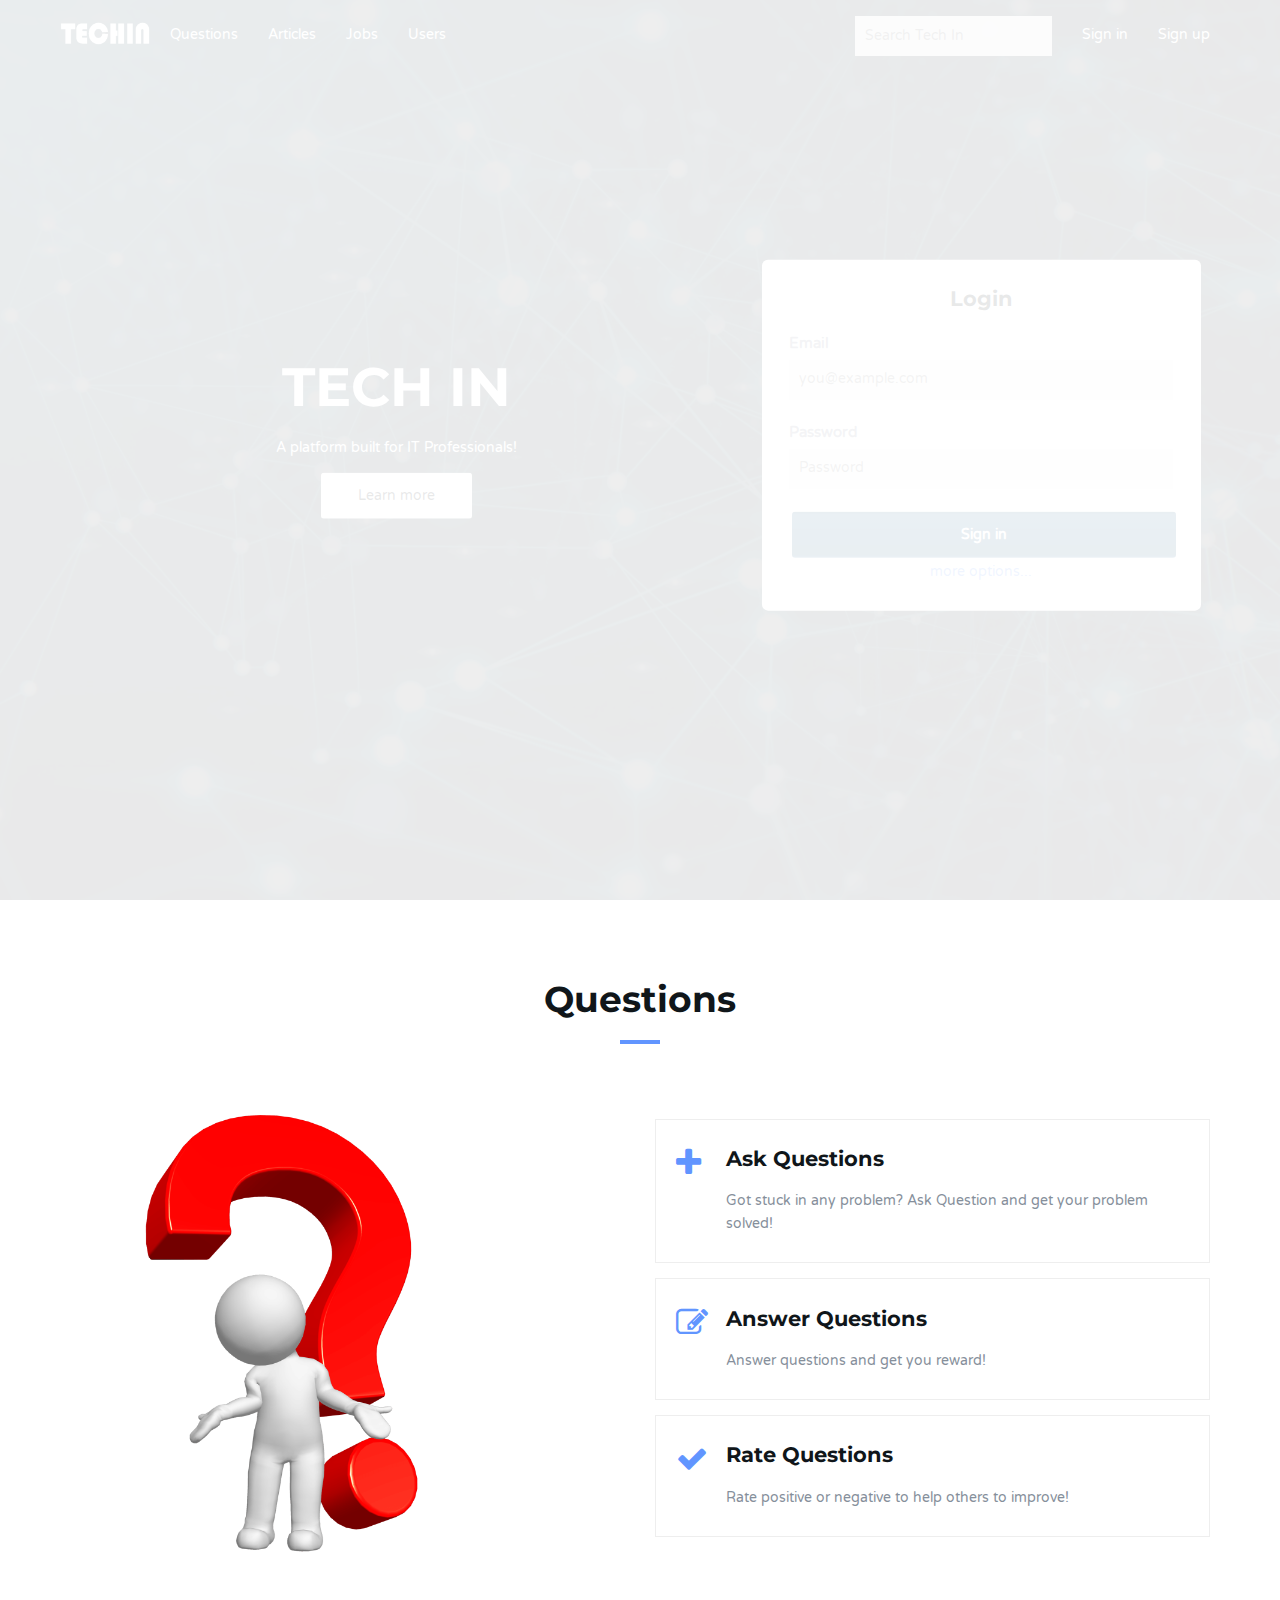
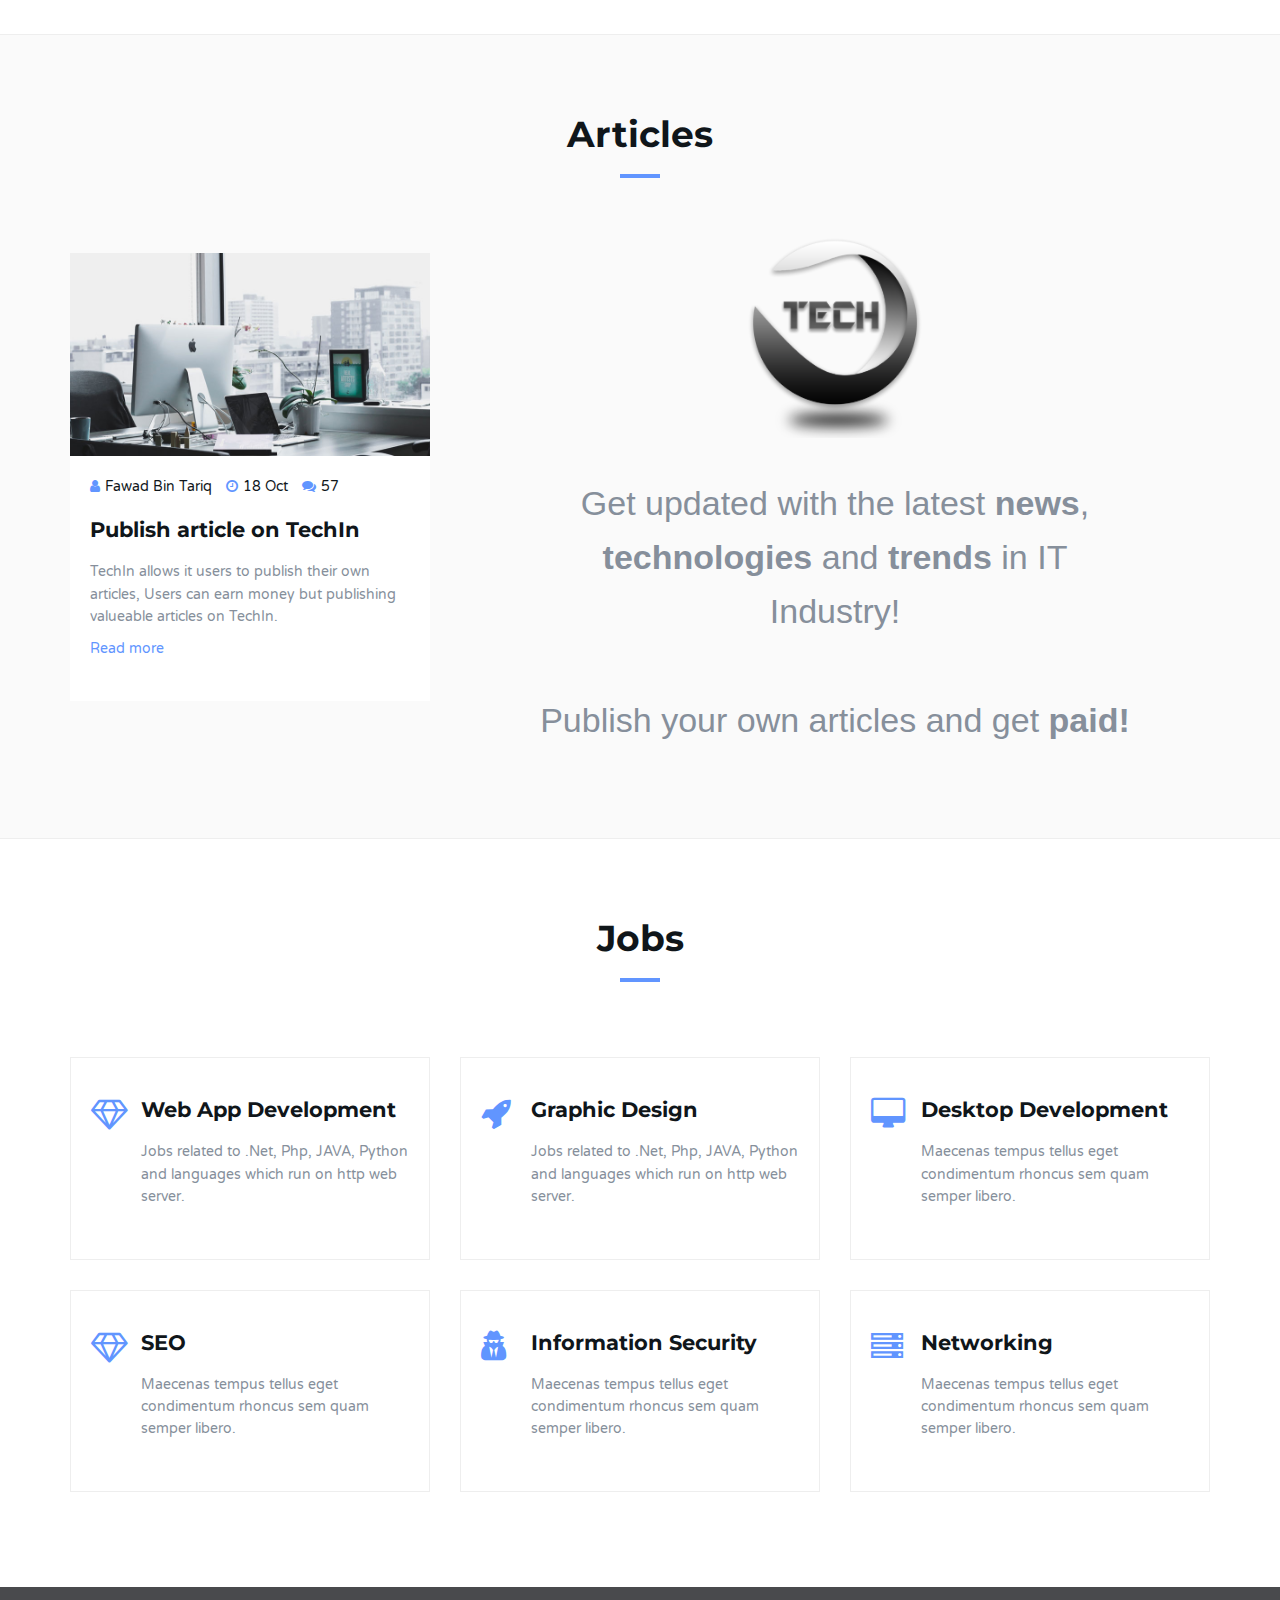
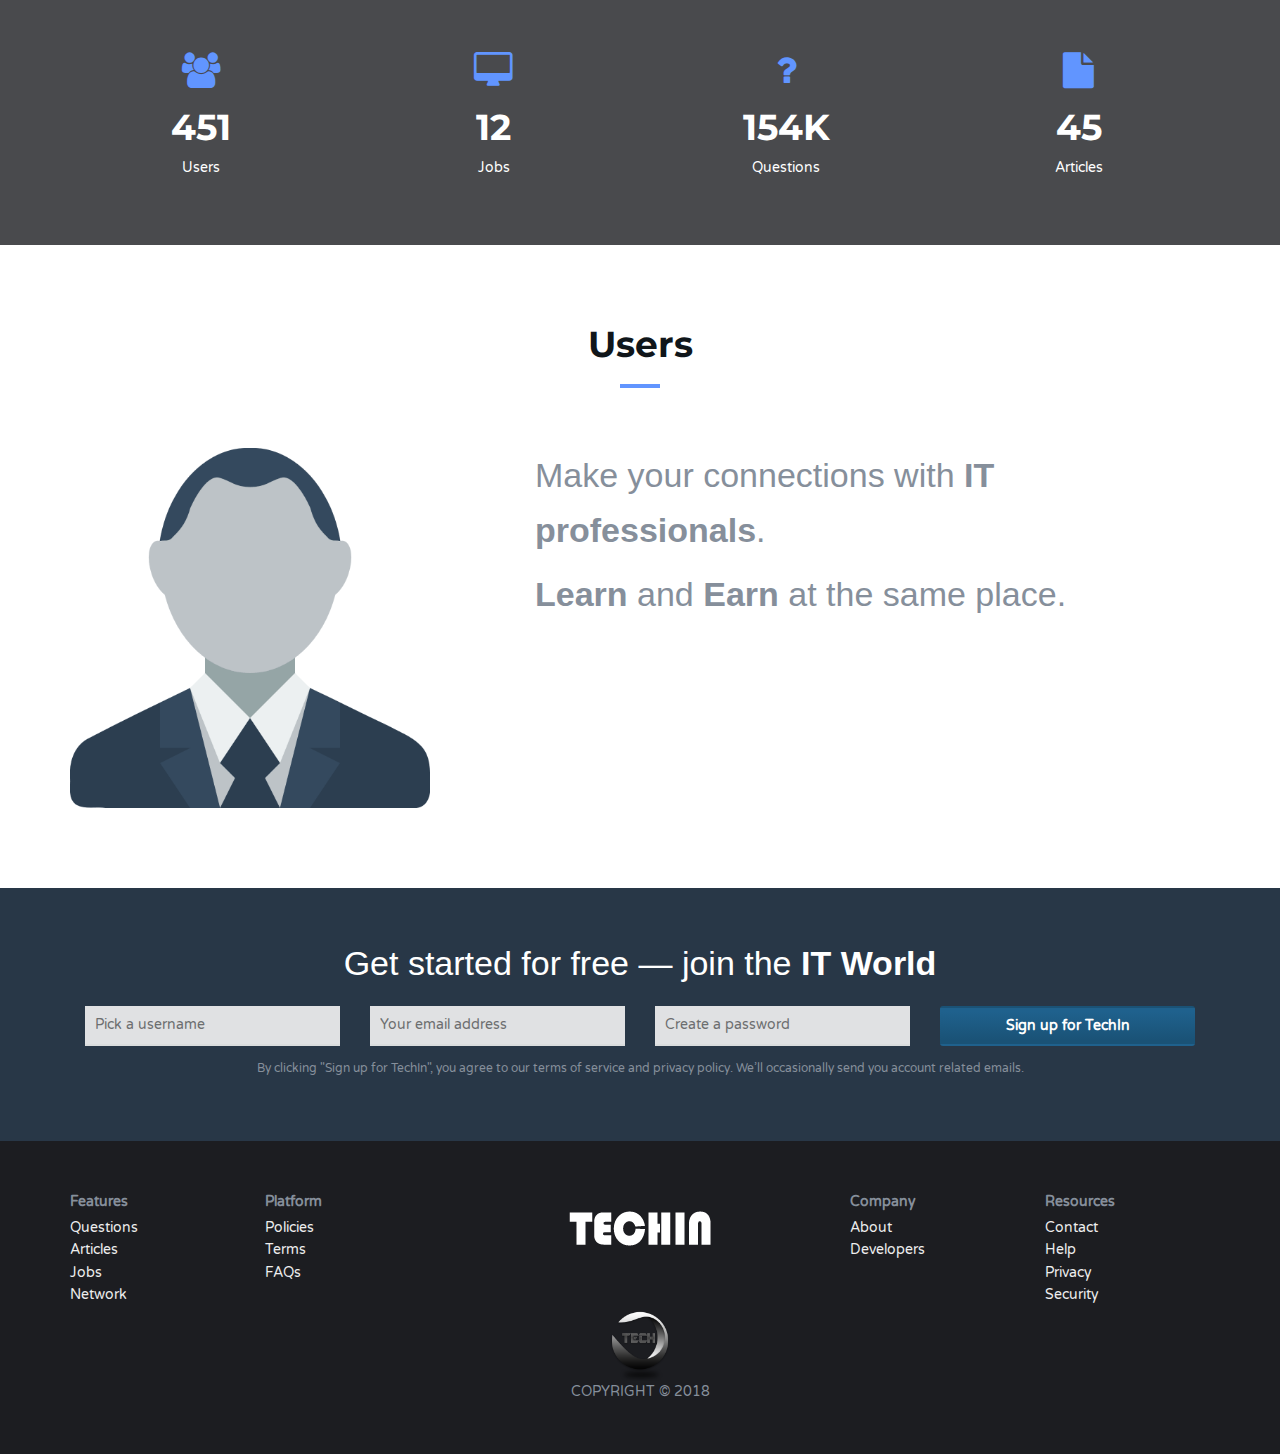
<file: index.html>
<!DOCTYPE html>
<html lang="en">

<head>
	<meta charset="utf-8" />
	<meta http-equiv="X-UA-Compatible" content="IE=edge" />
	<meta name="viewport" content="width=device-width, initial-scale=1" />
	<meta name="description" content="Add Search Engine Content here..." />
	<meta name="keywords" content="Jobs,Questions,Articles,Friends" />
	<meta name="author" content="Fawad, Hassan and Tayyab" />
	<!-- The above 3 meta tags *must* come first in the head; any other head content must come *after* these tags -->
	<title>Tech In</title>
	<link rel="icon" href="img/logotop.png" />
	<!-- Google font -->
	<link href="https://fonts.googleapis.com/css?family=Montserrat:400,700%7CVarela+Round" rel="stylesheet">
	<!-- Bootstrap -->
	<link type="text/css" rel="stylesheet" href="css/bootstrap.min.css" />
	<!-- Owl Carousel -->
	<link type="text/css" rel="stylesheet" href="css/owl.carousel.css" />
	<link type="text/css" rel="stylesheet" href="css/owl.theme.default.css" />
	<!-- Magnific Popup -->
	<link type="text/css" rel="stylesheet" href="css/magnific-popup.css" />
	<!-- Font Awesome Icon -->
	<link rel="stylesheet" href="css/font-awesome.min.css">
	<!-- Custom stlylesheet -->
	<link type="text/css" rel="stylesheet" href="css/style.css" />
	<!-- HTML5 shim and Respond.js for IE8 support of HTML5 elements and media queries -->
	<!-- WARNING: Respond.js doesn't work if you view the page via file:// -->
	<!--[if lt IE 9]>
		<script src="https://oss.maxcdn.com/html5shiv/3.7.3/html5shiv.min.js"></script>
		<script src="https://oss.maxcdn.com/respond/1.4.2/respond.min.js"></script>
	<![endif]-->
</head>

<body>
	<!-- Header -->
	<header id="home">
		<!-- Background Image -->
		<div class="bg-img" style="background-image: url('./img/background1.jpg');">
			<div class="overlay"></div>
		</div>
		<!-- /Background Image -->

		<!-- Nav -->
		<nav id="nav" class="navbar nav-transparent">
			<div class="container">
				<div class="navbar-header">
					<!-- Logo -->
					<div class="navbar-brand">
						<a href="index.html">
							<img class="logo" src="img/logo.png" alt="logo">
							<img class="logo-alt" src="img/logo-alt.png" alt="logo">
						</a>
					</div>
					<!-- /Logo -->
					<!-- Collapse nav button -->
					<div class="nav-collapse">
						<span></span>
					</div>
					<!-- /Collapse nav button -->
				</div>
				<!--  Main navigation  -->

				<ul class="main-nav nav navbar-nav">
					<li>
						<a href="questions.html">Questions</a>
					</li>
					<li>
						<a href="articles.html">Articles</a>
					</li>
					<li>
						<a href="jobView.html">Jobs</a>
					</li>
					<li>
						<a href="profile.html">Users</a>
					</li>
					<!-- <li class="has-dropdown"><a href="#blog">Blog</a>
						<ul class="dropdown">
							<li><a href="blog-single.html">blog post</a></li>
						</ul>
					</li> -->
				</ul>
				<ul class="main-nav nav navbar-nav navbar-right">
					<li class="margintop6">
						<form method="get">
							<input type="text" name="s" class="input" placeholder="Search Tech In" />
						</form>
					</li>
					<li>
						<a href="#">Sign in</a>
					</li>
					<li>
						<a href="#">Sign up</a>
					</li>
				</ul>
				<!-- /Main navigation -->

			</div>
		</nav>
		<!-- /Nav -->

		<!-- home wrapper -->
		<div class="home-wrapper">
			<div class="container">
				<div class="row">
					<!-- home content -->
					<div class="col-md-7 col-sm-6">
						<div class="home-content">
							<h1 class="white-text">Tech In</h1>
							<p class="white-text">A platform built for IT Professionals!
							</p>
							<a href="#question" class="white-btn btn-scrol">Learn more</a>
							<!-- <button class="main-btn">Register</button> -->
						</div>
					</div>
					<div class="col-md-5 col-sm-6 col-xs-10 custom-xs-push-1">
						<div style="margin-left:2%; margin-right:2%; padding:6%;" class="jumbotron white-background">
							<form class="contact-form">
								<h3>Login</h3>
								<label class="signup-label">Email</label>
								<br/>
								<input type="email" class="input" placeholder="you@example.com">
								<br/>
								<label class="signup-label">Password</label>
								<input type="password" class="input" placeholder="Password">
								<button style="background-color:#1f618d;background-image:linear-gradient(-180deg,  #1f618d  10%, #1a5276  90%)" class="main-btn btn-block">
									<b>Sign in</b>
								</button>

								<br />
								<a href="#">more options...</a>
							</form>
						</div>
					</div>
					<!-- /home content -->

				</div>
			</div>
		</div>
		<!-- /home wrapper -->

	</header>
	<!-- /Header -->

	<!-- Questions -->
	<div id="question" class="section md-padding">

		<!-- Container -->
		<div class="container">

			<!-- Row -->
			<div class="row">

				<!-- Section header -->
				<div class="section-header text-center">
					<h2 class="title">Questions</h2>
				</div>
				<!-- /Section header -->

				<!-- questions -->
				<div class="col-sm-6">
					<img src="img/question.png" alt="" class="img-responsive" style="max-height:450px;" />
				</div>
				<div class="col-sm-6">
					<!-- ask questions -->
					<div class="service bottom-padding2">
						<i class="fa fa-plus"></i>
						<h3>Ask Questions</h3>
						<p>Got stuck in any problem? Ask Question and get your problem solved!</p>
					</div>
					<!-- /ask questions -->
					<!-- answer questions -->
					<div class="service bottom-padding2">
						<i class="fa fa-edit"></i>
						<h3>Answer Questions</h3>
						<p>Answer questions and get you reward!</p>
					</div>
					<!-- /answer questions -->
					<!-- answer questions -->
					<div class="service bottom-padding2">
						<i class="fa fa-check"></i>
						<h3>Rate Questions</h3>
						<p>Rate positive or negative to help others to improve!</p>
					</div>
					<!-- /answer questions -->
				</div>
				<!-- /questions -->

			</div>
			<!-- /Row -->

		</div>
		<!-- /Container -->

	</div>
	<!-- /Questions -->

	<!-- Blog -->
	<div id="blog" class="section md-padding bg-grey">

		<!-- Container -->
		<div class="container">

			<!-- Row -->
			<div class="row">

				<!-- Section header -->
				<div class="section-header text-center">
					<h2 class="title">Articles</h2>
				</div>
				<!-- /Section header -->

				<div class="col-md-8 col-md-push-4">
					<div class="center">
						<img style="max-height:200px; margin-bottom:5%;" class="img-responsive" src="img/logotop.png" alt="" />
						<p class="big-p">Get updated with the latest
							<strong>news</strong>,
							<strong>technologies</strong> and
							<strong>trends</strong> in IT Industry!
							<br />
							<br />Publish your own articles and get
							<strong>paid!</strong>
						</p>
					</div>
					<!--Center div-->
				</div>

				<!-- blog -->
				<div class="col-md-4 col-md-pull-8">
					<div class="blog">
						<div class="blog-img">
							<img class="img-responsive" src="./img/blog1.jpg" alt="">
						</div>
						<div class="blog-content">
							<ul class="blog-meta">
								<li>
									<i class="fa fa-user"></i>Fawad Bin Tariq</li>
								<li>
									<i class="fa fa-clock-o"></i>18 Oct</li>
								<li>
									<i class="fa fa-comments"></i>57</li>
							</ul>
							<h3>Publish article on TechIn</h3>
							<p>TechIn allows it users to publish their own articles, Users can earn money but publishing valueable articles on TechIn.
							</p>
							<a href="blog-single.html">Read more</a>
						</div>
					</div>
				</div>
				<!-- /blog -->

			</div>
			<!-- /Row -->

		</div>
		<!-- /Container -->

	</div>
	<!-- /Blog -->

	<!-- Jobs -->
	<div id="jobs" class="section md-padding">

		<!-- Container -->
		<div class="container">

			<!-- Row -->
			<div class="row">

				<!-- Section header -->
				<div class="section-header text-center">
					<h2 class="title">Jobs</h2>
				</div>
				<!-- /Section header -->

				<!-- service -->
				<div class="col-md-4 col-sm-6">
					<div class="service">
						<i class="fa fa-diamond"></i>
						<h3>Web App Development</h3>
						<p>Jobs related to .Net, Php, JAVA, Python and languages which run on http web server.</p>
					</div>
				</div>
				<!-- /service -->

				<!-- service -->
				<div class="col-md-4 col-sm-6">
					<div class="service">
						<i class="fa fa-rocket"></i>
						<h3>Graphic Design</h3>
						<p>Jobs related to .Net, Php, JAVA, Python and languages which run on http web server.</p>
					</div>
				</div>
				<!-- /service -->

				<!-- service -->
				<div class="col-md-4 col-sm-6">
					<div class="service">
						<i class="fa fa-desktop"></i>
						<h3>Desktop Development</h3>
						<p>Maecenas tempus tellus eget condimentum rhoncus sem quam semper libero.</p>
					</div>
				</div>
				<!-- /service -->

				<!-- service -->
				<div class="col-md-4 col-sm-6">
					<div class="service">
						<i class="fa fa-diamond"></i>
						<h3>SEO</h3>
						<p>Maecenas tempus tellus eget condimentum rhoncus sem quam semper libero.</p>
					</div>
				</div>
				<!-- /service -->

				<!-- service -->
				<div class="col-md-4 col-sm-6">
					<div class="service">
						<i class="fa fa-user-secret"></i>
						<h3>Information Security</h3>
						<p>Maecenas tempus tellus eget condimentum rhoncus sem quam semper libero.</p>
					</div>
				</div>
				<!-- /service -->

				<!-- service -->
				<div class="col-md-4 col-sm-6">
					<div class="service">
						<i class="fa fa-server"></i>
						<h3>Networking</h3>
						<p>Maecenas tempus tellus eget condimentum rhoncus sem quam semper libero.</p>
					</div>
				</div>
				<!-- /service -->

			</div>
			<!-- /Row -->

		</div>
		<!-- /Container -->

	</div>
	<!-- /Jobs -->




	<!-- Numbers -->
	<div id="numbers" class="section sm-padding">

		<!-- Background Image -->
		<div class="bg-img" style="background-image: url('./img/back.svg');">
			<div class="overlay"></div>
		</div>
		<!-- /Background Image -->

		<!-- Container -->
		<div class="container">

			<!-- Row -->
			<div class="row">

				<!-- number -->
				<div class="col-sm-3 col-xs-6">
					<div class="number">
						<i class="fa fa-users"></i>
						<h3 class="white-text">
							<span class="counter">451</span>
						</h3>
						<span class="white-text">Users</span>
					</div>
				</div>
				<!-- /number -->

				<!-- number -->
				<div class="col-sm-3 col-xs-6">
					<div class="number">
						<i class="fa fa-desktop"></i>
						<h3 class="white-text">
							<span class="counter">12</span>
						</h3>
						<span class="white-text">Jobs</span>
					</div>
				</div>
				<!-- /number -->

				<!-- number -->
				<div class="col-sm-3 col-xs-6">
					<div class="number">
						<i class="fa fa-question"></i>
						<h3 class="white-text">
							<span class="counter">154</span>K</h3>
						<span class="white-text">Questions</span>
					</div>
				</div>
				<!-- /number -->

				<!-- number -->
				<div class="col-sm-3 col-xs-6">
					<div class="number">
						<i class="fa fa-file"></i>
						<h3 class="white-text">
							<span class="counter">45</span>
						</h3>
						<span class="white-text">Articles</span>
					</div>
				</div>
				<!-- /number -->

			</div>
			<!-- /Row -->

		</div>
		<!-- /Container -->

	</div>
	<!-- /Numbers -->

	<!-- Team -->
	<div id="team" class="section md-padding">

		<!-- Container -->
		<div class="container">

			<!-- Row -->
			<div class="row">

				<!-- Section header -->
				<div class="section-header text-center">
					<h2 class="title">Users</h2>
				</div>
				<!-- /Section header -->

				<div class="col-sm-4">
					<img src="img/user.png" alt="User Image" class="img-responsive">
				</div>
				<div class="col-sm-8">
					<p class="big-p">Make your connections with
						<strong>IT professionals</strong>.</p>
					<p class="big-p">
						<strong>Learn</strong> and
						<strong>Earn</strong> at the same place.</p>
				</div>

			</div>
			<!-- /Row -->

		</div>
		<!-- /Container -->

	</div>
	<!-- /Team -->

	<!--Sign Up-->
	<div class="jumbotron no-margin blue-background text-center">
		<p class="big-p">Get started for free — join the
			<strong>IT World</strong>
		</p>
		<div class="row">
			<div class="container">
				<div class="col-sm-3">
					<input type="text" class="input" placeholder="Pick a username" />
				</div>
				<div class="col-sm-3">
					<input type="email" class="input" placeholder="Your email address" />
				</div>
				<div class="col-sm-3">
					<input type="password" class="input" placeholder="Create a password" />
				</div>
				<div class="col-sm-3">
					<button style="margin:0px; padding:7px; background-color:#1f618d;background-image:linear-gradient(-180deg,  #1f618d  10%, #1a5276  90%)"
					 class="main-btn btn-block">
						<b>Sign up for TechIn</b>
					</button>
				</div>
			</div>
		</div>
		<p class="sm-signup-p">By clicking "Sign up for TechIn", you agree to our terms of service and privacy policy. We’ll occasionally send you account
			related emails.</p>
	</div>
	<!--/Sign Up-->


	<!-- Footer -->
	<footer id="footer" class="sm-padding bg-dark">

		<!-- Container -->
		<div class="container">

			<!-- Row -->
			<div class="row">
				<div class="col-md-2 col-xs-6">
					<ul>
						<li style="margin-bottom:2%;">
							<strong>Features</strong>
						</li>
						<li>
							<a class="footer-li-a">
								Questions
							</a>
						</li>
						<li>
							<a class="footer-li-a">
								Articles
							</a>
						</li>
						<li>
							<a class="footer-li-a">
								Jobs
							</a>
						</li>
						<li>
							<a class="footer-li-a">
								Network
							</a>
						</li>
					</ul>
				</div>
				<div class="col-md-2 col-xs-6">
					<ul>
						<li style="margin-bottom:2%;">
							<strong>Platform</strong>
						</li>
						<li>
							<a class="footer-li-a">
								Policies
							</a>
						</li>
						<li>
							<a class="footer-li-a">
								Terms
							</a>
						</li>
						<li>
							<a class="footer-li-a">
								FAQs
							</a>
						</li>
					</ul>
				</div>
				<div class="col-md-4 col-xs-12">
					<!-- footer logo -->
					<div class="footer-logo">
						<a href="index.html">
							<img src="img/logo-alt.png" alt="logo">
						</a>
					</div>
					<!-- /footer logo -->
					<div class="center">
						<img style="height:70px;" src="img/logotop.png" alt="">
					</div>

					<!-- footer copyright -->
					<div class="footer-copyright">
						<p>Copyright © 2018
						</p>
					</div>
					<!-- /footer copyright -->

				</div>
				<div class="col-md-2 col-xs-6">
					<ul>
						<li style="margin-bottom:2%;">
							<strong>Company</strong>
						</li>
						<li>
							<a class="footer-li-a">
								About
							</a>
						</li>
						<li>
							<a class="footer-li-a">
								Developers
							</a>
						</li>
					</ul>
				</div>
				<div class="col-md-2 col-xs-6">
					<ul>
						<li style="margin-bottom:2%;">
							<strong>Resources</strong>
						</li>
						<li>
							<a class="footer-li-a">
								Contact
							</a>
						</li>
						<li>
							<a class="footer-li-a">
								Help
							</a>
						</li>
						<li>
							<a class="footer-li-a">
								Privacy
							</a>
						</li>
						<li>
							<a class="footer-li-a">
								Security
							</a>
						</li>
					</ul>
				</div>

			</div>
			<!-- /Row -->

		</div>
		<!-- /Container -->

	</footer>
	<!-- /Footer -->

	<!-- Back to top -->
	<div id="back-to-top"></div>
	<!-- /Back to top -->

	<!-- Preloader -->
	<div id="preloader">
		<div class="preloader">
			<span></span>
			<span></span>
			<span></span>
			<span></span>
		</div>
	</div>
	<!-- /Preloader -->


	<!-- jQuery Plugins -->
	<script src="js/jquery.min.js"></script>
	<script src="js/bootstrap.min.js"></script>
	<script src="js/owl.carousel.min.js"></script>
	<script src="js/jquery.magnific-popup.js"></script>
	<script src="js/main.js"></script>

</body>
</html>
</file>
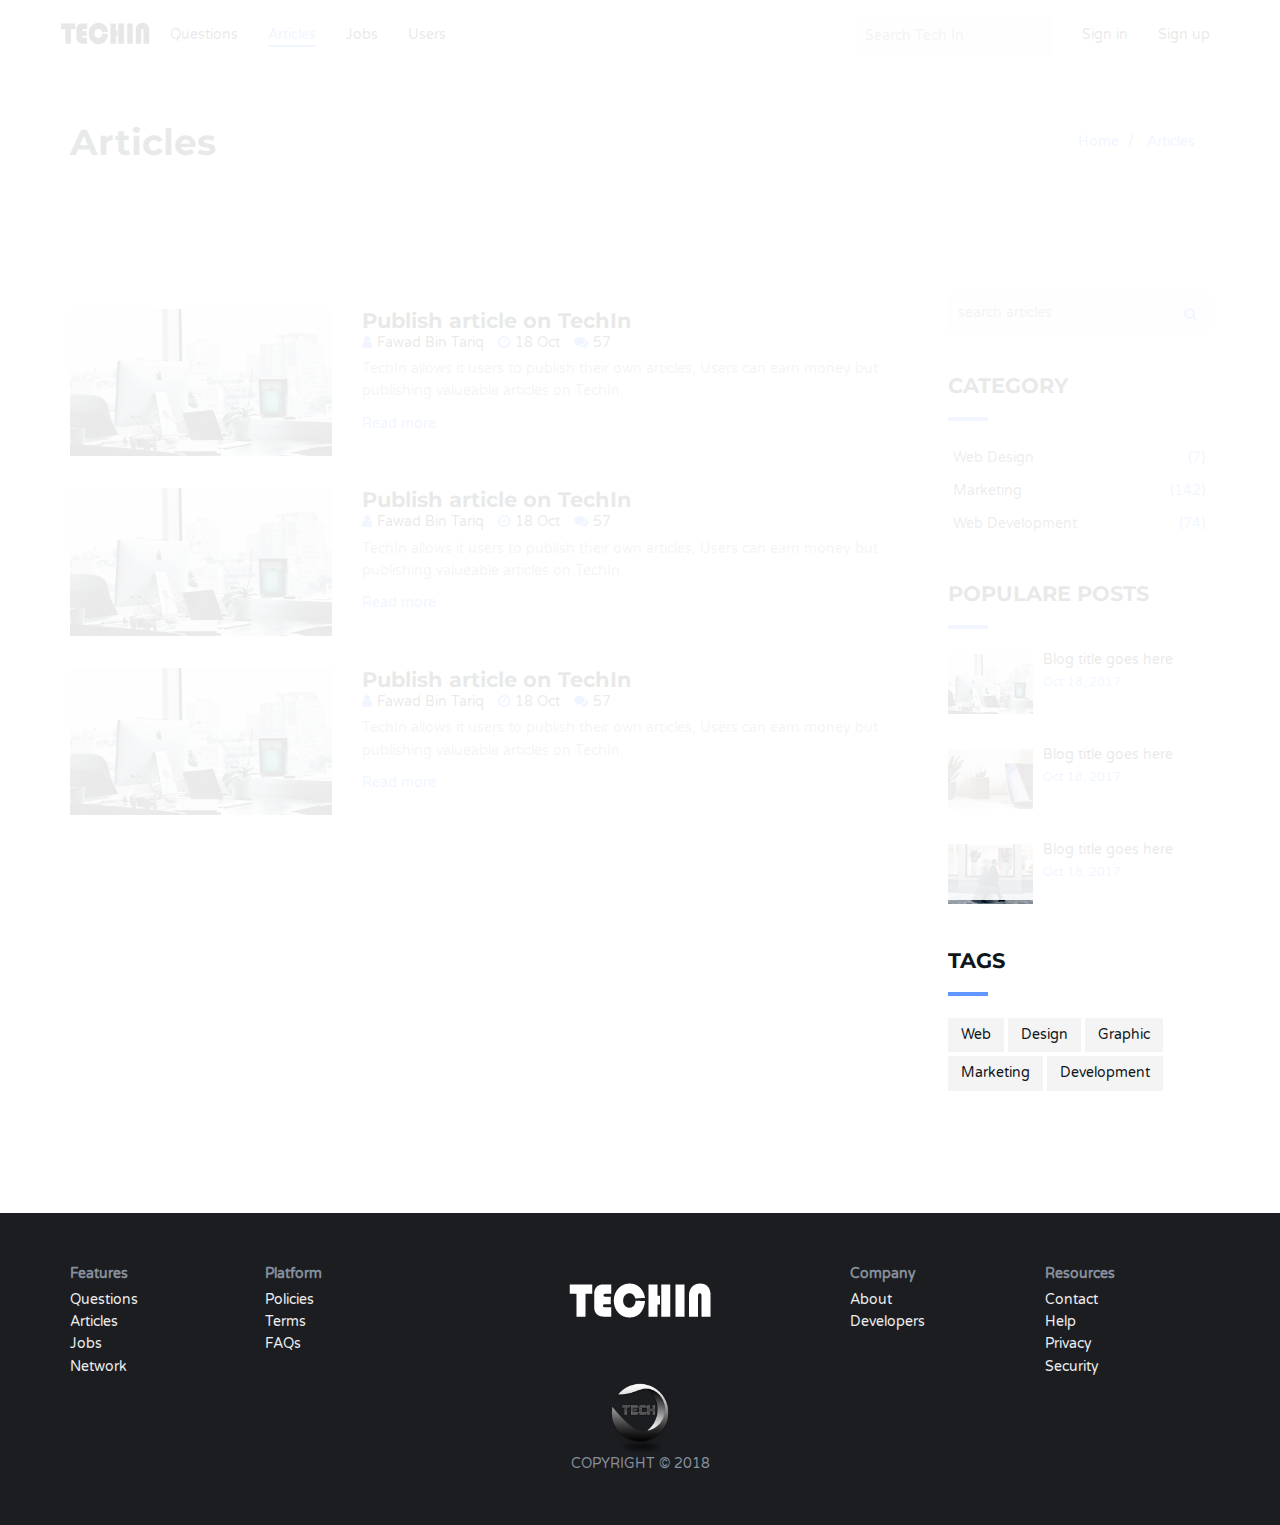
<file: articles.html>
<!DOCTYPE html>
<html lang="en">

<head>
	<meta charset="utf-8">
	<meta http-equiv="X-UA-Compatible" content="IE=edge">
	<meta name="viewport" content="width=device-width, initial-scale=1">
	<!-- The above 3 meta tags *must* come first in the head; any other head content must come *after* these tags -->

	<title>Articles | Tech In</title>
	<link rel="icon" href="img/logotop.png" />

	<!-- Google font -->
	<link href="https://fonts.googleapis.com/css?family=Montserrat:400,700%7CVarela+Round" rel="stylesheet">

	<!-- Bootstrap -->
	<link type="text/css" rel="stylesheet" href="css/bootstrap.min.css" />

	<!-- Owl Carousel -->
	<link type="text/css" rel="stylesheet" href="css/owl.carousel.css" />
	<link type="text/css" rel="stylesheet" href="css/owl.theme.default.css" />

	<!-- Magnific Popup -->
	<link type="text/css" rel="stylesheet" href="css/magnific-popup.css" />

	<!-- Font Awesome Icon -->
	<link rel="stylesheet" href="css/font-awesome.min.css">

	<!-- Custom stlylesheet -->
	<link type="text/css" rel="stylesheet" href="css/style.css" />

	<!-- HTML5 shim and Respond.js for IE8 support of HTML5 elements and media queries -->
	<!-- WARNING: Respond.js doesn't work if you view the page via file:// -->
	<!--[if lt IE 9]>
		<script src="https://oss.maxcdn.com/html5shiv/3.7.3/html5shiv.min.js"></script>
		<script src="https://oss.maxcdn.com/respond/1.4.2/respond.min.js"></script>
	<![endif]-->
</head>

<body>

	<!-- Header -->
	<header>

		<!-- Nav -->
		<nav id="nav" class="navbar">
			<div class="container">

				<div class="navbar-header">
					<!-- Logo -->
					<div class="navbar-brand">
						<a href="index.html">
							<img class="logo" src="img/logo.png" alt="logo">
							<img class="logo-alt" src="img/logo-alt.png" alt="logo">
						</a>
					</div>
					<!-- /Logo -->

					<!-- Collapse nav button -->
					<div class="nav-collapse">
						<span></span>
					</div>
					<!-- /Collapse nav button -->
				</div>

				<!--  Main navigation  -->
				<ul class="main-nav nav navbar-nav">
					<!--<li><a href="#home">Home</a></li>-->

				</ul>


				<ul class="main-nav nav navbar-nav">
					<li>
						<a href="questions.html">Questions</a>
					</li>
					<li class="active">
						<a href="articles.html">Articles</a>
					</li>
					<li>
						<a href="jobView.html">Jobs</a>
					</li>
					<li>
						<a href="profile.html">Users</a>
					</li>
					<!-- <li class="has-dropdown"><a href="#blog">Blog</a>
							<ul class="dropdown">
								<li><a href="blog-single.html">blog post</a></li>
							</ul>
						</li> -->
				</ul>
				<ul class="main-nav nav navbar-nav navbar-right">
					<li class="margintop6">
						<form method="get">
							<input type="text" name="s" class="input" placeholder="Search Tech In" />
						</form>
					</li>
					<li>
						<a href="#">Sign in</a>
					</li>
					<li>
						<a href="#">Sign up</a>
					</li>
				</ul>
				<!-- /Main navigation -->

			</div>
		</nav>
		<!-- /Nav -->

		<!-- header wrapper -->
		<div class="header-wrapper sm-padding bg-grey">
			<div class="container">
				<h2>Articles</h2>
				<ul class="breadcrumb">
					<li class="breadcrumb-item">
						<a href="index.html">Home</a>
					</li>
					<li class="breadcrumb-item">
						<a href="index.html#blog">Articles</a>
					</li>
				</ul>
			</div>
		</div>
		<!-- /header wrapper -->

	</header>
	<!-- /Header -->

	<!-- Blog -->
	<div id="blog" class="section md-padding">

		<!-- Container -->
		<div class="container">

			<!-- Row -->
			<div class="row">
				<div class="col-md-9">
					<div style="margin-bottom:2%;" class="row">
						<div class="blog">
							<div class="blog-img col-sm-4">
								<img class="img-responsive" src="./img/blog1.jpg" alt="">
							</div>
							<div class="col-sm-8">
								<h3 style="margin-bottom:0px;">Publish article on TechIn</h3>
								<ul style="margin-bottom:4px;" class="blog-meta">
									<li>
										<i class="fa fa-user"></i>Fawad Bin Tariq</li>
									<li>
										<i class="fa fa-clock-o"></i>18 Oct</li>
									<li>
										<i class="fa fa-comments"></i>57</li>
								</ul>
								<p>TechIn allows it users to publish their own articles, Users can earn money but publishing valueable articles on TechIn.
								</p>
								<a href="blog-single.html">Read more</a>
							</div>
						</div>
					</div>
					<div style="margin-bottom:2%;" class="row">
						<div class="blog">
							<div class="blog-img col-sm-4">
								<img class="img-responsive" src="./img/blog1.jpg" alt="">
							</div>
							<div class="col-sm-8">
								<h3 style="margin-bottom:0px;">Publish article on TechIn</h3>
								<ul style="margin-bottom:4px;" class="blog-meta">
									<li>
										<i class="fa fa-user"></i>Fawad Bin Tariq</li>
									<li>
										<i class="fa fa-clock-o"></i>18 Oct</li>
									<li>
										<i class="fa fa-comments"></i>57</li>
								</ul>
								<p>TechIn allows it users to publish their own articles, Users can earn money but publishing valueable articles on TechIn.
								</p>
								<a href="blog-single.html">Read more</a>
							</div>
						</div>
					</div>
					<div style="margin-bottom:2%;" class="row">
						<div class="blog">
							<div class="blog-img col-sm-4">
								<img class="img-responsive" src="./img/blog1.jpg" alt="">
							</div>
							<div class="col-sm-8">
								<h3 style="margin-bottom:0px;">Publish article on TechIn</h3>
								<ul style="margin-bottom:4px;" class="blog-meta">
									<li>
										<i class="fa fa-user"></i>Fawad Bin Tariq</li>
									<li>
										<i class="fa fa-clock-o"></i>18 Oct</li>
									<li>
										<i class="fa fa-comments"></i>57</li>
								</ul>
								<p>TechIn allows it users to publish their own articles, Users can earn money but publishing valueable articles on TechIn.
								</p>
								<a href="blog-single.html">Read more</a>
							</div>
						</div>
					</div>
				</div>

				<!-- Aside -->
				<aside id="aside" class="col-md-3">

					<!-- Search -->
					<div class="widget">
						<div class="widget-search">
							<input class="search-input" type="text" placeholder="search articles">
							<button class="search-btn" type="button">
								<i class="fa fa-search"></i>
							</button>
						</div>
					</div>
					<!-- /Search -->

					<!-- Category -->
					<div class="widget">
						<h3 class="title">Category</h3>
						<div class="widget-category">
							<a href="#">Web Design
								<span>(7)</span>
							</a>
							<a href="#">Marketing
								<span>(142)</span>
							</a>
							<a href="#">Web Development
								<span>(74)</span>
							</a>
						</div>
					</div>
					<!-- /Category -->

					<!-- Posts sidebar -->
					<div class="widget">
						<h3 class="title">Populare Posts</h3>

						<!-- single post -->
						<div class="widget-post">
							<a href="#">
								<img src="./img/post1.jpg" alt=""> Blog title goes here
							</a>
							<ul class="blog-meta">
								<li>Oct 18, 2017</li>
							</ul>
						</div>
						<!-- /single post -->

						<!-- single post -->
						<div class="widget-post">
							<a href="#">
								<img src="./img/post2.jpg" alt=""> Blog title goes here
							</a>
							<ul class="blog-meta">
								<li>Oct 18, 2017</li>
							</ul>
						</div>
						<!-- /single post -->


						<!-- single post -->
						<div class="widget-post">
							<a href="#">
								<img src="./img/post3.jpg" alt=""> Blog title goes here
							</a>
							<ul class="blog-meta">
								<li>Oct 18, 2017</li>
							</ul>
						</div>
						<!-- /single post -->

					</div>
					<!-- /Posts sidebar -->

					<!-- Tags -->
					<div class="widget">
						<h3 class="title">Tags</h3>
						<div class="widget-tags">
							<a href="#">Web</a>
							<a href="#">Design</a>
							<a href="#">Graphic</a>
							<a href="#">Marketing</a>
							<a href="#">Development</a>
						</div>
					</div>
					<!-- /Tags -->

				</aside>
				<!-- /Aside -->

			</div>
			<!-- /Row -->

		</div>
		<!-- /Container -->

	</div>
	<!-- /Blog -->

	<!-- Footer -->
	<footer id="footer" class="sm-padding bg-dark">

		<!-- Container -->
		<div class="container">

			<!-- Row -->
			<div class="row">
				<div class="col-md-2">
					<ul>
						<li style="margin-bottom:2%;">
							<strong>Features</strong>
						</li>
						<li>
							<a class="footer-li-a">
								Questions
							</a>
						</li>
						<li>
							<a class="footer-li-a">
								Articles
							</a>
						</li>
						<li>
							<a class="footer-li-a">
								Jobs
							</a>
						</li>
						<li>
							<a class="footer-li-a">
								Network
							</a>
						</li>
					</ul>
				</div>
				<div class="col-md-2">
					<ul>
						<li style="margin-bottom:2%;">
							<strong>Platform</strong>
						</li>
						<li>
							<a class="footer-li-a">
								Policies
							</a>
						</li>
						<li>
							<a class="footer-li-a">
								Terms
							</a>
						</li>
						<li>
							<a class="footer-li-a">
								FAQs
							</a>
						</li>
					</ul>
				</div>
				<div class="col-md-4">

					<!-- footer logo -->
					<div class="footer-logo">
						<a href="index.html">
							<img src="img/logo-alt.png" alt="logo">
						</a>
					</div>
					<!-- /footer logo -->

					<center>
						<img style="height:70px;" src="img/logotop.png" alt="">
					</center>
					<!-- footer copyright -->
					<div class="footer-copyright">
						<p>Copyright © 2018
						</p>
					</div>
					<!-- /footer copyright -->

				</div>
				<div class="col-md-2">
					<ul>
						<li style="margin-bottom:2%;">
							<strong>Company</strong>
						</li>
						<li>
							<a class="footer-li-a">
								About
							</a>
						</li>
						<li>
							<a class="footer-li-a">
								Developers
							</a>
						</li>
					</ul>
				</div>
				<div class="col-md-2">
					<ul>
						<li style="margin-bottom:2%;">
							<strong>Resources</strong>
						</li>
						<li>
							<a class="footer-li-a">
								Contact
							</a>
						</li>
						<li>
							<a class="footer-li-a">
								Help
							</a>
						</li>
						<li>
							<a class="footer-li-a">
								Privacy
							</a>
						</li>
						<li>
							<a class="footer-li-a">
								Security
							</a>
						</li>
					</ul>
				</div>

			</div>
			<!-- /Row -->

		</div>
		<!-- /Container -->

	</footer>
	<!-- /Footer -->

	<!-- Back to top -->
	<div id="back-to-top"></div>
	<!-- /Back to top -->

	<!-- Preloader -->
	<div id="preloader">
		<div class="preloader">
			<span></span>
			<span></span>
			<span></span>
			<span></span>
		</div>
	</div>
	<!-- /Preloader -->

	<!-- jQuery Plugins -->
	<script type="text/javascript" src="js/jquery.min.js"></script>
	<script type="text/javascript" src="js/bootstrap.min.js"></script>
	<script type="text/javascript" src="js/owl.carousel.min.js"></script>
	<script type="text/javascript" src="js/jquery.magnific-popup.js"></script>
	<script type="text/javascript" src="js/main.js"></script>

</body>

</html>
</file>
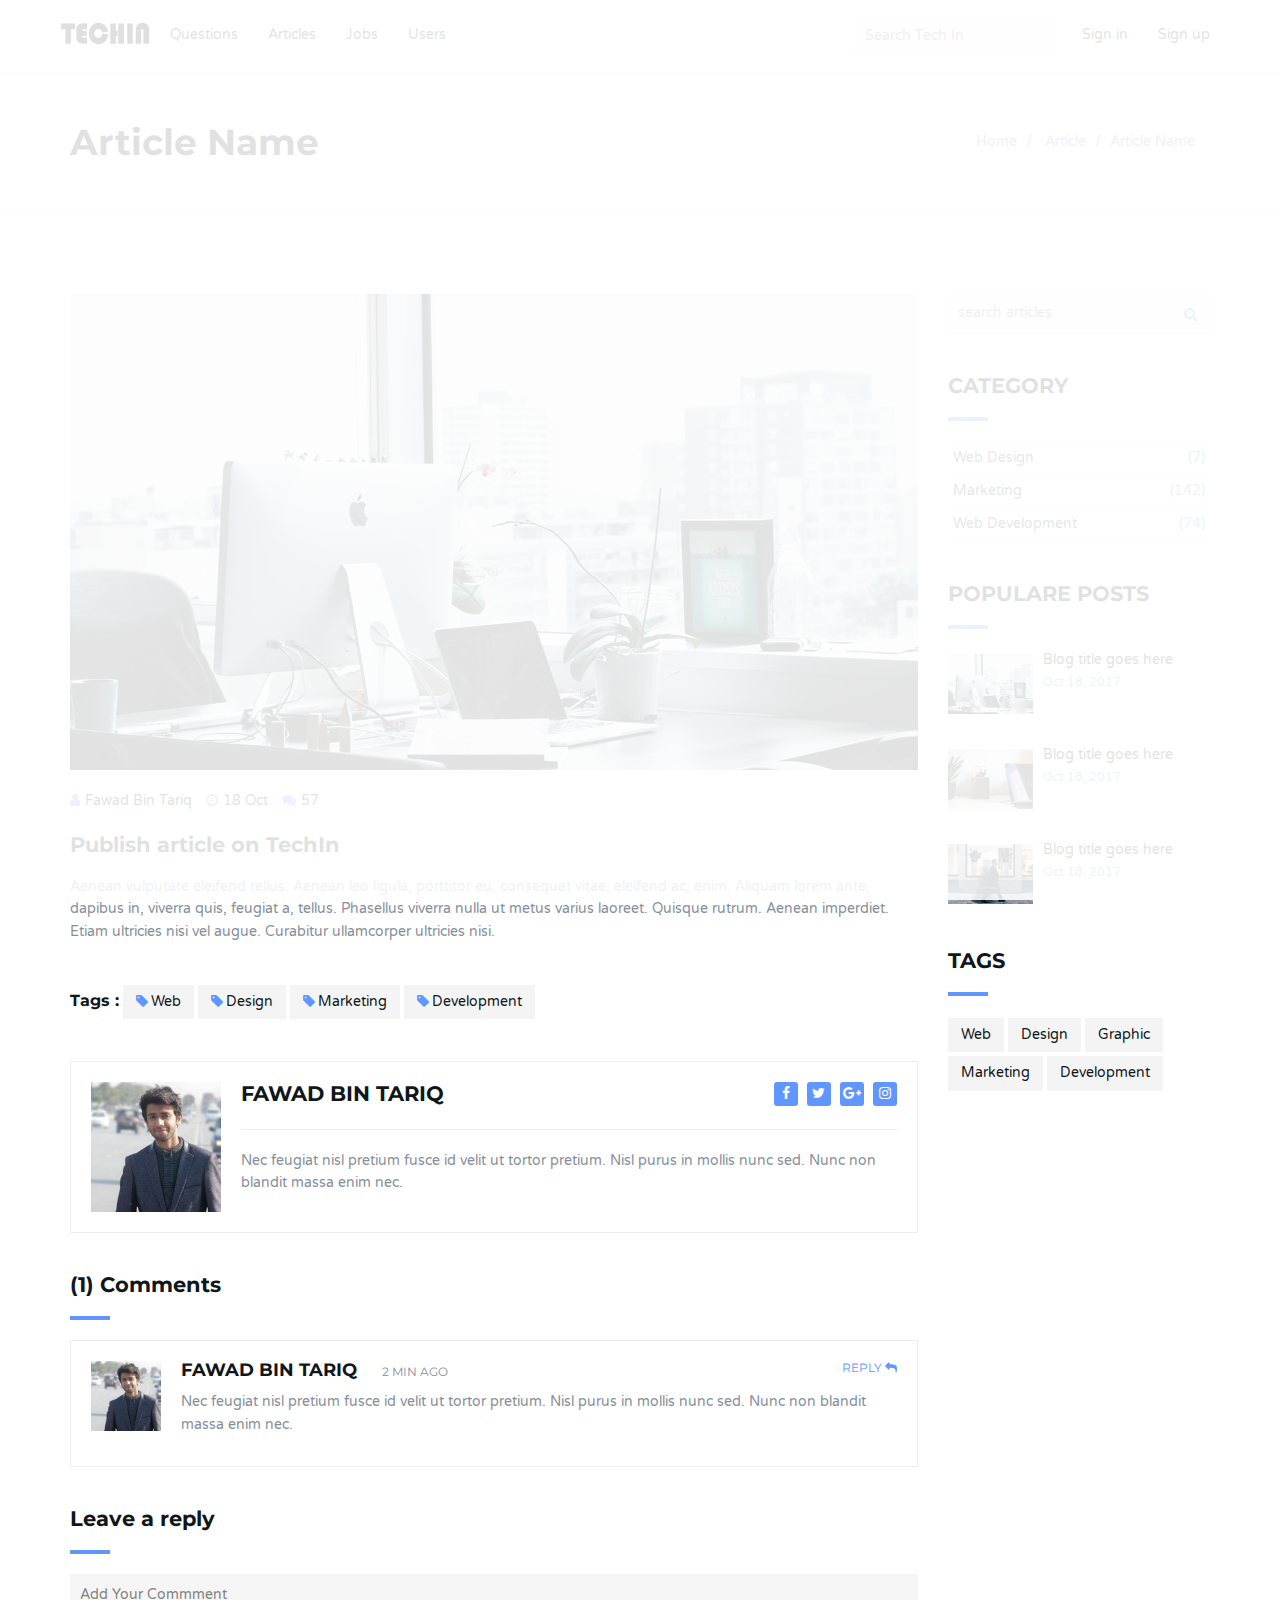
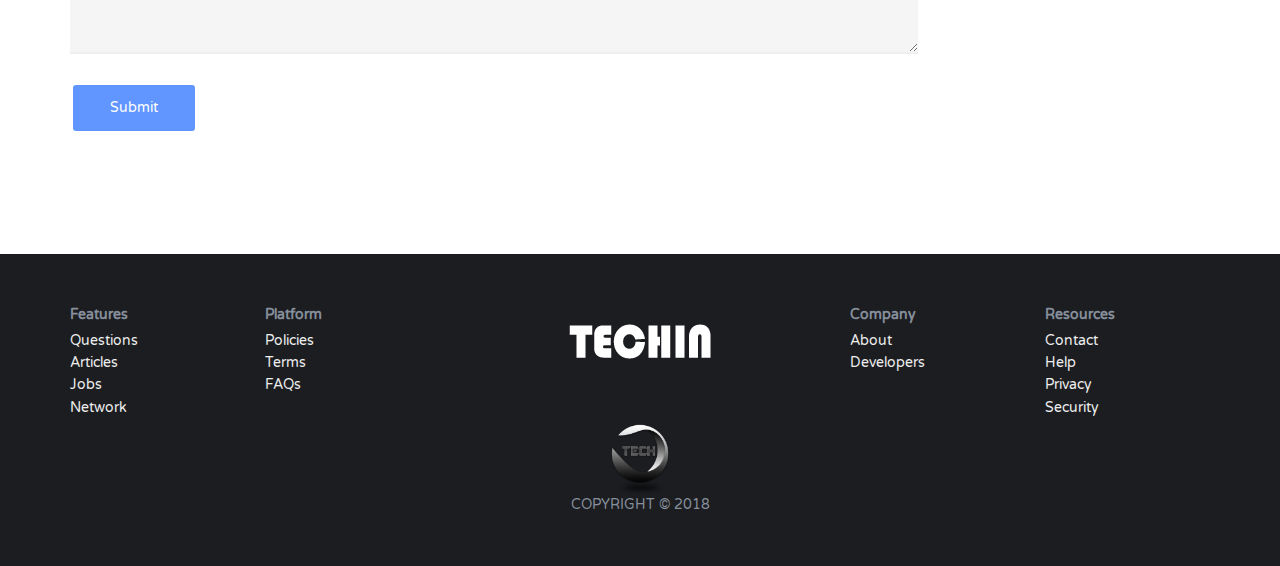
<file: blog-single.html>
<!DOCTYPE html>
<html lang="en">

<head>
	<meta charset="utf-8">
	<meta http-equiv="X-UA-Compatible" content="IE=edge">
	<meta name="viewport" content="width=device-width, initial-scale=1">
	<!-- The above 3 meta tags *must* come first in the head; any other head content must come *after* these tags -->

	<title>Article Title | Tech In</title>
	<link rel="icon" href="img/logotop.png" />

	<!-- Google font -->
	<link href="https://fonts.googleapis.com/css?family=Montserrat:400,700%7CVarela+Round" rel="stylesheet">

	<!-- Bootstrap -->
	<link type="text/css" rel="stylesheet" href="css/bootstrap.min.css" />

	<!-- Owl Carousel -->
	<link type="text/css" rel="stylesheet" href="css/owl.carousel.css" />
	<link type="text/css" rel="stylesheet" href="css/owl.theme.default.css" />

	<!-- Magnific Popup -->
	<link type="text/css" rel="stylesheet" href="css/magnific-popup.css" />

	<!-- Font Awesome Icon -->
	<link rel="stylesheet" href="css/font-awesome.min.css">

	<!-- Custom stlylesheet -->
	<link type="text/css" rel="stylesheet" href="css/style.css" />

	<!-- HTML5 shim and Respond.js for IE8 support of HTML5 elements and media queries -->
	<!-- WARNING: Respond.js doesn't work if you view the page via file:// -->
	<!--[if lt IE 9]>
		<script src="https://oss.maxcdn.com/html5shiv/3.7.3/html5shiv.min.js"></script>
		<script src="https://oss.maxcdn.com/respond/1.4.2/respond.min.js"></script>
	<![endif]-->
</head>

<body>

	<!-- Header -->
	<header>

		<!-- Nav -->
		<nav id="nav" class="navbar">
			<div class="container">

				<div class="navbar-header">
					<!-- Logo -->
					<div class="navbar-brand">
						<a href="index.html">
							<img class="logo" src="img/logo.png" alt="logo">
							<img class="logo-alt" src="img/logo-alt.png" alt="logo">
						</a>
					</div>
					<!-- /Logo -->

					<!-- Collapse nav button -->
					<div class="nav-collapse">
						<span></span>
					</div>
					<!-- /Collapse nav button -->
				</div>

				<!--  Main navigation  -->
				<ul class="main-nav nav navbar-nav">
					<!--<li><a href="#home">Home</a></li>-->

				</ul>


				<ul class="main-nav nav navbar-nav">
					<li>
						<a href="questions.html">Questions</a>
					</li>
					<li>
						<a href="articles.html">Articles</a>
					</li>
					<li>
						<a href="#">Jobs</a>
					</li>
					<li>
						<a href="profile.html">Users</a>
					</li>
					<!-- <li class="has-dropdown"><a href="#blog">Blog</a>
							<ul class="dropdown">
								<li><a href="blog-single.html">blog post</a></li>
							</ul>
						</li> -->
				</ul>
				<ul class="main-nav nav navbar-nav navbar-right">
					<li class="margintop6">
						<form method="get">
							<input type="text" name="s" class="input" placeholder="Search Tech In" />
						</form>
					</li>
					<li>
						<a href="#">Sign in</a>
					</li>
					<li>
						<a href="#">Sign up</a>
					</li>
				</ul>
				<!-- /Main navigation -->

			</div>
		</nav>
		<!-- /Nav -->

		<!-- header wrapper -->
		<div class="header-wrapper sm-padding bg-grey">
			<div class="container">
				<h2>Article Name</h2>
				<ul class="breadcrumb">
					<li class="breadcrumb-item">
						<a href="index.html">Home</a>
					</li>
					<li class="breadcrumb-item">
						<a href="index.html#blog">Article</a>
					</li>
					<li class="breadcrumb-item active">Article Name</li>
				</ul>
			</div>
		</div>
		<!-- /header wrapper -->

	</header>
	<!-- /Header -->

	<!-- Blog -->
	<div id="blog" class="section md-padding">

		<!-- Container -->
		<div class="container">

			<!-- Row -->
			<div class="row">

				<!-- Main -->
				<main id="main" class="col-md-9">
					<div class="blog">
						<div class="blog-img">
							<img class="img-responsive" src="./img/blog-post.jpg" alt="">
						</div>
						<div class="blog-content">
							<ul class="blog-meta">
								<li>
									<i class="fa fa-user"></i>Fawad Bin Tariq</li>
								<li>
									<i class="fa fa-clock-o"></i>18 Oct</li>
								<li>
									<i class="fa fa-comments"></i>57</li>
							</ul>
							<h3>Publish article on TechIn</h3>
							<p>Aenean vulputate eleifend tellus. Aenean leo ligula, porttitor eu, consequat vitae, eleifend ac, enim. Aliquam lorem
								ante, dapibus in, viverra quis, feugiat a, tellus. Phasellus viverra nulla ut metus varius laoreet. Quisque rutrum.
								Aenean imperdiet. Etiam ultricies nisi vel augue. Curabitur ullamcorper ultricies nisi.</p>
						</div>

						<!-- blog tags -->
						<div class="blog-tags">
							<h5>Tags :</h5>
							<a href="#">
								<i class="fa fa-tag"></i>Web</a>
							<a href="#">
								<i class="fa fa-tag"></i>Design</a>
							<a href="#">
								<i class="fa fa-tag"></i>Marketing</a>
							<a href="#">
								<i class="fa fa-tag"></i>Development</a>
						</div>
						<!-- blog tags -->

						<!-- blog author -->
						<div class="blog-author">
							<div class="media">
								<div class="media-left">
									<img style="height:130px;" class="media-object" src="./img/a.jpg" alt="">
								</div>
								<div class="media-body">
									<div class="media-heading">
										<h3>Fawad Bin Tariq</h3>
										<div class="author-social">
											<a href="#">
												<i class="fa fa-facebook"></i>
											</a>
											<a href="#">
												<i class="fa fa-twitter"></i>
											</a>
											<a href="#">
												<i class="fa fa-google-plus"></i>
											</a>
											<a href="#">
												<i class="fa fa-instagram"></i>
											</a>
										</div>
									</div>
									<p>Nec feugiat nisl pretium fusce id velit ut tortor pretium. Nisl purus in mollis nunc sed. Nunc non blandit massa
										enim nec.</p>
								</div>
							</div>
						</div>
						<!-- /blog author -->

						<!-- blog comments -->
						<div class="blog-comments">
							<h3 class="title">(1) Comments</h3>

							<!-- comment -->
							<div class="media">
								<div class="media-left">
									<img style="height:70px;" class="media-object" src="./img/a.jpg" alt="">
								</div>
								<div class="media-body">
									<h4 class="media-heading">Fawad Bin Tariq
										<span class="time">2 min ago</span>
										<a href="#" class="reply">Reply
											<i class="fa fa-reply"></i>
										</a>
									</h4>
									<p>Nec feugiat nisl pretium fusce id velit ut tortor pretium. Nisl purus in mollis nunc sed. Nunc non blandit massa
										enim nec.</p>
								</div>
							</div>
							<!-- /comment -->

						</div>
						<!-- /blog comments -->

						<!-- reply form -->
						<div class="reply-form">
							<h3 class="title">Leave a reply</h3>
							<form>
								<textarea placeholder="Add Your Commment"></textarea>
								<button type="submit" class="main-btn">Submit</button>
							</form>
						</div>
						<!-- /reply form -->
					</div>
				</main>
				<!-- /Main -->


				<!-- Aside -->
				<aside id="aside" class="col-md-3">

					<!-- Search -->
					<div class="widget">
						<div class="widget-search">
							<input class="search-input" type="text" placeholder="search articles">
							<button class="search-btn" type="button">
								<i class="fa fa-search"></i>
							</button>
						</div>
					</div>
					<!-- /Search -->

					<!-- Category -->
					<div class="widget">
						<h3 class="title">Category</h3>
						<div class="widget-category">
							<a href="#">Web Design
								<span>(7)</span>
							</a>
							<a href="#">Marketing
								<span>(142)</span>
							</a>
							<a href="#">Web Development
								<span>(74)</span>
							</a>
						</div>
					</div>
					<!-- /Category -->

					<!-- Posts sidebar -->
					<div class="widget">
						<h3 class="title">Populare Posts</h3>

						<!-- single post -->
						<div class="widget-post">
							<a href="#">
								<img src="./img/post1.jpg" alt=""> Blog title goes here
							</a>
							<ul class="blog-meta">
								<li>Oct 18, 2017</li>
							</ul>
						</div>
						<!-- /single post -->

						<!-- single post -->
						<div class="widget-post">
							<a href="#">
								<img src="./img/post2.jpg" alt=""> Blog title goes here
							</a>
							<ul class="blog-meta">
								<li>Oct 18, 2017</li>
							</ul>
						</div>
						<!-- /single post -->


						<!-- single post -->
						<div class="widget-post">
							<a href="#">
								<img src="./img/post3.jpg" alt=""> Blog title goes here
							</a>
							<ul class="blog-meta">
								<li>Oct 18, 2017</li>
							</ul>
						</div>
						<!-- /single post -->

					</div>
					<!-- /Posts sidebar -->

					<!-- Tags -->
					<div class="widget">
						<h3 class="title">Tags</h3>
						<div class="widget-tags">
							<a href="#">Web</a>
							<a href="#">Design</a>
							<a href="#">Graphic</a>
							<a href="#">Marketing</a>
							<a href="#">Development</a>
						</div>
					</div>
					<!-- /Tags -->

				</aside>
				<!-- /Aside -->

			</div>
			<!-- /Row -->

		</div>
		<!-- /Container -->

	</div>
	<!-- /Blog -->

	<!-- Footer -->
	<footer id="footer" class="sm-padding bg-dark">

		<!-- Container -->
		<div class="container">

			<!-- Row -->
			<div class="row">
				<div class="col-md-2">
					<ul>
						<li style="margin-bottom:2%;">
							<strong>Features</strong>
						</li>
						<li>
							<a class="footer-li-a">
								Questions
							</a>
						</li>
						<li>
							<a class="footer-li-a">
								Articles
							</a>
						</li>
						<li>
							<a class="footer-li-a">
								Jobs
							</a>
						</li>
						<li>
							<a class="footer-li-a">
								Network
							</a>
						</li>
					</ul>
				</div>
				<div class="col-md-2">
					<ul>
						<li style="margin-bottom:2%;">
							<strong>Platform</strong>
						</li>
						<li>
							<a class="footer-li-a">
								Policies
							</a>
						</li>
						<li>
							<a class="footer-li-a">
								Terms
							</a>
						</li>
						<li>
							<a class="footer-li-a">
								FAQs
							</a>
						</li>
					</ul>
				</div>
				<div class="col-md-4">

					<!-- footer logo -->
					<div class="footer-logo">
						<a href="index.html">
							<img src="img/logo-alt.png" alt="logo">
						</a>
					</div>
					<!-- /footer logo -->

					<center><img style="height:70px;" src="img/logotop.png" alt=""></center>
					<!-- footer copyright -->
					<div class="footer-copyright">
						<p>Copyright © 2018
						</p>
					</div>
					<!-- /footer copyright -->

				</div>
				<div class="col-md-2">
					<ul>
						<li style="margin-bottom:2%;">
							<strong>Company</strong>
						</li>
						<li>
							<a class="footer-li-a">
								About
							</a>
						</li>
						<li>
							<a class="footer-li-a">
								Developers
							</a>
						</li>
					</ul>
				</div>
				<div class="col-md-2">
					<ul>
						<li style="margin-bottom:2%;">
							<strong>Resources</strong>
						</li>
						<li>
							<a class="footer-li-a">
								Contact
							</a>
						</li>
						<li>
							<a class="footer-li-a">
								Help
							</a>
						</li>
						<li>
							<a class="footer-li-a">
								Privacy
							</a>
						</li>
						<li>
							<a class="footer-li-a">
								Security
							</a>
						</li>
					</ul>
				</div>

			</div>
			<!-- /Row -->

		</div>
		<!-- /Container -->

	</footer>
	<!-- /Footer -->

	<!-- Back to top -->
	<div id="back-to-top"></div>
	<!-- /Back to top -->

	<!-- Preloader -->
	<div id="preloader">
		<div class="preloader">
			<span></span>
			<span></span>
			<span></span>
			<span></span>
		</div>
	</div>
	<!-- /Preloader -->

	<!-- jQuery Plugins -->
	<script type="text/javascript" src="js/jquery.min.js"></script>
	<script type="text/javascript" src="js/bootstrap.min.js"></script>
	<script type="text/javascript" src="js/owl.carousel.min.js"></script>
	<script type="text/javascript" src="js/jquery.magnific-popup.js"></script>
	<script type="text/javascript" src="js/main.js"></script>

</body>

</html>
</file>
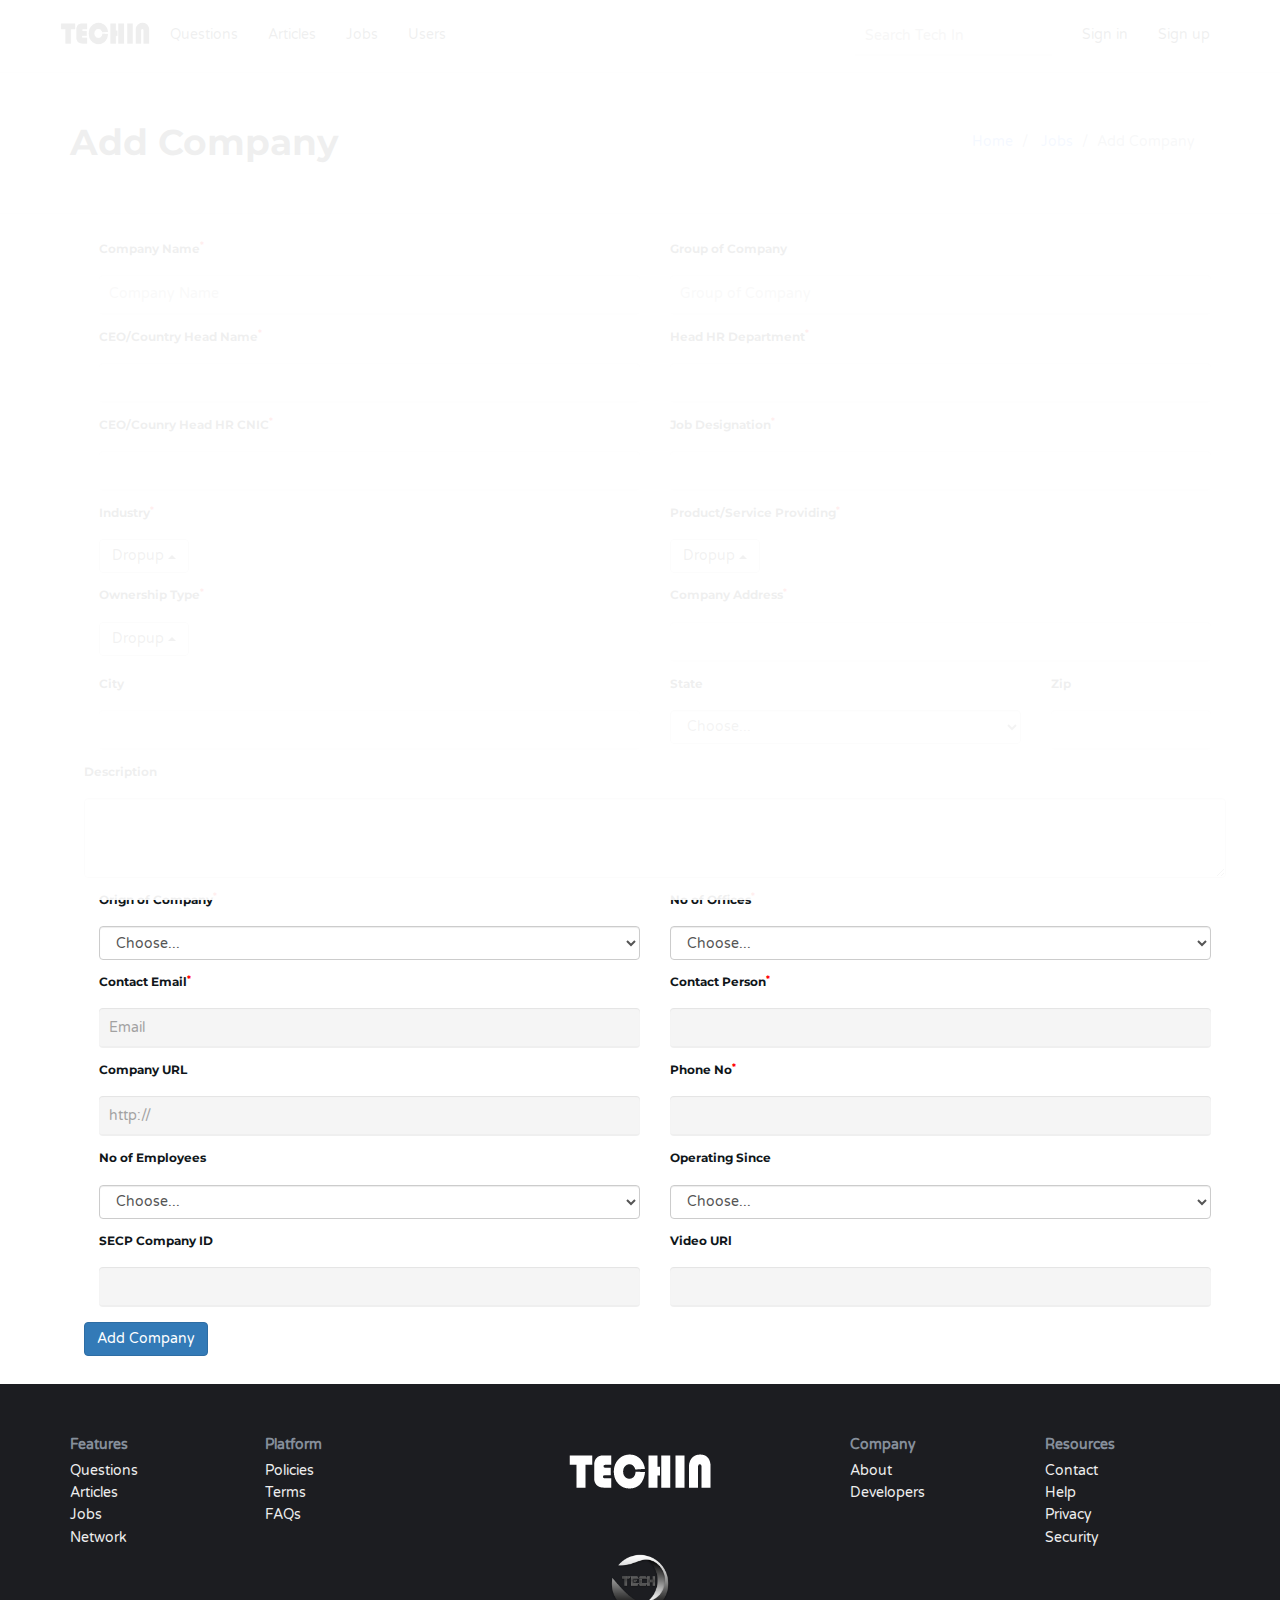
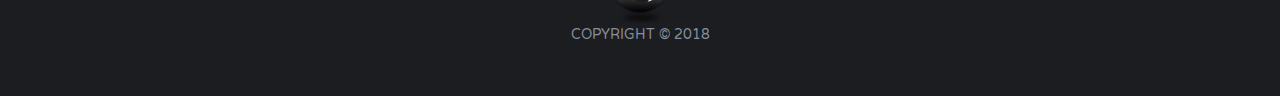
<file: companyForm.html>
<!DOCTYPE html>
<html lang="en">

<head>
	<meta charset="utf-8">
	<meta http-equiv="X-UA-Compatible" content="IE=edge">
	<meta name="viewport" content="width=device-width, initial-scale=1">
	<!-- The above 3 meta tags *must* come first in the head; any other head content must come *after* these tags -->

	<title>Article Title | Tech In</title>
	<link rel="icon" href="img/logotop.png" />

	<!-- Google font -->
	<link href="https://fonts.googleapis.com/css?family=Montserrat:400,700%7CVarela+Round" rel="stylesheet">

	<!-- Bootstrap -->
	<link type="text/css" rel="stylesheet" href="css/bootstrap.min.css" />

	<!-- Owl Carousel -->
	<link type="text/css" rel="stylesheet" href="css/owl.carousel.css" />
	<link type="text/css" rel="stylesheet" href="css/owl.theme.default.css" />

	<!-- Magnific Popup -->
	<link type="text/css" rel="stylesheet" href="css/magnific-popup.css" />

	<!-- Font Awesome Icon -->
	<link rel="stylesheet" href="css/font-awesome.min.css">

	<!-- Custom stlylesheet -->
	<link type="text/css" rel="stylesheet" href="css/style.css" />

	<!-- HTML5 shim and Respond.js for IE8 support of HTML5 elements and media queries -->
	<!-- WARNING: Respond.js doesn't work if you view the page via file:// -->
	<!--[if lt IE 9]>
		<script src="https://oss.maxcdn.com/html5shiv/3.7.3/html5shiv.min.js"></script>
		<script src="https://oss.maxcdn.com/respond/1.4.2/respond.min.js"></script>
	<![endif]-->
</head>

<body>

	<!-- Header -->
	<header>

		<!-- Nav -->
		<nav id="nav" class="navbar">
			<div class="container">

				<div class="navbar-header">
					<!-- Logo -->
					<div class="navbar-brand">
						<a href="index.html">
							<img class="logo" src="img/logo.png" alt="logo">
							<img class="logo-alt" src="img/logo-alt.png" alt="logo">
						</a>
					</div>
					<!-- /Logo -->

					<!-- Collapse nav button -->
					<div class="nav-collapse">
						<span></span>
					</div>
					<!-- /Collapse nav button -->
				</div>

				<!--  Main navigation  -->
				<ul class="main-nav nav navbar-nav">
					<!--<li><a href="#home">Home</a></li>-->

				</ul>


				<ul class="main-nav nav navbar-nav">
					<li>
						<a href="questions.html">Questions</a>
					</li>
					<li>
						<a href="articles.html">Articles</a>
					</li>
					<li>
						<a href="#">Jobs</a>
					</li>
					<li>
						<a href="#">Users</a>
					</li>
					<!-- <li class="has-dropdown"><a href="#blog">Blog</a>
							<ul class="dropdown">
								<li><a href="blog-single.html">blog post</a></li>
							</ul>
						</li> -->
				</ul>
				<ul class="main-nav nav navbar-nav navbar-right">
					<li class="margintop6">
						<form method="get">
							<input type="text" name="s" class="input" placeholder="Search Tech In" />
						</form>
					</li>
					<li>
						<a href="#">Sign in</a>
					</li>
					<li>
						<a href="#">Sign up</a>
					</li>
				</ul>
				<!-- /Main navigation -->

			</div>
		</nav>
		<!-- /Nav -->

		<!-- header wrapper -->
		<div class="header-wrapper sm-padding bg-grey">
			<div class="container">
				<h2>Add Company</h2>
				<ul class="breadcrumb">
					<li class="breadcrumb-item">
						<a href="index.html">Home</a>
					</li>
					<li class="breadcrumb-item">
						<a href="index.html#blog">Jobs</a>
					</li>
					<li class="breadcrumb-item active">Add Company</li>
				</ul>
			</div>
		</div>
		<!-- /header wrapper -->

	</header>
    <!-- /Header -->
    <div class="container" style="margin:1em; padding:1em; margin-left:5em; ">
            <form class="needs-validation">
                    <div class="form-row">
                      <div class="form-group col-md-6">
                        <h6 for="CompanyName">Company Name<sup>*</sup></h6>
                        <input type="text" class="form-control" id="inputEmail4" placeholder="Company Name" required>
                      </div>
                      <div class="form-group col-md-6">
                        <h6 for="GroupOfCompany">Group of Company</h6>
                        <input type="text" class="form-control" id="inputPassword4" placeholder="Group of Company">
                      </div>
                    </div>
                    <div class="form-group">
                            <div class="form-row">
                            <div class="form-row">
                                    <div class="form-group col-md-6">
                                      <h6>CEO/Country Head Name<sup>*</sup></h6>
                                      <input type="text" class="form-control" id="inputEmail4">
                                    </div>
                                    <div class="form-group col-md-6">
                                      <h6>Head HR Department<sup>*</sup></h6>
                                      <input type="text" class="form-control" id="inputPassword4">
                                    </div>
                                  </div>
                                  <div class="form-row">
                                        <div class="form-group col-md-6">
                                          <h6>CEO/Counry Head HR CNIC<sup>*</sup></h6>
                                          <input type="text" class="form-control" id="inputEmail4">
                                        </div>
                                        <div class="form-group col-md-6">
                                          <h6 for="inputPassword4">Job Designation<sup>*</sup></h6>
                                          <input type="text" class="form-control" id="inputPassword4">
                                        </div>
                                      </div>
                                      <div class="form-row">
                                            <div class="form-group col-md-6">
                                              <h6 for="Industry">Industry<sup>*</sup></h6>
                                              <div class="dropup">
                                                    <button class="btn btn-default dropdown-toggle" type="button" id="dropdownMenu2" data-toggle="dropdown" aria-haspopup="true" aria-expanded="false">
                                                      Dropup
                                                      <span class="caret"></span>
                                                    </button>
                                                    <ul class="dropdown-menu" aria-h6ledby="dropdownMenu2">
                                                      <li><a href="#">Action</a></li>
                                                      <li><a href="#">Another action</a></li>
                                                      <li><a href="#">Something else here</a></li>
                                                      <li role="separator" class="divider"></li>
                                                      <li><a href="#">Separated link</a></li>
                                                    </ul>
                                                  </div>
                                            </div>
                                            <div class="form-group col-md-6">
                                              <h6>Product/Service Providing<sup>*</sup></h6>
                                              <div class="dropup">
                                                    <button class="btn btn-default dropdown-toggle" type="button" id="dropdownMenu2" data-toggle="dropdown" aria-haspopup="true" aria-expanded="false">
                                                      Dropup
                                                      <span class="caret"></span>
                                                    </button>
                                                    <ul class="dropdown-menu" aria-h6ledby="dropdownMenu2">
                                                      <li><a href="#">Action</a></li>
                                                      <li><a href="#">Another action</a></li>
                                                      <li><a href="#">Something else here</a></li>
                                                      <li role="separator" class="divider"></li>
                                                      <li><a href="#">Separated link</a></li>
                                                    </ul>
                                                  </div></div>
                                          </div>
                                          <div class="form-row">
                                                <div class="form-group col-md-6">
                                                  <h6>Ownership Type<sup>*</sup></h6>
                                                  <div class="dropup">
                                                        <button class="btn btn-default dropdown-toggle" type="button" id="dropdownMenu2" data-toggle="dropdown" aria-haspopup="true" aria-expanded="false">
                                                          Dropup
                                                          <span class="caret"></span>
                                                        </button>
                                                        <ul class="dropdown-menu" aria-h6ledby="dropdownMenu2">
                                                          <li><a href="#">Action</a></li>
                                                          <li><a href="#">Another action</a></li>
                                                          <li><a href="#">Something else here</a></li>
                                                          <li role="separator" class="divider"></li>
                                                          <li><a href="#">Separated link</a></li>
                                                        </ul>
                                                      </div>
                                                </div>
                                                <div class="form-group col-md-6">
                                                  <h6>Company Address<sup>*</sup></h6>
                                                  <input type="text" class="form-control" id="inputPassword4">
                                                </div>
                                               </div>
                      <div class="form-group col-md-6">
                        <h6>City</h6>
                        <input type="text" class="form-control" id="inputCity">
                      </div>
                      <div class="form-group col-md-4">
                        <h6 for="inputState">State</h6>
                        <select id="inputState" class="form-control">
                          <option selected>Choose...</option>
                          <option>...</option>
                        </select>
                      </div>
                      <div class="form-group col-md-2">
                        <h6>Zip</h6>
                        <input type="text" class="form-control" id="inputZip">
                      </div>
                    </div>
                    <div class="form-group">
                            <div class="form-group">
                                    <h6>Description</h6>
                                        <textarea class="form-control" id="exampleFormControlTextarea1" rows="3"></textarea>
                                </div>
                      </div>
                      <div class="form-row">
                            <div class="form-group col-md-6">
                              <h6>Orign of Company<sup>*</sup></h6>
                              <select id="inputState" class="form-control">
                                    <option selected>Choose...</option>
                                    <option>...</option>
                                  </select>
                                </div>
                            <div class="form-group col-md-6">
                              <h6>No of Offices<sup>*</sup></h6>
                              <select id="inputState" class="form-control">
                                    <option selected>Choose...</option>
                                    <option>...</option>
                                  </select>
                            </div>
                          </div>
                    </div>
                    <div class="form-row">
                            <div class="form-group col-md-6">
                              <h6>Contact Email<sup>*</sup></h6>
                              <input type="text" class="form-control" id="inputEmail4" placeholder="Email" >
                            </div>
                            <div class="form-group col-md-6">
                              <h6>Contact Person<sup>*</sup></h6>
                              <input type="text" class="form-control" id="inputPassword4" >
                            </div>
                          </div>
                          <div class="form-row">
                                <div class="form-group col-md-6">
                                  <h6>Company URL</h6>
                                  <input type="text" class="form-control" id="inputEmail4" placeholder="http://" >
                                </div>
                                <div class="form-group col-md-6">
                                  <h6>Phone No<sup>*</sup></h6>
                                  <input type="text" class="form-control" id="inputPassword4">
                                </div>
                                <div class="form-row">
                                        <div class="form-group col-md-6">
                                          <h6>No of Employees</h6>
                                          <select id="inputState" class="form-control">
                                                <option selected>Choose...</option>
                                                <option>...</option>
                                              </select>
                                          </div>
                                        <div class="form-group col-md-6">
                                          <h6>Operating Since</h6>
                                          <select id="inputState" class="form-control">
                                                <option selected>Choose...</option>
                                                <option>...</option>
                                              </select>
                                          </div>
                                      </div>
                              </div>
                              <div class="form-row">
                                    <div class="form-group col-md-6">
                                      <h6>SECP Company ID</h6>
                                      <input type="text" class="form-control" id="inputEmail4" >
                                    </div>
                                    <div class="form-group col-md-6">
                                      <h6>Video URl</h6>
                                      <input type="text" class="form-control" id="videoURL" >
                                    </div>
                                  </div>
                    <button type="submit" class="btn btn-primary">Add Company</button>
                  </form>        
    </div>


<!-- Footer -->
<footer id="footer" class="sm-padding bg-dark">

        <!-- Container -->
        <div class="container">
    
          <!-- Row -->
          <div class="row">
            <div class="col-md-2">
              <ul>
                <li style="margin-bottom:2%;">
                  <strong>Features</strong>
                </li>
                <li>
                  <a class="footer-li-a">
                    Questions
                  </a>
                </li>
                <li>
                  <a class="footer-li-a">
                    Articles
                  </a>
                </li>
                <li>
                  <a class="footer-li-a">
                    Jobs
                  </a>
                </li>
                <li>
                  <a class="footer-li-a">
                    Network
                  </a>
                </li>
              </ul>
            </div>
            <div class="col-md-2">
              <ul>
                <li style="margin-bottom:2%;">
                  <strong>Platform</strong>
                </li>
                <li>
                  <a class="footer-li-a">
                    Policies
                  </a>
                </li>
                <li>
                  <a class="footer-li-a">
                    Terms
                  </a>
                </li>
                <li>
                  <a class="footer-li-a">
                    FAQs
                  </a>
                </li>
              </ul>
            </div>
            <div class="col-md-4">
    
              <!-- footer logo -->
              <div class="footer-logo">
                <a href="index.html">
                  <img src="img/logo-alt.png" alt="logo">
                </a>
              </div>
              <!-- /footer logo -->
    
              <center>
                <img style="height:70px;" src="img/logotop.png" alt="">
              </center>
              <!-- footer copyright -->
              <div class="footer-copyright">
                <p>Copyright © 2018
                </p>
              </div>
              <!-- /footer copyright -->
    
            </div>
            <div class="col-md-2">
              <ul>
                <li style="margin-bottom:2%;">
                  <strong>Company</strong>
                </li>
                <li>
                  <a class="footer-li-a">
                    About
                  </a>
                </li>
                <li>
                  <a class="footer-li-a">
                    Developers
                  </a>
                </li>
              </ul>
            </div>
            <div class="col-md-2">
              <ul>
                <li style="margin-bottom:2%;">
                  <strong>Resources</strong>
                </li>
                <li>
                  <a class="footer-li-a">
                    Contact
                  </a>
                </li>
                <li>
                  <a class="footer-li-a">
                    Help
                  </a>
                </li>
                <li>
                  <a class="footer-li-a">
                    Privacy
                  </a>
                </li>
                <li>
                  <a class="footer-li-a">
                    Security
                  </a>
                </li>
              </ul>
            </div>
    
          </div>
          <!-- /Row -->
    
        </div>
        <!-- /Container -->
    
      </footer>
      <!-- /Footer -->
    
      <!-- Back to top -->
      <div id="back-to-top"></div>
      <!-- /Back to top -->
    
      <!-- Preloader -->
      <div id="preloader">
        <div class="preloader">
          <span></span>
          <span></span>
          <span></span>
          <span></span>
        </div>
      </div>
      <!-- /Preloader -->
    
      <!-- jQuery Plugins -->
      <script type="text/javascript" src="js/jquery.min.js"></script>
      <script type="text/javascript" src="js/bootstrap.min.js"></script>
      <script type="text/javascript" src="js/owl.carousel.min.js"></script>
      <script type="text/javascript" src="js/jquery.magnific-popup.js"></script>
      <script type="text/javascript" src="js/main.js"></script>
    
    </body>
    
    </html>
</file>
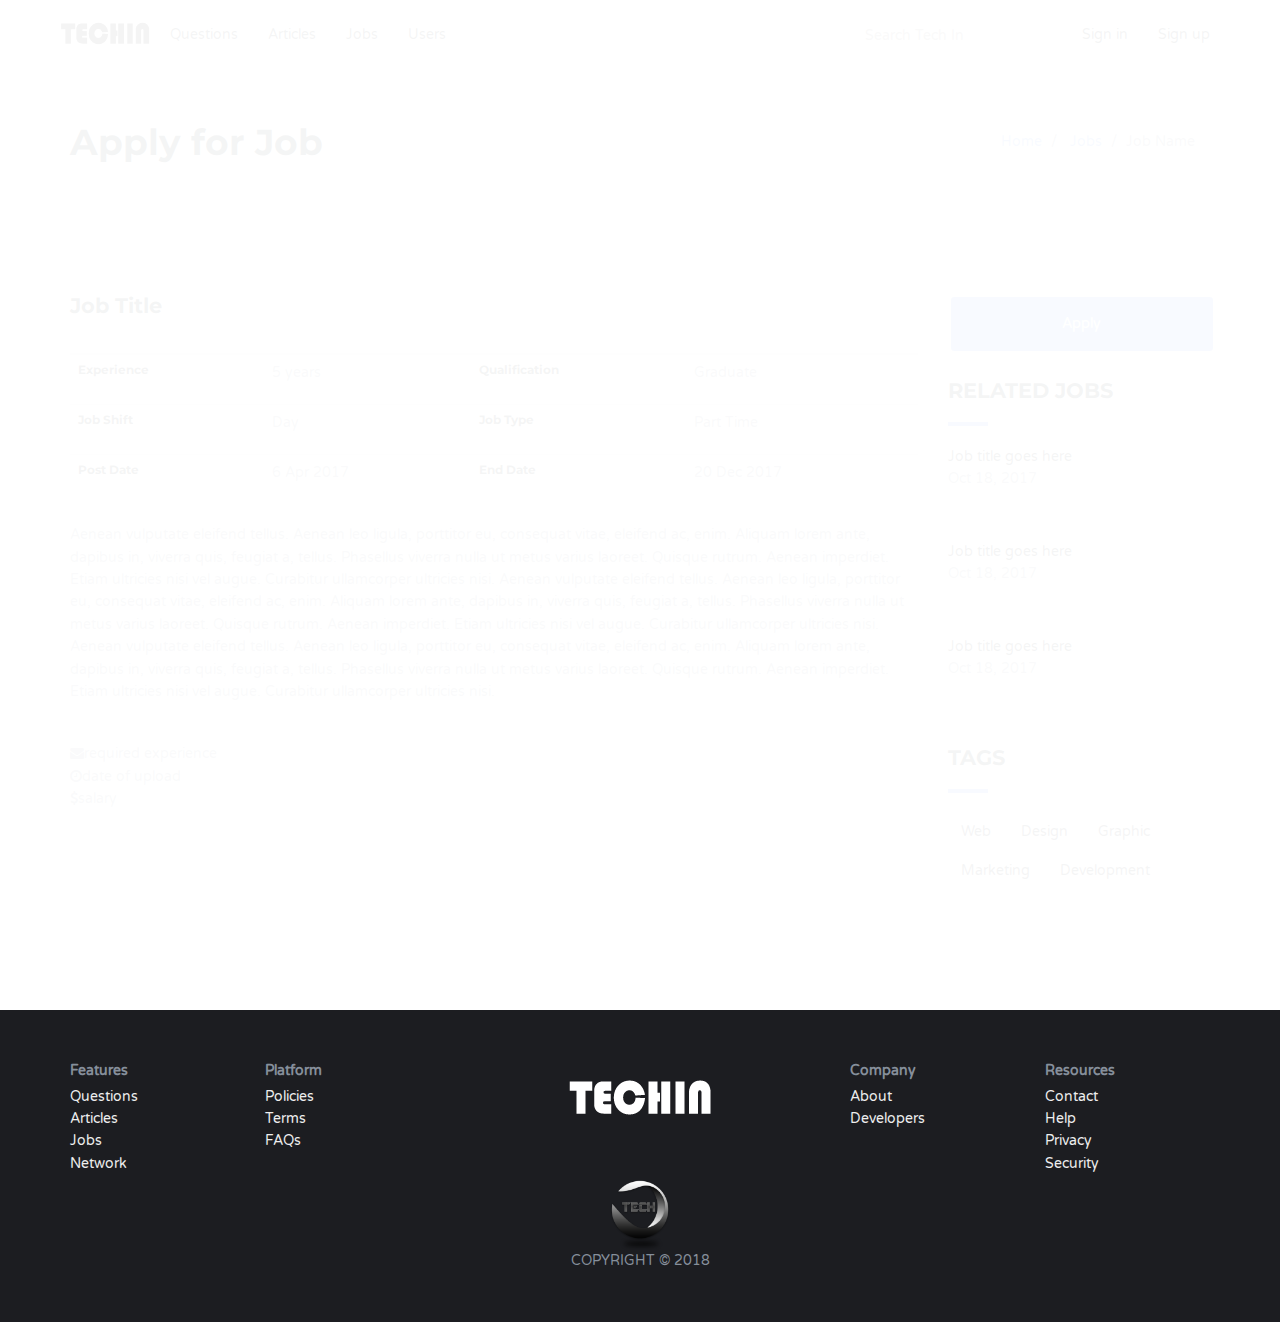
<file: job-single.html>
<!DOCTYPE html>
<html lang="en">

<head>
	<meta charset="utf-8">
	<meta http-equiv="X-UA-Compatible" content="IE=edge">
	<meta name="viewport" content="width=device-width, initial-scale=1">
	<!-- The above 3 meta tags *must* come first in the head; any other head content must come *after* these tags -->

	<title>Article Title | Tech In</title>
	<link rel="icon" href="img/logotop.png" />

	<!-- Google font -->
	<link href="https://fonts.googleapis.com/css?family=Montserrat:400,700%7CVarela+Round" rel="stylesheet">

	<!-- Bootstrap -->
	<link type="text/css" rel="stylesheet" href="css/bootstrap.min.css" />

	<!-- Owl Carousel -->
	<link type="text/css" rel="stylesheet" href="css/owl.carousel.css" />
	<link type="text/css" rel="stylesheet" href="css/owl.theme.default.css" />

	<!-- Magnific Popup -->
	<link type="text/css" rel="stylesheet" href="css/magnific-popup.css" />

	<!-- Font Awesome Icon -->
	<link rel="stylesheet" href="css/font-awesome.min.css">

	<!-- Custom stlylesheet -->
	<link type="text/css" rel="stylesheet" href="css/style.css" />

	<!-- HTML5 shim and Respond.js for IE8 support of HTML5 elements and media queries -->
	<!-- WARNING: Respond.js doesn't work if you view the page via file:// -->
	<!--[if lt IE 9]>
		<script src="https://oss.maxcdn.com/html5shiv/3.7.3/html5shiv.min.js"></script>
		<script src="https://oss.maxcdn.com/respond/1.4.2/respond.min.js"></script>
	<![endif]-->
</head>

<body>

	<!-- Header -->
	<header>

		<!-- Nav -->
		<nav id="nav" class="navbar">
			<div class="container">

				<div class="navbar-header">
					<!-- Logo -->
					<div class="navbar-brand">
						<a href="index.html">
							<img class="logo" src="img/logo.png" alt="logo">
							<img class="logo-alt" src="img/logo-alt.png" alt="logo">
						</a>
					</div>
					<!-- /Logo -->

					<!-- Collapse nav button -->
					<div class="nav-collapse">
						<span></span>
					</div>
					<!-- /Collapse nav button -->
				</div>

				<!--  Main navigation  -->
				<ul class="main-nav nav navbar-nav">
					<!--<li><a href="#home">Home</a></li>-->

				</ul>


				<ul class="main-nav nav navbar-nav">
					<li>
						<a href="questions.html">Questions</a>
					</li>
					<li>
						<a href="articles.html">Articles</a>
					</li>
					<li>
						<a href="#">Jobs</a>
					</li>
					<li>
						<a href="#">Users</a>
					</li>
					<!-- <li class="has-dropdown"><a href="#blog">Blog</a>
							<ul class="dropdown">
								<li><a href="blog-single.html">blog post</a></li>
							</ul>
						</li> -->
				</ul>
				<ul class="main-nav nav navbar-nav navbar-right">
					<li class="margintop6">
						<form method="get">
							<input type="text" name="s" class="input" placeholder="Search Tech In" />
						</form>
					</li>
					<li>
						<a href="#">Sign in</a>
					</li>
					<li>
						<a href="#">Sign up</a>
					</li>
				</ul>
				<!-- /Main navigation -->

			</div>
		</nav>
		<!-- /Nav -->

		<!-- header wrapper -->
		<div class="header-wrapper sm-padding bg-grey">
			<div class="container">
				<h2>Apply for Job</h2>
				<ul class="breadcrumb">
					<li class="breadcrumb-item">
						<a href="index.html">Home</a>
					</li>
					<li class="breadcrumb-item">
						<a href="index.html#blog">Jobs</a>
					</li>
					<li class="breadcrumb-item active">Job Name</li>
				</ul>
			</div>
		</div>
		<!-- /header wrapper -->

	</header>
	<!-- /Header -->

	<!-- Blog -->
	<div id="blog" class="section md-padding">

		<!-- Container -->
		<div class="container">

			<!-- Row -->
			<div class="row">
				<!-- Main -->
				<main id="main" class="col-md-9">
					<div class="job">
						<div class="blog-content">
							<h3>Job Title</h3>
							<table class="table">
									<thead>
									  <tr>
										<th>
										<th></th>
										<th></th>
										<th></th>
									  </tr>
									</thead>
									<tbody>
											<tr>
											  <td><h6>Experience</h6></td>
											  <td>5 years</td>
											  <td><h6>Qualification</h6></td>
											  <td> Graduate</td>
											</tr>
											<tr>
												<td><h6>Job Shift</h6></td>
												<td>Day</td>
												<td><h6>Job Type</h6></td>
												<td>Part Time</td>
											</tr>
											<tr>
													
													<td><h6>Post Date</h6></td>
													<td>6 Apr 2017</td>
													<td><h6>End Date</h6></td>
													<td>20 Dec 2017</td>
												  </tr>
												  </tbody>
												  </table>
												  
												  
							<p>Aenean vulputate eleifend tellus. Aenean leo ligula, porttitor eu, consequat vitae, eleifend ac, enim. Aliquam lorem
								ante, dapibus in, viverra quis, feugiat a, tellus. Phasellus viverra nulla ut metus varius laoreet. Quisque rutrum.
                                Aenean imperdiet. Etiam ultricies nisi vel augue. Curabitur ullamcorper ultricies nisi.
                                Aenean vulputate eleifend tellus. Aenean leo ligula, porttitor eu, consequat vitae, eleifend ac, enim. Aliquam lorem
								ante, dapibus in, viverra quis, feugiat a, tellus. Phasellus viverra nulla ut metus varius laoreet. Quisque rutrum.
                                Aenean imperdiet. Etiam ultricies nisi vel augue. Curabitur ullamcorper ultricies nisi.
                                Aenean vulputate eleifend tellus. Aenean leo ligula, porttitor eu, consequat vitae, eleifend ac, enim. Aliquam lorem
								ante, dapibus in, viverra quis, feugiat a, tellus. Phasellus viverra nulla ut metus varius laoreet. Quisque rutrum.
								Aenean imperdiet. Etiam ultricies nisi vel augue. Curabitur ullamcorper ultricies nisi.
							</p>
						</div>

						<div class="blog-tags">
								<ul style="margin-bottom:4px;" class="blog-meta">
										<li>
											<i class="fa fa-envelope"></i>required experience</li>
										<li>
											<i class="fa fa-clock-o"></i>date of upload</li>
										<li>
											<i class="fa fa-dollar"></i>salary</li>
									</ul>
								</div>
							
								
				</main>
				<!-- /Main -->
				
		

				<!-- Aside -->
				<aside id="aside" class="col-md-3">
                    <!-- Posts sidebar -->
                    <div class-"col-md-3">
                        <button class="main-btn btn-block" style="margin-bottom:2em; padding:1em;"> Apply </button>
					<div class="widget">
						<h3 class="title">Related Jobs</h3>

						<!-- single post -->
						<div class="widget-post">
							<a href="#">
							 Job title goes here
							</a>
							<ul class="job-meta">
								<li>Oct 18, 2017</li>
							</ul>
						</div>
						<!-- /single post -->

						<!-- single post -->
						<div class="widget-post">
							<a href="#">
								 Job title goes here
							</a>
							<ul class="job-meta">
								<li>Oct 18, 2017</li>
							</ul>
						</div>
						<!-- /single post -->


						<!-- single post -->
						<div class="widget-post">
							<a href="#">
								 Job title goes here
							</a>
							<ul class="job-meta">
								<li>Oct 18, 2017</li>
							</ul>
						</div>
						<!-- /single post -->

					</div>
					<!-- /Posts sidebar -->

					<!-- Tags -->
					<div class="widget">
						<h3 class="title">Tags</h3>
						<div class="widget-tags">
							<a href="#">Web</a>
							<a href="#">Design</a>
							<a href="#">Graphic</a>
							<a href="#">Marketing</a>
							<a href="#">Development</a>
						</div>
					</div>
					<!-- /Tags -->

				</aside>
				<!-- /Aside -->

			</div>
			<!-- /Row -->

		</div>
		<!-- /Container -->

	</div>
	<!-- /Blog -->

	<!-- Footer -->
	<footer id="footer" class="sm-padding bg-dark">

		<!-- Container -->
		<div class="container">

			<!-- Row -->
			<div class="row">
				<div class="col-md-2">
					<ul>
						<li style="margin-bottom:2%;">
							<strong>Features</strong>
						</li>
						<li>
							<a class="footer-li-a">
								Questions
							</a>
						</li>
						<li>
							<a class="footer-li-a">
								Articles
							</a>
						</li>
						<li>
							<a class="footer-li-a">
								Jobs
							</a>
						</li>
						<li>
							<a class="footer-li-a">
								Network
							</a>
						</li>
					</ul>
				</div>
				<div class="col-md-2">
					<ul>
						<li style="margin-bottom:2%;">
							<strong>Platform</strong>
						</li>
						<li>
							<a class="footer-li-a">
								Policies
							</a>
						</li>
						<li>
							<a class="footer-li-a">
								Terms
							</a>
						</li>
						<li>
							<a class="footer-li-a">
								FAQs
							</a>
						</li>
					</ul>
				</div>
				<div class="col-md-4">

					<!-- footer logo -->
					<div class="footer-logo">
						<a href="index.html">
							<img src="img/logo-alt.png" alt="logo">
						</a>
					</div>
					<!-- /footer logo -->

					<center><img style="height:70px;" src="img/logotop.png" alt=""></center>
					<!-- footer copyright -->
					<div class="footer-copyright">
						<p>Copyright © 2018
						</p>
					</div>
					<!-- /footer copyright -->

				</div>
				<div class="col-md-2">
					<ul>
						<li style="margin-bottom:2%;">
							<strong>Company</strong>
						</li>
						<li>
							<a class="footer-li-a">
								About
							</a>
						</li>
						<li>
							<a class="footer-li-a">
								Developers
							</a>
						</li>
					</ul>
				</div>
				<div class="col-md-2">
					<ul>
						<li style="margin-bottom:2%;">
							<strong>Resources</strong>
						</li>
						<li>
							<a class="footer-li-a">
								Contact
							</a>
						</li>
						<li>
							<a class="footer-li-a">
								Help
							</a>
						</li>
						<li>
							<a class="footer-li-a">
								Privacy
							</a>
						</li>
						<li>
							<a class="footer-li-a">
								Security
							</a>
						</li>
					</ul>
				</div>

			</div>
			<!-- /Row -->

		</div>
		<!-- /Container -->

	</footer>
	<!-- /Footer -->

	<!-- Back to top -->
	<div id="back-to-top"></div>
	<!-- /Back to top -->

	<!-- Preloader -->
	<div id="preloader">
		<div class="preloader">
			<span></span>
			<span></span>
			<span></span>
			<span></span>
		</div>
	</div>
	<!-- /Preloader -->

	<!-- jQuery Plugins -->
	<script type="text/javascript" src="js/jquery.min.js"></script>
	<script type="text/javascript" src="js/bootstrap.min.js"></script>
	<script type="text/javascript" src="js/owl.carousel.min.js"></script>
	<script type="text/javascript" src="js/jquery.magnific-popup.js"></script>
	<script type="text/javascript" src="js/main.js"></script>

</body>

</html>
</file>
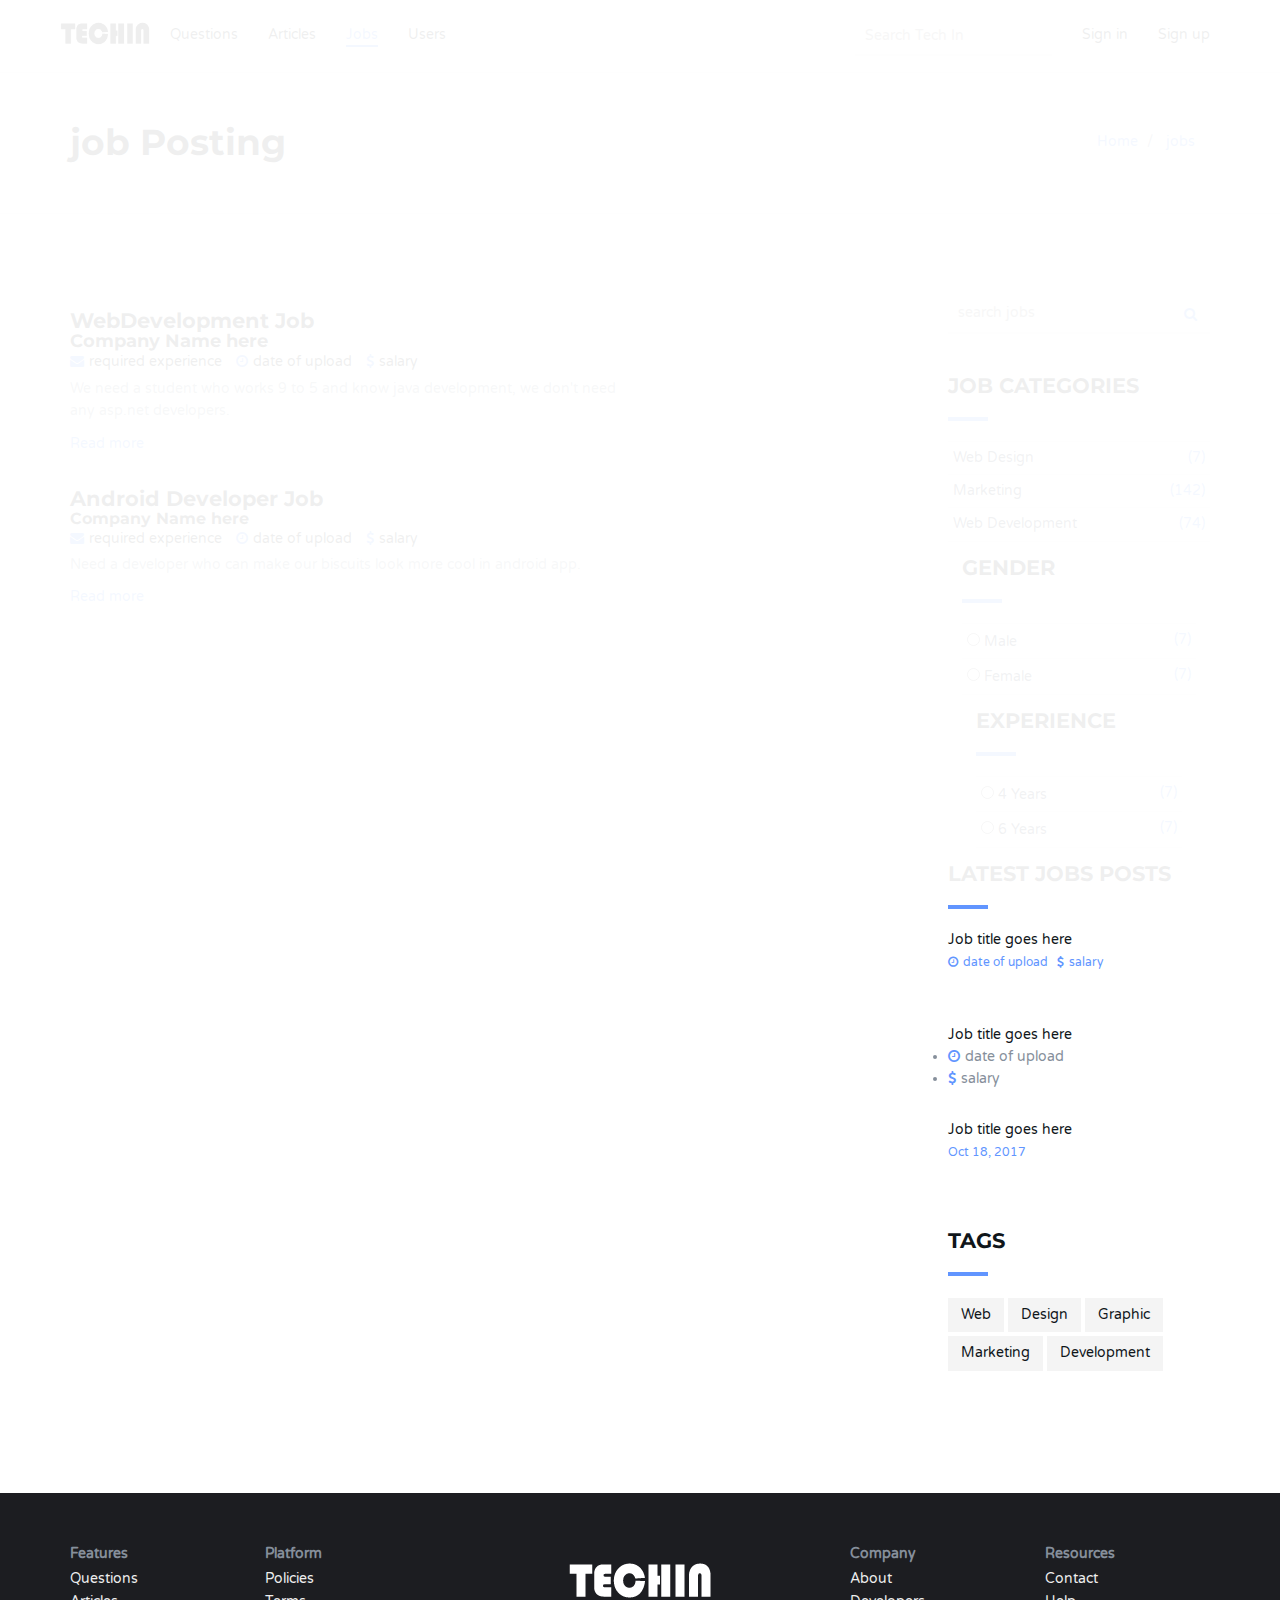
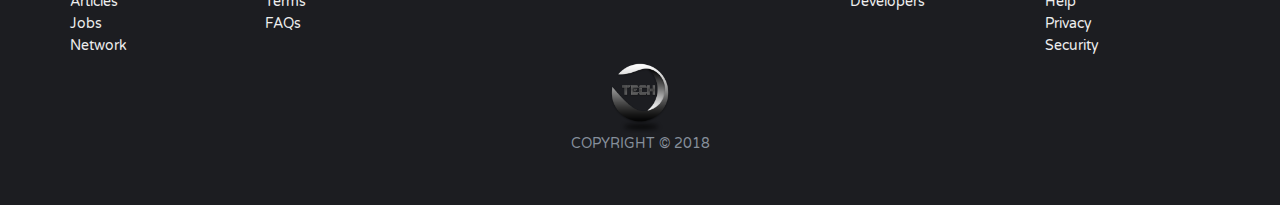
<file: jobView.html>
<!DOCTYPE html>
<html lang="en">

<head>
	<meta charset="utf-8">
	<meta http-equiv="X-UA-Compatible" content="IE=edge">
	<meta name="viewport" content="width=device-width, initial-scale=1">
	<!-- The above 3 meta tags *must* come first in the head; any other head content must come *after* these tags -->

	<title>Jobs | Tech In</title>
	<link rel="icon" href="img/logotop.png" />

	<!-- Google font -->
	<link href="https://fonts.googleapis.com/css?family=Montserrat:400,700%7CVarela+Round" rel="stylesheet">

	<!-- Bootstrap -->
	<link type="text/css" rel="stylesheet" href="css/bootstrap.min.css" />

	<!-- Owl Carousel -->
	<link type="text/css" rel="stylesheet" href="css/owl.carousel.css" />
	<link type="text/css" rel="stylesheet" href="css/owl.theme.default.css" />

	<!-- Magnific Popup -->
	<link type="text/css" rel="stylesheet" href="css/magnific-popup.css" />

	<!-- Font Awesome Icon -->
	<link rel="stylesheet" href="css/font-awesome.min.css">

	<!-- Custom stlylesheet -->
	<link type="text/css" rel="stylesheet" href="css/style.css" />

	<!-- HTML5 shim and Respond.js for IE8 support of HTML5 elements and media queries -->
	<!-- WARNING: Respond.js doesn't work if you view the page via file:// -->
	<!--[if lt IE 9]>
		<script src="https://oss.maxcdn.com/html5shiv/3.7.3/html5shiv.min.js"></script>
		<script src="https://oss.maxcdn.com/respond/1.4.2/respond.min.js"></script>
	<![endif]-->
</head>

<body>

	<!-- Header -->
	<header>

		<!-- Nav -->
		<nav id="nav" class="navbar">
			<div class="container">

				<div class="navbar-header">
					<!-- Logo -->
					<div class="navbar-brand">
						<a href="index.html">
							<img class="logo" src="img/logo.png" alt="logo">
							<img class="logo-alt" src="img/logo-alt.png" alt="logo">
						</a>
					</div>
					<!-- /Logo -->

					<!-- Collapse nav button -->
					<div class="nav-collapse">
						<span></span>
					</div>
					<!-- /Collapse nav button -->
				</div>

				<!--  Main navigation  -->
				<ul class="main-nav nav navbar-nav">
					<!--<li><a href="#home">Home</a></li>-->

				</ul>


				<ul class="main-nav nav navbar-nav">
					<li>
						<a href="questions.html">Questions</a>
					</li>
					<li>
						<a href="articles.html">Articles</a>
					</li>
					<li class="active">
						<a href="jobView.html">Jobs</a>
					</li>
					<li>
						<a href="profile.html">Users</a>
					</li>
					<!-- <li class="has-dropdown"><a href="#blog">Blog</a>
							<ul class="dropdown">
								<li><a href="blog-single.html">blog post</a></li>
							</ul>
						</li> -->
				</ul>
				<ul class="main-nav nav navbar-nav navbar-right">
					<li class="margintop6">
						<form method="get">
							<input type="text" name="s" class="input" placeholder="Search Tech In" />
						</form>
					</li>
					<li>
						<a href="#">Sign in</a>
					</li>
					<li>
						<a href="#">Sign up</a>
					</li>
				</ul>
				<!-- /Main navigation -->

			</div>
		</nav>
		<!-- /Nav -->
		<!-- header wrapper -->
		<div class="header-wrapper sm-padding bg-grey">
			<div class="container">
				<h2>job Posting</h2>
				<ul class="breadcrumb">
					<li class="breadcrumb-item">
						<a href="index.html">Home</a>
					</li>
					<li class="breadcrumb-item">
						<a href="index.html#blog">jobs</a>
					</li>
				</ul>
			</div>
		</div>
		<!-- /header wrapper -->

	</header>
	<!-- /Header -->

	<!-- Blog -->
	<div id="job" class="section md-padding">

		<!-- Container -->
		<div class="container">

			<!-- Row -->
			<div class="row">
				<div class="col-md-9">
					<div style="margin-bottom:2%;" class="row">
						<div class="blog">
							<div class="col-sm-8" style="cursor: pointer;">
								<h3 style="margin-bottom:0px;">WebDevelopment Job</h3>
								<h4 style="margin-bottom:0px;">Company Name here</h4>
								<ul style="margin-bottom:4px;" class="blog-meta">
									<li>
										<i class="fa fa-envelope"></i>required experience</li>
									<li>
										<i class="fa fa-clock-o"></i>date of upload</li>
									<li>
										<i class="fa fa-dollar"></i>salary</li>
								</ul>
								
								<p>We need a student who works 9 to 5 and know java development, we don't need any asp.net developers.
								</p>
								<a href="jobDescription.html">Read more</a>
							</div>
						</div>
					</div>
					<div style="margin-bottom:2%;" class="row">
						<div class="blog">
							
							<div class="col-sm-8" style="cursor: pointer;">
								<h3 style="margin-bottom:0px;">Android Developer Job</h3>
								<h5 style="margin-bottom:0px;">Company Name here</h5>
								<ul style="margin-bottom:4px;" class="blog-meta">
									<li>
										<i class="fa fa-envelope"></i>required experience</li>
									<li>
										<i class="fa fa-clock-o"></i>date of upload</li>
									<li>
										<i class="fa fa-dollar"></i>salary</li>
								</ul>
								<p>Need a developer who can make our biscuits look more cool in android app.
								</p>
								<a href="job-single.html">Read more</a>
							</div>
						</div>
					</div>
				</div>

				<!-- Aside -->
				<aside id="aside" class="col-md-3">

					<!-- Search -->
					<div class="widget">
						<div class="widget-search">
							<input class="search-input" type="text" placeholder="search jobs">
							<button class="search-btn" type="button">
								<i class="fa fa-search"></i>
							</button>
						</div>
					</div>
					<!-- /Search -->

					<!-- Category -->
					<div class="widget">
						<h3 class="title">Job Categories</h3>
						<div class="widget-category">
							<a href="#">Web Design
								<span>(7)</span>
							</a>
							<a href="#">Marketing
								<span>(142)</span>
							</a>
							<a href="#">Web Development
								<span>(74)</span>
							</a>
						</div>
						<div style="margin:1em;">
							<h3 class="title">Gender </h3>
							<div class="widget-category">
							<a><input type="Radio" name="gender" value="male"> Male <span>(7)</span><br>  </input></a>
							<a><input type="Radio" name="gender" value="female"> Female<span>(7)</span> <br></input></a> 
						</div>
						<div style="margin:1em;">
								<h3 class="title"> experience </h3>
								<div class="widget-category">
								<a><input type="Radio" name="experience" value="4 Years"> 4 Years <span>(7)</span><br>  </input></a>
								<a><input type="Radio" name="gender" value="6 Years"> 6 Years<span>(7)</span> <br></input></a> 
							</div>
							
						</div>
					</div>
					<!-- /Category -->

					<!-- Posts sidebar -->
					<div class="widget">
						<h3 class="title">Latest Jobs Posts</h3>

						<!-- single post -->
						<div class="widget-post">
							<a href="#">
								 Job title goes here
							</a>
							<ul style="margin-bottom:4px;" class="blog-meta">
								<li>
									<i class="fa fa-clock-o"></i>date of upload</li>
								<li>
									<i class="fa fa-dollar"></i>salary</li>
							</ul>	
						</div>
						<!-- /single post -->

						<!-- single post -->
						<div class="widget-post">
							<a href="#">
								 Job title goes here
							</a>
							<li>
								<i class="fa fa-clock-o"></i>date of upload</li>
							<li>
								<i class="fa fa-dollar"></i>salary</li>
						</div>
						<!-- /single post -->


						<!-- single post -->
						<div class="widget-post">
							<a href="#">
								 Job title goes here
							</a>
							<ul class="blog-meta">
								<li>Oct 18, 2017</li>
							</ul>
						</div>
						<!-- /single post -->

					</div>
					<!-- /Posts sidebar -->

					<!-- Tags -->
					<div class="widget">
						<h3 class="title">Tags</h3>
						<div class="widget-tags">
							<a href="#">Web</a>
							<a href="#">Design</a>
							<a href="#">Graphic</a>
							<a href="#">Marketing</a>
							<a href="#">Development</a>
						</div>
					</div>
					<!-- /Tags -->

				</aside>
				<!-- /Aside -->

			</div>
			<!-- /Row -->

		</div>
		<!-- /Container -->

	</div>
	<!-- /job -->

	<!-- Footer -->
	<footer id="footer" class="sm-padding bg-dark">

		<!-- Container -->
		<div class="container">

			<!-- Row -->
			<div class="row">
				<div class="col-md-2">
					<ul>
						<li style="margin-bottom:2%;">
							<strong>Features</strong>
						</li>
						<li>
							<a class="footer-li-a">
								Questions
							</a>
						</li>
						<li>
							<a class="footer-li-a">
								Articles
							</a>
						</li>
						<li>
							<a class="footer-li-a">
								Jobs
							</a>
						</li>
						<li>
							<a class="footer-li-a">
								Network
							</a>
						</li>
					</ul>
				</div>
				<div class="col-md-2">
					<ul>
						<li style="margin-bottom:2%;">
							<strong>Platform</strong>
						</li>
						<li>
							<a class="footer-li-a">
								Policies
							</a>
						</li>
						<li>
							<a class="footer-li-a">
								Terms
							</a>
						</li>
						<li>
							<a class="footer-li-a">
								FAQs
							</a>
						</li>
					</ul>
				</div>
				<div class="col-md-4">

					<!-- footer logo -->
					<div class="footer-logo">
						<a href="index.html">
							<img src="img/logo-alt.png" alt="logo">
						</a>
					</div>
					<!-- /footer logo -->

					<center>
						<img style="height:70px;" src="img/logotop.png" alt="">
					</center>
					<!-- footer copyright -->
					<div class="footer-copyright">
						<p>Copyright © 2018
						</p>
					</div>
					<!-- /footer copyright -->

				</div>
				<div class="col-md-2">
					<ul>
						<li style="margin-bottom:2%;">
							<strong>Company</strong>
						</li>
						<li>
							<a class="footer-li-a">
								About
							</a>
						</li>
						<li>
							<a class="footer-li-a">
								Developers
							</a>
						</li>
					</ul>
				</div>
				<div class="col-md-2">
					<ul>
						<li style="margin-bottom:2%;">
							<strong>Resources</strong>
						</li>
						<li>
							<a class="footer-li-a">
								Contact
							</a>
						</li>
						<li>
							<a class="footer-li-a">
								Help
							</a>
						</li>
						<li>
							<a class="footer-li-a">
								Privacy
							</a>
						</li>
						<li>
							<a class="footer-li-a">
								Security
							</a>
						</li>
					</ul>
				</div>

			</div>
			<!-- /Row -->

		</div>
		<!-- /Container -->

	</footer>
	<!-- /Footer -->

	<!-- Back to top -->
	<div id="back-to-top"></div>
	<!-- /Back to top -->

	<!-- Preloader -->
	<div id="preloader">
		<div class="preloader">
			<span></span>
			<span></span>
			<span></span>
			<span></span>
		</div>
	</div>
	<!-- /Preloader -->

	<!-- jQuery Plugins -->
	<script type="text/javascript" src="js/jquery.min.js"></script>
	<script type="text/javascript" src="js/bootstrap.min.js"></script>
	<script type="text/javascript" src="js/owl.carousel.min.js"></script>
	<script type="text/javascript" src="js/jquery.magnific-popup.js"></script>
	<script type="text/javascript" src="js/main.js"></script>

</body>

</html>
</file>
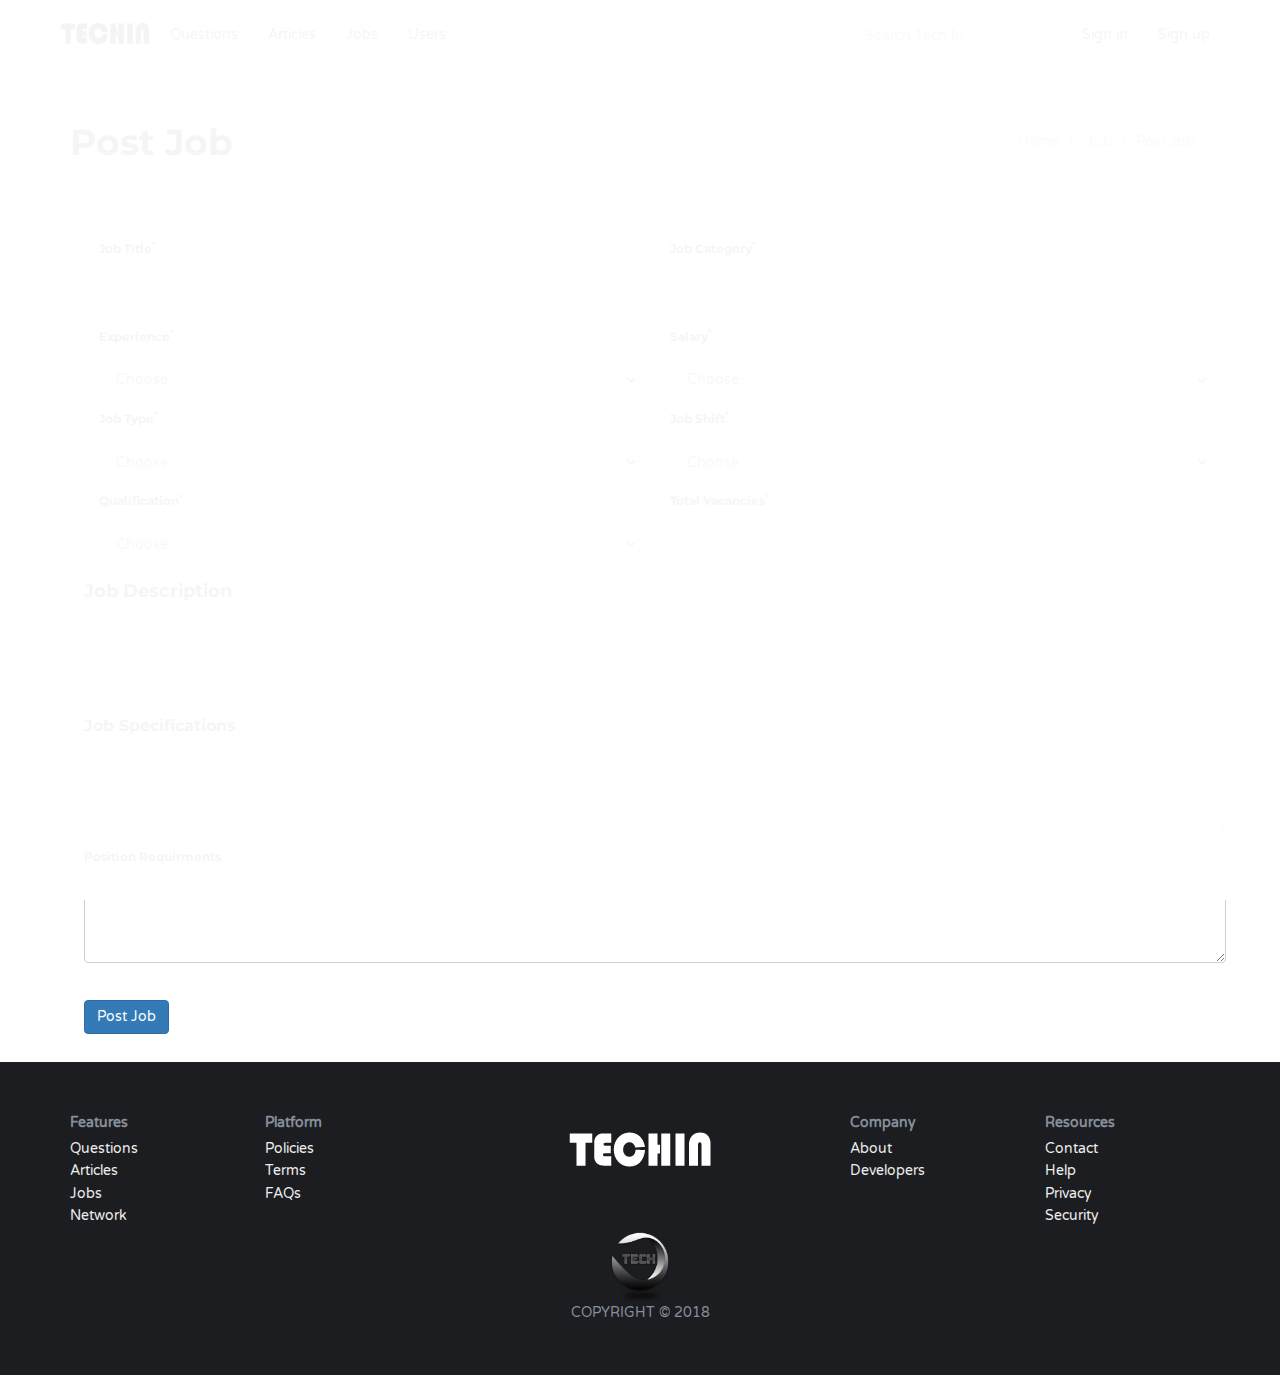
<file: postJob.html>
<!DOCTYPE html>
<html lang="en">

<head>
	<meta charset="utf-8">
	<meta http-equiv="X-UA-Compatible" content="IE=edge">
	<meta name="viewport" content="width=device-width, initial-scale=1">
	<!-- The above 3 meta tags *must* come first in the head; any other head content must come *after* these tags -->

	<title>Article Title | Tech In</title>
	<link rel="icon" href="img/logotop.png" />

	<!-- Google font -->
	<link href="https://fonts.googleapis.com/css?family=Montserrat:400,700%7CVarela+Round" rel="stylesheet">

	<!-- Bootstrap -->
	<link type="text/css" rel="stylesheet" href="css/bootstrap.min.css" />

	<!-- Owl Carousel -->
	<link type="text/css" rel="stylesheet" href="css/owl.carousel.css" />
	<link type="text/css" rel="stylesheet" href="css/owl.theme.default.css" />

	<!-- Magnific Popup -->
	<link type="text/css" rel="stylesheet" href="css/magnific-popup.css" />

	<!-- Font Awesome Icon -->
	<link rel="stylesheet" href="css/font-awesome.min.css">

	<!-- Custom stlylesheet -->
	<link type="text/css" rel="stylesheet" href="css/style.css" />

	<!-- HTML5 shim and Respond.js for IE8 support of HTML5 elements and media queries -->
	<!-- WARNING: Respond.js doesn't work if you view the page via file:// -->
	<!--[if lt IE 9]>
		<script src="https://oss.maxcdn.com/html5shiv/3.7.3/html5shiv.min.js"></script>
		<script src="https://oss.maxcdn.com/respond/1.4.2/respond.min.js"></script>
	<![endif]-->
</head>

<body>

	<!-- Header -->
	<header>

		<!-- Nav -->
		<nav id="nav" class="navbar">
			<div class="container">

				<div class="navbar-header">
					<!-- Logo -->
					<div class="navbar-brand">
						<a href="index.html">
							<img class="logo" src="img/logo.png" alt="logo">
							<img class="logo-alt" src="img/logo-alt.png" alt="logo">
						</a>
					</div>
					<!-- /Logo -->

					<!-- Collapse nav button -->
					<div class="nav-collapse">
						<span></span>
					</div>
					<!-- /Collapse nav button -->
				</div>

				<!--  Main navigation  -->
				<ul class="main-nav nav navbar-nav">
					<!--<li><a href="#home">Home</a></li>-->

				</ul>


				<ul class="main-nav nav navbar-nav">
					<li>
						<a href="questions.html">Questions</a>
					</li>
					<li>
						<a href="articles.html">Articles</a>
					</li>
					<li>
						<a href="#">Jobs</a>
					</li>
					<li>
						<a href="profile.html">Users</a>
					</li>
					<!-- <li class="has-dropdown"><a href="#blog">Blog</a>
							<ul class="dropdown">
								<li><a href="blog-single.html">blog post</a></li>
							</ul>
						</li> -->
				</ul>
				<ul class="main-nav nav navbar-nav navbar-right">
					<li class="margintop6">
						<form method="get">
							<input type="text" name="s" class="input" placeholder="Search Tech In" />
						</form>
					</li>
					<li>
						<a href="#">Sign in</a>
					</li>
					<li>
						<a href="#">Sign up</a>
					</li>
				</ul>
				<!-- /Main navigation -->

			</div>
		</nav>
		<!-- /Nav -->

		<!-- header wrapper -->
		<div class="header-wrapper sm-padding bg-grey">
			<div class="container">
				<h2>Post Job</h2>
				<ul class="breadcrumb">
					<li class="breadcrumb-item">
						<a href="index.html">Home</a>
					</li>
					<li class="breadcrumb-item">
						<a href="index.html#blog">Job</a>
					</li>
					<li class="breadcrumb-item active">Post Job</li>
				</ul>
			</div>
		</div>
		<!-- /header wrapper -->

	</header>
	<!-- /Header -->

    <div class="container" style="margin:1em; padding:1em; margin-left:5em; ">
            <div class="form-row">
                    <div class="form-group col-md-6">
                      <h6 for="JobTitle">Job Title<sup>*</sup></h6>
                      <input type="text" class="form-control" id="inputEmail4" required>
                    </div>
            </div>
            <div class="form-row">
                    <div class="form-group col-md-6">
                      <h6 for="JobCategory">Job Category<sup>*</sup></h6>
                      <input type="text" class="form-control" id="inputEmail4" required>
                    </div>
            </div>
            <div class="form-row">
                    <div class="form-group col-md-6">
                      <h6>Experience<sup>*</sup></h6>
                      <select id="inputState" class="form-control">
                            <option selected>Choose...</option>
                            <option>...</option>
                          </select>
                        </div>
              </div>
              <div class="form-row">
                    <div class="form-group col-md-6">
                      <h6>Salary<sup>*</sup></h6>
                      <select id="inputState" class="form-control">
                            <option selected>Choose...</option>
                            <option>...</option>
                          </select>
                        </div>
                </div>
                <div class="form-row">
                        <div class="form-group col-md-6">
                          <h6>Job Type<sup>*</sup></h6>
                          <select id="inputState" class="form-control">
                                <option selected>Choose...</option>
                                <option>...</option>
                              </select>
                            </div>
                  </div>
                  <div class="form-row">
                        <div class="form-group col-md-6">
                          <h6>Job Shift<sup>*</sup></h6>
                          <select id="inputState" class="form-control">
                                <option selected>Choose...</option>
                                <option>...</option>
                              </select>
                            </div>
                  </div>
                  <div class="form-row">
                        <div class="form-group col-md-6">
                          <h6>Qualification<sup>*</sup></h6>
                          <select id="inputState" class="form-control">
                                <option selected>Choose...</option>
                                <option>...</option>
                              </select>
                            </div>
                  </div>
                  
                  <div class="form-row">
                        <div class="form-group col-md-6">
                          <h6 for="JobCategory">Total Vacancies<sup>*</sup></h6>
                          <input type="text" class="form-control" id="inputEmail4" required>
                        </div>
                </div>
              
            <div class="form-group">
                    <div class="form-group">
                            <h4>Job Description</h4>
                                <textarea class="form-control" id="exampleFormControlTextarea1" rows="3"></textarea>
                        </div>
              </div>
              <div class="form-group">
                    <div class="form-group">
                            <h5>Job Specifications</h5>
                                <textarea class="form-control" id="exampleFormControlTextarea1" rows="3"></textarea>
                        </div>
              </div>
              <div class="form-group">
                    <div class="form-group">
                            <h6>Position Requirments</h6>
                                <textarea class="form-control" id="exampleFormControlTextarea1" rows="3"></textarea>
                        </div>
              </div>
              <br>
              <button type="button" class="btn btn-primary">Post Job</button>


            

                  
    </div>
    

    <footer id="footer" class="sm-padding bg-dark">

            <!-- Container -->
            <div class="container">
        
              <!-- Row -->
              <div class="row">
                <div class="col-md-2">
                  <ul>
                    <li style="margin-bottom:2%;">
                      <strong>Features</strong>
                    </li>
                    <li>
                      <a class="footer-li-a">
                        Questions
                      </a>
                    </li>
                    <li>
                      <a class="footer-li-a">
                        Articles
                      </a>
                    </li>
                    <li>
                      <a class="footer-li-a">
                        Jobs
                      </a>
                    </li>
                    <li>
                      <a class="footer-li-a">
                        Network
                      </a>
                    </li>
                  </ul>
                </div>
                <div class="col-md-2">
                  <ul>
                    <li style="margin-bottom:2%;">
                      <strong>Platform</strong>
                    </li>
                    <li>
                      <a class="footer-li-a">
                        Policies
                      </a>
                    </li>
                    <li>
                      <a class="footer-li-a">
                        Terms
                      </a>
                    </li>
                    <li>
                      <a class="footer-li-a">
                        FAQs
                      </a>
                    </li>
                  </ul>
                </div>
                <div class="col-md-4">
        
                  <!-- footer logo -->
                  <div class="footer-logo">
                    <a href="index.html">
                      <img src="img/logo-alt.png" alt="logo">
                    </a>
                  </div>
                  <!-- /footer logo -->
        
                  <center>
                    <img style="height:70px;" src="img/logotop.png" alt="">
                  </center>
                  <!-- footer copyright -->
                  <div class="footer-copyright">
                    <p>Copyright © 2018
                    </p>
                  </div>
                  <!-- /footer copyright -->
        
                </div>
                <div class="col-md-2">
                  <ul>
                    <li style="margin-bottom:2%;">
                      <strong>Company</strong>
                    </li>
                    <li>
                      <a class="footer-li-a">
                        About
                      </a>
                    </li>
                    <li>
                      <a class="footer-li-a">
                        Developers
                      </a>
                    </li>
                  </ul>
                </div>
                <div class="col-md-2">
                  <ul>
                    <li style="margin-bottom:2%;">
                      <strong>Resources</strong>
                    </li>
                    <li>
                      <a class="footer-li-a">
                        Contact
                      </a>
                    </li>
                    <li>
                      <a class="footer-li-a">
                        Help
                      </a>
                    </li>
                    <li>
                      <a class="footer-li-a">
                        Privacy
                      </a>
                    </li>
                    <li>
                      <a class="footer-li-a">
                        Security
                      </a>
                    </li>
                  </ul>
                </div>
        
              </div>
              <!-- /Row -->
        
            </div>
            <!-- /Container -->
        
          </footer>
          <!-- /Footer -->
        
          <!-- Back to top -->
          <div id="back-to-top"></div>
          <!-- /Back to top -->
        
          <!-- Preloader -->
          <div id="preloader">
            <div class="preloader">
              <span></span>
              <span></span>
              <span></span>
              <span></span>
            </div>
          </div>
          <!-- /Preloader -->
        
          <!-- jQuery Plugins -->
          <script type="text/javascript" src="js/jquery.min.js"></script>
          <script type="text/javascript" src="js/bootstrap.min.js"></script>
          <script type="text/javascript" src="js/owl.carousel.min.js"></script>
          <script type="text/javascript" src="js/jquery.magnific-popup.js"></script>
          <script type="text/javascript" src="js/main.js"></script>
        
        </body>
        
        </html>
</file>
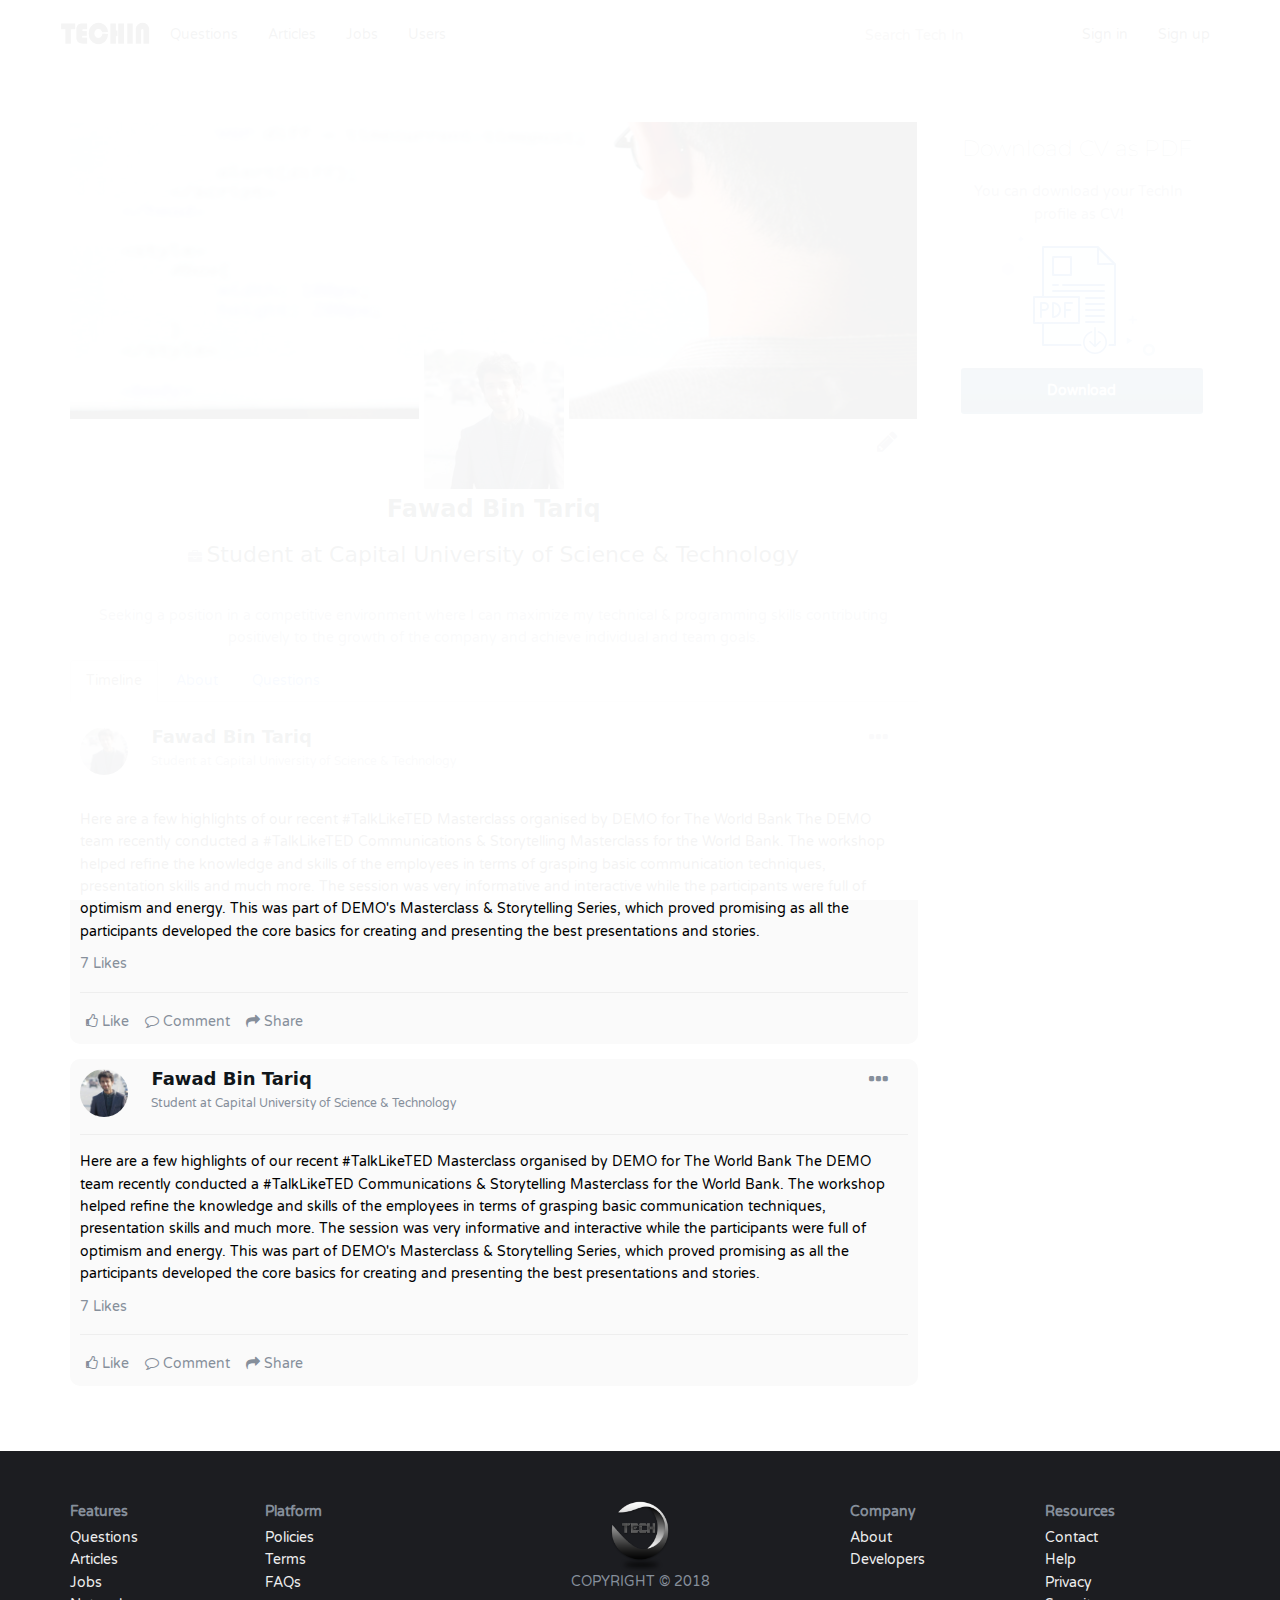
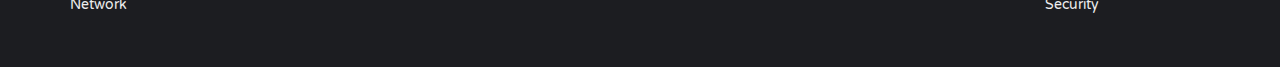
<file: profile.html>
<!DOCTYPE html>
<html lang="en">

<head>
    <meta charset="utf-8">
    <meta http-equiv="X-UA-Compatible" content="IE=edge">
    <meta name="viewport" content="width=device-width, initial-scale=1" />
    <meta name="description" content="Add Search Engine Content here..." />
    <meta name="keywords" content="Jobs,Questions,Articles,Friends" />
    <meta name="author" content="Fawad, Hassan and Tayyab" />
    <!-- The above 3 meta tags *must* come first in the head; any other head content must come *after* these tags -->

    <title>Profile | Tech In</title>
    <link rel="icon" href="img/logotop.png" />

    <!-- Google font -->
    <link href="https://fonts.googleapis.com/css?family=Montserrat:400,700%7CVarela+Round" rel="stylesheet">

    <!-- Bootstrap -->
    <link type="text/css" rel="stylesheet" href="css/bootstrap.min.css" />

    <!-- Owl Carousel -->
    <link type="text/css" rel="stylesheet" href="css/owl.carousel.css" />
    <link type="text/css" rel="stylesheet" href="css/owl.theme.default.css" />

    <!-- Magnific Popup -->
    <link type="text/css" rel="stylesheet" href="css/magnific-popup.css" />

    <!-- Font Awesome Icon -->
    <link rel="stylesheet" href="css/font-awesome.min.css">

    <!-- Custom stlylesheet -->
    <link type="text/css" rel="stylesheet" href="css/style.css" />

    <!-- HTML5 shim and Respond.js for IE8 support of HTML5 elements and media queries -->
    <!-- WARNING: Respond.js doesn't work if you view the page via file:// -->
    <!--[if lt IE 9]>
		<script src="https://oss.maxcdn.com/html5shiv/3.7.3/html5shiv.min.js"></script>
		<script src="https://oss.maxcdn.com/respond/1.4.2/respond.min.js"></script>
	<![endif]-->
</head>

<body>

    <!-- Header -->
    <header>

        <!-- Nav -->
        <nav id="nav" class="navbar">
            <div class="container">

                <div class="navbar-header">
                    <!-- Logo -->
                    <div class="navbar-brand">
                        <a href="index.html">
                            <img class="logo" src="img/logo.png" alt="logo">
                            <img class="logo-alt" src="img/logo-alt.png" alt="logo">
                        </a>
                    </div>
                    <!-- /Logo -->

                    <!-- Collapse nav button -->
                    <div class="nav-collapse">
                        <span></span>
                    </div>
                    <!-- /Collapse nav button -->
                </div>

                <!--  Main navigation  -->
                <ul class="main-nav nav navbar-nav">
                    <!--<li><a href="#home">Home</a></li>-->

                </ul>


                <ul class="main-nav nav navbar-nav">
                    <li>
                        <a href="questions.html">Questions</a>
                    </li>
                    <li>
                        <a href="articles.html">Articles</a>
                    </li>
                    <li>
                        <a href="jobView.html">Jobs</a>
                    </li>
                    <li>
                        <a href="#">Users</a>
                    </li>
                    <!-- <li class="has-dropdown"><a href="#blog">Blog</a>
							<ul class="dropdown">
								<li><a href="blog-single.html">blog post</a></li>
							</ul>
						</li> -->
                </ul>
                <ul class="main-nav nav navbar-nav navbar-right">
                    <li class="margintop6">
                        <form method="get">
                            <input type="text" name="s" class="input" placeholder="Search Tech In" />
                        </form>
                    </li>
                    <li>
                        <a href="#">Sign in</a>
                    </li>
                    <li>
                        <a href="#">Sign up</a>
                    </li>
                </ul>
                <!-- /Main navigation -->

            </div>
        </nav>
        <!-- /Nav -->

    </header>
    <!-- /Header -->

    <!-- Blog -->
    <div id="blog" class="section sm-padding">

        <!-- Container -->
        <div class="container">

            <!-- Row -->
            <div class="row">
                <div class="col-md-9">
                    <div>
                        <img src="img/s.png" class="img-responsive profile-cover" />
                    </div>
                    <!--Cover Div-->
                    <div class="profile-pic-align">
                        <img src="img/a.jpg" class="img-responsive img-rounded profile-pic" />
                    </div>
                    <!--/Profile Picture-->
                    <!--Edit-->
                    <div class="right-icon-div">
                        <div class="round-icon-back">
                            <i class="fa fa-pencil"></i>
                        </div>
                    </div>
                    <!--/Edit-->
                    <div class="center">
                        <h1 class="profile-name">Fawad Bin Tariq</h1>
                        <i class="fa fa-briefcase"></i>
                        <h2 class="profile-name profile-less inline"> Student at Capital University of Science & Technology</h2>
                        <hr class="col-xs-12">
                        <p>Seeking a position in a competitive environment where I can maximize my technical & programming skills
                            contributing positively to the growth of the company and achieve individual and team goals.</p>
                    </div>
                    <!--/Name Education ends here-->

                    <div>

                        <!-- Nav tabs -->
                        <ul class="nav nav-tabs" role="tablist">
                            <li role="presentation" class="active">
                                <a href="#wall" aria-controls="home" role="tab" data-toggle="tab">Timeline</a>
                            </li>
                            <li role="presentation">
                                <a href="#profile" aria-controls="profile" role="tab" data-toggle="tab">About</a>
                            </li>
                            <li role="presentation">
                                <a href="#messages" aria-controls="messages" role="tab" data-toggle="tab">Questions</a>
                            </li>
                        </ul>

                        <!-- Tab panes -->
                        <div class="tab-content">
                            <div role="tabpanel" class="tab-pane active" id="wall">
                                <div class="row">
                                    <div class="post">
                                        <div class="row">
                                            <div class="col-xs-2 col-md-1">
                                                <img src="img/a.jpg" class="post-img img-circle" />
                                            </div>
                                            <div class="col-xs-10 col-md-11">
                                                <h6 class="inline small-h">Fawad Bin Tariq</h6>
                                                <br/>
                                                <!--Edit-->
                                                <div class="right-post-icon-div">
                                                    <div class="round-icon-back">
                                                        <i class="fa fa-ellipsis-h"></i>
                                                    </div>
                                                </div>
                                                <!--/Edit-->
                                                <p class="inline twelve-font">Student at Capital University of Science & Technology</p>
                                            </div>
                                            <div class="col-xs-12">
                                                <hr/>
                                                <p class="black">
                                                    Here are a few highlights of our recent #TalkLikeTED Masterclass organised by DEMO for The World Bank The DEMO team recently
                                                    conducted a #TalkLikeTED Communications & Storytelling Masterclass for
                                                    the World Bank. The workshop helped refine the knowledge and skills of
                                                    the employees in terms of grasping basic communication techniques, presentation
                                                    skills and much more. The session was very informative and interactive
                                                    while the participants were full of optimism and energy. This was part
                                                    of DEMO's Masterclass & Storytelling Series, which proved promising as
                                                    all the participants developed the core basics for creating and presenting
                                                    the best presentations and stories.
                                                </p>
                                                <p>7 Likes</p>
                                                <hr/>
                                                <button class="transparent-btn">
                                                    <i class="fa fa-thumbs-o-up" aria-hidden="true"></i>
                                                    Like</button>
                                                <button class="transparent-btn">
                                                    <i class="fa fa-comment-o" aria-hidden="true"></i>
                                                    Comment</button>
                                                <button class="transparent-btn">
                                                    <i class="fa fa-share" aria-hidden="true"></i>
                                                    Share</button>
                                            </div>
                                        </div>
                                    </div>
                                    <div class="post">
                                        <div class="row">
                                            <div class="col-xs-2 col-md-1">
                                                <img src="img/a.jpg" class="post-img img-circle" />
                                            </div>
                                            <div class="col-xs-10 col-md-11">
                                                <h6 class="inline small-h">Fawad Bin Tariq</h6>
                                                <br/>
                                                <!--Edit-->
                                                <div class="right-post-icon-div">
                                                    <div class="round-icon-back">
                                                        <i class="fa fa-ellipsis-h"></i>
                                                    </div>
                                                </div>
                                                <!--/Edit-->
                                                <p class="inline twelve-font">Student at Capital University of Science & Technology</p>
                                            </div>
                                            <div class="col-xs-12">
                                                <hr/>
                                                <p class="black">
                                                    Here are a few highlights of our recent #TalkLikeTED Masterclass organised by DEMO for The World Bank The DEMO team recently
                                                    conducted a #TalkLikeTED Communications & Storytelling Masterclass for
                                                    the World Bank. The workshop helped refine the knowledge and skills of
                                                    the employees in terms of grasping basic communication techniques, presentation
                                                    skills and much more. The session was very informative and interactive
                                                    while the participants were full of optimism and energy. This was part
                                                    of DEMO's Masterclass & Storytelling Series, which proved promising as
                                                    all the participants developed the core basics for creating and presenting
                                                    the best presentations and stories.
                                                </p>
                                                <p>7 Likes</p>
                                                <hr/>
                                                <button class="transparent-btn">
                                                    <i class="fa fa-thumbs-o-up" aria-hidden="true"></i>
                                                    Like</button>
                                                <button class="transparent-btn">
                                                    <i class="fa fa-comment-o" aria-hidden="true"></i>
                                                    Comment</button>
                                                <button class="transparent-btn">
                                                    <i class="fa fa-share" aria-hidden="true"></i>
                                                    Share</button>
                                            </div>
                                        </div>
                                    </div>
                                </div>
                            </div>
                            <!--/Wall Div-->
                            <div role="tabpanel" class="tab-pane" id="profile">
                                <div class="row">
                                    <div class="post">
                                        <div class="row">
                                            <div class="col-xs-12">
                                                <h6 class="inline small-h">Personal Information</h6>
                                                <br/>
                                                <!--Edit-->
                                                <div class="right-post-icon-div">
                                                    <div class="round-icon-back" data-toggle="modal" data-target="#personalModal" data-whatever="@mdo">
                                                        <i class="fa fa-pencil"></i>
                                                    </div>
                                                </div>
                                                <!--/Edit-->
                                                <hr />
                                            </div>
                                            <div class="row">
                                                <div class="container">
                                                    <div class="col-xs-5 col-md-push-2 col-sm-push-1">
                                                        <strong>First Name :</strong>
                                                        <br/>
                                                        <strong>Last Name : </strong>
                                                        <br/>
                                                        <strong>Phone no : </strong>
                                                        <br/>
                                                        <strong>Email : </strong>
                                                        <br/>
                                                        <strong>Date of Birth : </strong>
                                                        <br />
                                                        <strong>Gender : </strong>
                                                        <br/>
                                                        <strong>Country : </strong>
                                                        <br/>
                                                        <strong>City : </strong>
                                                        <br/>
                                                    </div>
                                                    <div class="col-xs-7">
                                                        <p class="black zero-margin">Fawad</p>
                                                        <p class="black zero-margin">Bin Tariq</p>
                                                        <p class="black zero-margin">+92-305-5513575</p>
                                                        <p class="black zero-margin">fawad_12@outlook.com</p>
                                                        <p class="black zero-margin">Feb 05, 1997</p>
                                                        <p class="black zero-margin">Male</p>
                                                        <p class="black zero-margin">Pakistan</p>
                                                        <p class="black zero-margin">Islamabad</p>
                                                    </div>
                                                </div>

                                            </div>
                                        </div>
                                    </div>
                                    <!--Experience-->
                                    <div class="post">
                                        <div class="row">
                                            <div class="col-xs-12">
                                                <h6 class="inline small-h">Experience
                                                    <small>(2 Months)</small>
                                                </h6>
                                                <br/>
                                                <!--Add-->
                                                <div class="right-post-icon-div">
                                                    <div class="round-icon-back">
                                                        <i class="fa fa-plus"></i>
                                                    </div>
                                                </div>
                                                <!--/Add-->
                                                <hr />
                                            </div>
                                            <div class="row">
                                                <div class="col-xs-3 col-md-2">
                                                    <img src="img/java.png" alt="" class="img-thumbnail margin-left20" />
                                                </div>
                                                <div class="col-xs-9 col-md-10">
                                                    <strong class="small-h">Java Developer</strong>
                                                    <!--Edit-->
                                                    <div class="edit-exp-round">
                                                        <div class="round-icon-back">
                                                            <i class="fa fa-pencil"></i>
                                                        </div>
                                                    </div>
                                                    <!--/Edit-->
                                                    <p class="xsmall-h">VIRE Technologies, Lahore, Pakistan
                                                        <i class="fa fa-map-marker" aria-hidden="true"></i>
                                                    </p>
                                                    <p class="black">You can write 100 words description here...</p>
                                                    <p>Jan 2018 - Feb 2018 &bull;
                                                        <small>1 Month</small>
                                                    </p>
                                                </div>
                                                <div class="col-xs-12">
                                                    <hr class="margin-both-lr" />
                                                </div>
                                            </div>
                                            <div class="row">
                                                <div class="col-xs-3 col-md-2">
                                                    <img src="img/java.png" alt="" class="img-thumbnail margin-left20" />
                                                </div>
                                                <div class="col-xs-9 col-md-10">
                                                    <strong class="small-h">Java Developer</strong>
                                                    <!--Edit-->
                                                    <div class="edit-exp-round">
                                                        <div class="round-icon-back">
                                                            <i class="fa fa-pencil"></i>
                                                        </div>
                                                    </div>
                                                    <!--/Edit-->
                                                    <p class="xsmall-h">VIRE Technologies, Lahore, Pakistan
                                                        <i class="fa fa-map-marker" aria-hidden="true"></i>
                                                    </p>
                                                    <p class="black">You can write 100 words description here...</p>
                                                    <p>Jan 2018 - Feb 2018 &bull;
                                                        <small>1 Month</small>
                                                    </p>
                                                </div>
                                            </div>
                                        </div>
                                    </div>
                                    <!--/Experience-->

                                    <!--Education-->
                                    <div class="post">
                                        <div class="row">
                                            <div class="col-xs-12">
                                                <h6 class="inline small-h">Education</h6>
                                                <br/>
                                                <!--Add-->
                                                <div class="right-post-icon-div">
                                                    <div class="round-icon-back">
                                                        <i class="fa fa-plus"></i>
                                                    </div>
                                                </div>
                                                <!--/Add-->
                                                <hr />
                                            </div>
                                            <div class="row">
                                                <div class="col-xs-12 margin-both-lr">
                                                    <strong class="small-h">Java Developer</strong>
                                                    <!--Edit-->
                                                    <div class="edit-exp-round">
                                                        <div class="round-icon-back">
                                                            <i class="fa fa-pencil"></i>
                                                        </div>
                                                    </div>
                                                    <!--/Edit-->
                                                    <p class="xsmall-h">VIRE Technologies, Lahore, Pakistan
                                                        <i class="fa fa-map-marker" aria-hidden="true"></i>
                                                    </p>
                                                    <p class="black">You can write 100 words description here...</p>
                                                    <p>Jan 2018 - Feb 2018 &bull;
                                                        <small>1 Month</small>
                                                    </p>
                                                </div>
                                                <div class="col-xs-12">
                                                    <hr class="margin-both-lr" />
                                                </div>
                                            </div>

                                            <div class="row">
                                                <div class="col-xs-12 margin-both-lr">
                                                    <strong class="small-h">Java Developer</strong>
                                                    <!--Edit-->
                                                    <div class="edit-exp-round">
                                                        <div class="round-icon-back">
                                                            <i class="fa fa-pencil"></i>
                                                        </div>
                                                    </div>
                                                    <!--/Edit-->
                                                    <p class="xsmall-h">VIRE Technologies, Lahore, Pakistan
                                                        <i class="fa fa-map-marker" aria-hidden="true"></i>
                                                    </p>
                                                    <p class="black">You can write 100 words description here...</p>
                                                    <p>Jan 2018 - Feb 2018 &bull;
                                                        <small>1 Month</small>
                                                    </p>
                                                </div>
                                            </div>
                                        </div>
                                    </div>
                                    <!--/Education-->
                                    <!--Skills-->
                                    <div class="post">
                                        <div class="row">
                                            <div class="col-xs-12">
                                                <h6 class="inline small-h">Skills</h6>
                                                <br/>
                                                <!--Add-->
                                                <div class="right-post-icon-div">
                                                    <div class="round-icon-back">
                                                        <i class="fa fa-plus"></i>
                                                    </div>
                                                </div>
                                                <!--/Add-->
                                                <hr />
                                            </div>
                                            <div class="row">
                                                <div class="col-xs-12 margin-both-lr">
                                                    <div class="widget-tags">
                                                        <a href="#">Java</a>
                                                        <a href="#">Php</a>
                                                        <a href="#">Web Development</a>
                                                        <a href="#">Web Designing</a>
                                                    </div>
                                                </div>

                                            </div>


                                        </div>
                                    </div>
                                    <!--/Skills-->
                                </div>
                            </div>
                            <div role="tabpanel" class="tab-pane" id="messages">Questions in which this user contributes will appear here...</div>
                        </div>

                    </div>


                </div>

                <!-- ***************Modals********************-->
                <div class="modal fade" id="personalModal" tabindex="-1" role="dialog" aria-labelledby="exampleModalLabel">
                    <div class="modal-dialog" role="document">
                        <div class="modal-content">
                            <div class="modal-header">
                                <button type="button" class="close" data-dismiss="modal" aria-label="Close">
                                    <span aria-hidden="true">&times;</span>
                                </button>
                                <h4 class="modal-title" id="exampleModalLabel">Personal Information</h4>
                            </div>
                            <div class="modal-body">
                                <form>
                                    <!--First Name-->
                                    <div class="form-group">
                                        <label for="recipient-name" class="control-label">First Name:</label>
                                        <input type="text" class="input" id="recipient-name" autofocus>
                                    </div>
                                    <!--/First Name-->
                                    <!--Last Name-->
                                    <div class="form-group">
                                        <label for="recipient-name" class="control-label">Last Name:</label>
                                        <input type="text" class="input" id="recipient-name">
                                    </div>
                                    <!--/Last Name-->
                                    <!--Phone No-->
                                    <div class="form-group">
                                        <label for="recipient-name" class="control-label">Phone No:</label>
                                        <input type="text" class="input" id="recipient-name">
                                    </div>
                                    <!--/Phone No-->
                                    <!--Email-->
                                    <div class="form-group">
                                        <label for="recipient-name" class="control-label">Email:</label>
                                        <input type="email" class="input" id="recipient-name">
                                    </div>
                                    <!--/Email-->
                                    <!--DOB-->
                                    <div class="form-group">
                                        <label for="recipient-name" class="control-label">Date of Birth:</label>
                                        <input type="date" class="input" id="recipient-name">
                                    </div>
                                    <!--/DOB-->
                                    <!--Gender-->
                                    <div class="form-group">
                                        <label for="recipient-name" class="control-label">First Name:</label>
                                        <input type="text" class="input" id="recipient-name">
                                    </div>
                                    <!--/Gender-->
                                    <!--Country-->
                                    <div class="form-group">
                                        <label for="recipient-name" class="control-label">Country:</label>
                                        <select class="form-control">
                                            <option>Pakistan</option>
                                            <option>China</option>
                                        </select>
                                    </div>
                                    <!--/Country-->
                                    <!--City-->
                                    <div class="form-group">
                                        <label for="recipient-name" class="control-label">City:</label>
                                        <select class="form-control">
                                            <option>Pakistan</option>
                                            <option>China</option>
                                        </select>
                                    </div>
                                    <!--/City-->
                                </form>
                            </div>
                            <div class="modal-footer">
                                <button type="button" class="white-btn btn-default" data-dismiss="modal">Close</button>
                                <button type="button" class="main-btn">Save</button>
                            </div>
                        </div>
                    </div>
                </div>
                <!--/Modals-->

                <!-- Aside -->
                <aside id="aside" class="col-md-3">

                    <div class="center aside-profile">
                        <h3 class="profile-less">Download CV as PDF</h3>
                        <hr />
                        <p>You can download your TechIn profile as CV!</p>
                        <img src="img/pdf_ico.jpg" class="img-responsive" />
                        <button style="margin-top:10px;background-color:#1f618d;background-image:linear-gradient(-180deg,  #1f618d  10%, #1a5276  90%)"
                            class="main-btn btn-block">
                            <b>Download</b>
                        </button>

                    </div>
                    <!--PDF Div-->

                </aside>
                <!-- /Aside -->

            </div>
            <!-- /Row -->

        </div>
        <!-- /Container -->

    </div>
    <!-- /Blog -->

    <!-- Footer -->
    <footer id="footer" class="sm-padding bg-dark">

        <!-- Container -->
        <div class="container">

            <!-- Row -->
            <div class="row">
                <div class="col-md-2">
                    <ul>
                        <li style="margin-bottom:2%;">
                            <strong>Features</strong>
                        </li>
                        <li>
                            <a class="footer-li-a">
                                Questions
                            </a>
                        </li>
                        <li>
                            <a class="footer-li-a">
                                Articles
                            </a>
                        </li>
                        <li>
                            <a class="footer-li-a">
                                Jobs
                            </a>
                        </li>
                        <li>
                            <a class="footer-li-a">
                                Network
                            </a>
                        </li>
                    </ul>
                </div>
                <div class="col-md-2">
                    <ul>
                        <li style="margin-bottom:2%;">
                            <strong>Platform</strong>
                        </li>
                        <li>
                            <a class="footer-li-a">
                                Policies
                            </a>
                        </li>
                        <li>
                            <a class="footer-li-a">
                                Terms
                            </a>
                        </li>
                        <li>
                            <a class="footer-li-a">
                                FAQs
                            </a>
                        </li>
                    </ul>
                </div>
                <div class="col-md-4">

                    <!-- footer logo -->
                    <!-- <div class="footer-logo">
						<a href="index.html">
							<img src="img/logo-alt.png" alt="logo">
						</a>
					</div> -->
                    <!-- /footer logo -->

                    <center>
                        <img style="height:70px;" src="img/logotop.png" alt="">
                    </center>
                    <!-- footer copyright -->
                    <div class="footer-copyright">
                        <p>Copyright © 2018
                        </p>
                    </div>
                    <!-- /footer copyright -->

                </div>
                <div class="col-md-2">
                    <ul>
                        <li style="margin-bottom:2%;">
                            <strong>Company</strong>
                        </li>
                        <li>
                            <a class="footer-li-a">
                                About
                            </a>
                        </li>
                        <li>
                            <a class="footer-li-a">
                                Developers
                            </a>
                        </li>
                    </ul>
                </div>
                <div class="col-md-2">
                    <ul>
                        <li style="margin-bottom:2%;">
                            <strong>Resources</strong>
                        </li>
                        <li>
                            <a class="footer-li-a">
                                Contact
                            </a>
                        </li>
                        <li>
                            <a class="footer-li-a">
                                Help
                            </a>
                        </li>
                        <li>
                            <a class="footer-li-a">
                                Privacy
                            </a>
                        </li>
                        <li>
                            <a class="footer-li-a">
                                Security
                            </a>
                        </li>
                    </ul>
                </div>

            </div>
            <!-- /Row -->

        </div>
        <!-- /Container -->

    </footer>
    <!-- /Footer -->

    <!-- Back to top -->
    <div id="back-to-top"></div>
    <!-- /Back to top -->

    <!-- Preloader -->
    <div id="preloader">
        <div class="preloader">
            <span></span>
            <span></span>
            <span></span>
            <span></span>
        </div>
    </div>
    <!-- /Preloader -->

    <!-- jQuery Plugins -->
    <script type="text/javascript" src="js/jquery.min.js"></script>
    <script type="text/javascript" src="js/bootstrap.min.js"></script>
    <script type="text/javascript" src="js/owl.carousel.min.js"></script>
    <script type="text/javascript" src="js/jquery.magnific-popup.js"></script>
    <script type="text/javascript" src="js/main.js"></script>

</body>

</html>
</file>
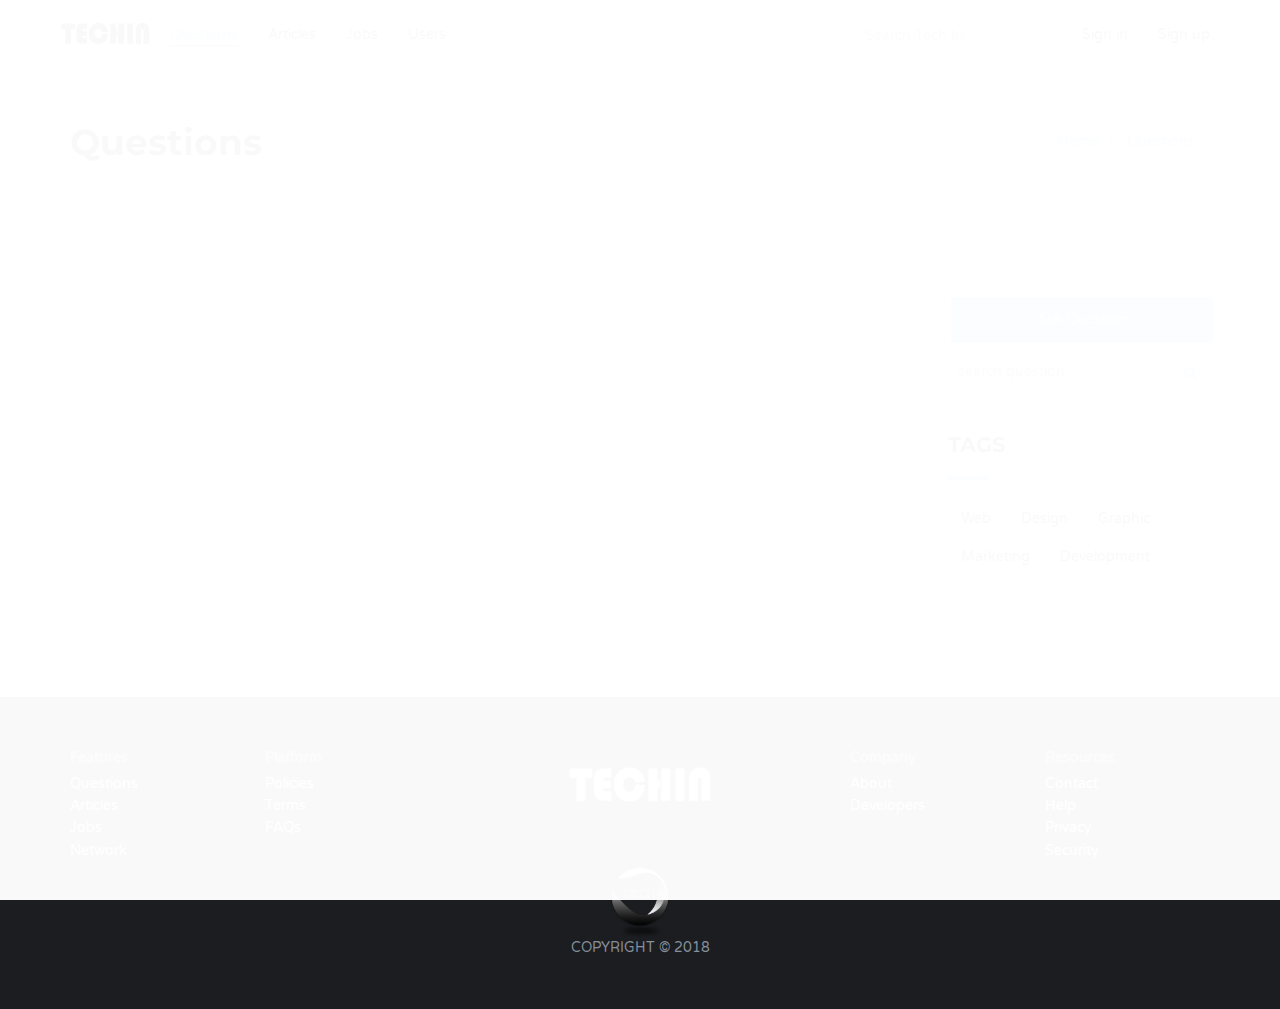
<file: questions.html>
<!DOCTYPE html>
<html lang="en">

<head>
	<meta charset="utf-8">
	<meta http-equiv="X-UA-Compatible" content="IE=edge">
	<meta name="viewport" content="width=device-width, initial-scale=1">
	<!-- The above 3 meta tags *must* come first in the head; any other head content must come *after* these tags -->

	<title>Questions | Tech In</title>
	<link rel="icon" href="img/logotop.png" />

	<!-- Google font -->
	<link href="https://fonts.googleapis.com/css?family=Montserrat:400,700%7CVarela+Round" rel="stylesheet">

	<!-- Bootstrap -->
	<link type="text/css" rel="stylesheet" href="css/bootstrap.min.css" />

	<!-- Owl Carousel -->
	<link type="text/css" rel="stylesheet" href="css/owl.carousel.css" />
	<link type="text/css" rel="stylesheet" href="css/owl.theme.default.css" />

	<!-- Magnific Popup -->
	<link type="text/css" rel="stylesheet" href="css/magnific-popup.css" />

	<!-- Font Awesome Icon -->
	<link rel="stylesheet" href="css/font-awesome.min.css">

	<!-- Custom stlylesheet -->
	<link type="text/css" rel="stylesheet" href="css/style.css" />

	<!-- HTML5 shim and Respond.js for IE8 support of HTML5 elements and media queries -->
	<!-- WARNING: Respond.js doesn't work if you view the page via file:// -->
	<!--[if lt IE 9]>
		<script src="https://oss.maxcdn.com/html5shiv/3.7.3/html5shiv.min.js"></script>
		<script src="https://oss.maxcdn.com/respond/1.4.2/respond.min.js"></script>
	<![endif]-->
</head>

<body>

	<!-- Header -->
	<header>

		<!-- Nav -->
		<nav id="nav" class="navbar">
			<div class="container">

				<div class="navbar-header">
					<!-- Logo -->
					<div class="navbar-brand">
						<a href="index.html">
							<img class="logo" src="img/logo.png" alt="logo">
							<img class="logo-alt" src="img/logo-alt.png" alt="logo">
						</a>
					</div>
					<!-- /Logo -->

					<!-- Collapse nav button -->
					<div class="nav-collapse">
						<span></span>
					</div>
					<!-- /Collapse nav button -->
				</div>

				<!--  Main navigation  -->
				<ul class="main-nav nav navbar-nav">
					<!--<li><a href="#home">Home</a></li>-->

				</ul>


				<ul class="main-nav nav navbar-nav">
					<li class="active">
						<a href="questions.html">Questions</a>
					</li>
					<li>
						<a href="articles.html">Articles</a>
					</li>
					<li>
						<a href="jobView.html">Jobs</a>
					</li>
					<li>
						<a href="profile.html">Users</a>
					</li>
					<!-- <li class="has-dropdown"><a href="#blog">Blog</a>
							<ul class="dropdown">
								<li><a href="blog-single.html">blog post</a></li>
							</ul>
						</li> -->
				</ul>
				<ul class="main-nav nav navbar-nav navbar-right">
					<li class="margintop6">
						<form method="get">
							<input type="text" name="s" class="input" placeholder="Search Tech In" />
						</form>
					</li>
					<li>
						<a href="#">Sign in</a>
					</li>
					<li>
						<a href="#">Sign up</a>
					</li>
				</ul>
				<!-- /Main navigation -->

			</div>
		</nav>
		<!-- /Nav -->

		<!-- header wrapper -->
		<div class="header-wrapper sm-padding bg-grey">
			<div class="container">
				<h2>Questions</h2>
				<ul class="breadcrumb">
					<li class="breadcrumb-item">
						<a href="index.html">Home</a>
					</li>
					<li class="breadcrumb-item">
						<a href="index.html#blog">Questions</a>
					</li>
				</ul>
			</div>
		</div>
		<!-- /header wrapper -->

	</header>
	<!-- /Header -->

	<!-- Blog -->
	<div id="blog" class="section md-padding">

		<!-- Container -->
		<div class="container">

			<!-- Row -->
			<div class="row">
				<div class="col-md-9">
					
				</div>

				<!-- Aside -->
				<aside id="aside" class="col-md-3">
                    <button style="margin-bottom:10px;" class="main-btn btn-block">Ask Question</button>
                    <br />
					<!-- Search -->
					<div class="widget">
						<div class="widget-search">
							<input class="search-input" type="text" placeholder="search question">
							<button class="search-btn" type="button">
								<i class="fa fa-search"></i>
							</button>
						</div>
					</div>
					<!-- /Search -->

					

					<!-- Tags -->
					<div class="widget">
						<h3 class="title">Tags</h3>
						<div class="widget-tags">
							<a href="#">Web</a>
							<a href="#">Design</a>
							<a href="#">Graphic</a>
							<a href="#">Marketing</a>
							<a href="#">Development</a>
						</div>
					</div>
					<!-- /Tags -->

				</aside>
				<!-- /Aside -->

			</div>
			<!-- /Row -->

		</div>
		<!-- /Container -->

	</div>
	<!-- /Blog -->

	<!-- Footer -->
	<footer id="footer" class="sm-padding bg-dark">

		<!-- Container -->
		<div class="container">

			<!-- Row -->
			<div class="row">
				<div class="col-md-2">
					<ul>
						<li style="margin-bottom:2%;">
							<strong>Features</strong>
						</li>
						<li>
							<a class="footer-li-a">
								Questions
							</a>
						</li>
						<li>
							<a class="footer-li-a">
								Articles
							</a>
						</li>
						<li>
							<a class="footer-li-a">
								Jobs
							</a>
						</li>
						<li>
							<a class="footer-li-a">
								Network
							</a>
						</li>
					</ul>
				</div>
				<div class="col-md-2">
					<ul>
						<li style="margin-bottom:2%;">
							<strong>Platform</strong>
						</li>
						<li>
							<a class="footer-li-a">
								Policies
							</a>
						</li>
						<li>
							<a class="footer-li-a">
								Terms
							</a>
						</li>
						<li>
							<a class="footer-li-a">
								FAQs
							</a>
						</li>
					</ul>
				</div>
				<div class="col-md-4">

					<!-- footer logo -->
					<div class="footer-logo">
						<a href="index.html">
							<img src="img/logo-alt.png" alt="logo">
						</a>
					</div>
					<!-- /footer logo -->

					<center>
						<img style="height:70px;" src="img/logotop.png" alt="">
					</center>
					<!-- footer copyright -->
					<div class="footer-copyright">
						<p>Copyright © 2018
						</p>
					</div>
					<!-- /footer copyright -->

				</div>
				<div class="col-md-2">
					<ul>
						<li style="margin-bottom:2%;">
							<strong>Company</strong>
						</li>
						<li>
							<a class="footer-li-a">
								About
							</a>
						</li>
						<li>
							<a class="footer-li-a">
								Developers
							</a>
						</li>
					</ul>
				</div>
				<div class="col-md-2">
					<ul>
						<li style="margin-bottom:2%;">
							<strong>Resources</strong>
						</li>
						<li>
							<a class="footer-li-a">
								Contact
							</a>
						</li>
						<li>
							<a class="footer-li-a">
								Help
							</a>
						</li>
						<li>
							<a class="footer-li-a">
								Privacy
							</a>
						</li>
						<li>
							<a class="footer-li-a">
								Security
							</a>
						</li>
					</ul>
				</div>

			</div>
			<!-- /Row -->

		</div>
		<!-- /Container -->

	</footer>
	<!-- /Footer -->

	<!-- Back to top -->
	<div id="back-to-top"></div>
	<!-- /Back to top -->

	<!-- Preloader -->
	<div id="preloader">
		<div class="preloader">
			<span></span>
			<span></span>
			<span></span>
			<span></span>
		</div>
	</div>
	<!-- /Preloader -->

	<!-- jQuery Plugins -->
	<script type="text/javascript" src="js/jquery.min.js"></script>
	<script type="text/javascript" src="js/bootstrap.min.js"></script>
	<script type="text/javascript" src="js/owl.carousel.min.js"></script>
	<script type="text/javascript" src="js/jquery.magnific-popup.js"></script>
	<script type="text/javascript" src="js/main.js"></script>

</body>

</html>
</file>
<file: css/style.css>
/*
Theme Name:
Author: yaminncco

Colors:
	Body 		  : #868F9B
	Headers 	: #10161A
	Primary 	: #6195FF
	Dark      : #FCFCFF
	Grey 		  : #F4F4F4 #FAFAFA #EEE

Fonts: Montserrat Varela Round

Table OF Contents
------------------------------------
1 > General
2 > Logo
3 > Navigation
4 > Header
5 > About
6 > Portfolio
7 > Services
8 >  Why choose us
9 >  Numbers
10 > Pricing
11 > Testimonial
12 > Team
13 > Blog
14 > Blog post
15 > Blog sidebar
16 > Contact
17 > Footer
18 > Responsive
19 > Owl theme
20 > Back to top
21 > Preloader
22 > Custom Style

------------------------------------*/

/*------------------------------------*\
	General
\*------------------------------------*/


/* -- typography -- */

body {
    font-family: 'Varela Round', sans-serif;
    font-size: 14px;
    line-height: 1.6;
    overflow-x: hidden;
    color: #868F9B;
}

h1, h2, h3, h4, h5, h6 {
    font-family: 'Montserrat', sans-serif;
    font-weight: 700;
    margin-top: 0px;
    margin-bottom: 20px;
    color: #10161A;
}

h1 {
    font-size: 54px;
}

h2 {
    font-size: 36px;
}

h3 {
    font-size: 21px;
}

h4 {
    font-size: 18px;
}

h5 {
    font-size: 16px;
}

a {
    color: #6195FF;
    text-decoration: none;
    -webkit-transition: 0.2s opacity;
    transition: 0.2s opacity;
}

a:hover, a:focus {
    text-decoration: none;
    outline: none;
    opacity: 0.8;
    color: #6195FF;
}

.main-color {
    color: #6195FF;
}

.white-text {
    color: #FFF;
}

::-moz-selection {
    background-color: #6195FF;
    color: #FFF;
}

::selection {
    background-color: #6195FF;
    color: #FFF;
}

ul, ol {
    margin: 0;
    padding: 0;
    list-style: none
}

/* -- section  -- */

.section {
    position: relative;
}

.md-padding {
    padding-top: 80px;
    padding-bottom: 80px;
}

.sm-padding {
    padding-top: 50px;
    padding-bottom: 50px;
}


/* --  background section  -- */

.bg-grey {
    background-color: #FAFAFA;
    border-top: 1px solid #EEE;
    border-bottom: 1px solid #EEE;
}

.bg-dark {
    background-color: #1C1D21;
}


/* --  background image section  -- */

.bg-img {
    position: absolute;
    left: 0;
    top: 0;
    right: 0;
    bottom: 0;
    z-index: -1;
    background-position: center;
    background-size: cover;
    background-attachment: fixed;
}

.bg-img .overlay {
    position: absolute;
    left: 0;
    top: 0;
    right: 0;
    bottom: 0;
    opacity: .8;
    background: #1C1D21;
}


/* --  section header  -- */

.section-header {
    position: relative;
    margin-bottom: 60px;
}

.section-header .title {
    text-transform: capitalize;
}

.title:after {
    content:"";
  	display:block;
  	height:4px;
  	width:40px;
  	background-color: #6195FF;
    margin-top: 20px;
}

.text-center .title:after {
    margin: 20px auto 0px;
}

/* --  Input  -- */

input[type="text"], input[type="email"], input[type="password"], input[type="number"], input[type="date"], input[type="url"], input[type="tel"], textarea {
    height: 40px;
    width: 100%;
    border: none;
	  background: #F4F4F4;
    border-bottom: 2px solid #EEE;
    color: #354052;
    padding: 0px 10px;
    opacity: 0.9;
    -webkit-transition: 0.2s border-color, 0.2s opacity;
    transition: 0.2s border-color, 0.2s opacity;
}

textarea {
    padding: 10px 10px;
    min-height: 80px;
    resize: vertical;
}

input[type="text"]:focus, input[type="email"]:focus, input[type="password"]:focus, input[type="number"]:focus, input[type="date"]:focus, input[type="url"]:focus, input[type="tel"]:focus, textarea:focus {
    border-color: #6195FF;
    opacity: 1;
}

/* --  Buttons  -- */

.main-btn, .white-btn, .outline-btn {
    display: inline-block;
    padding: 10px 35px;
    margin: 3px;
    border: 2px solid transparent;
    border-radius: 3px;
    -webkit-transition: 0.2s opacity;
    transition: 0.2s opacity;
}

.main-btn {
    background: #6195FF;
    color: #FFF;
}

.white-btn {
    background: #FFF;
    color: #10161A !important;
}

.outline-btn {
    background: transparent;
    color: #6195FF !important;
    border-color: #6195FF;
}

.main-btn:hover, .white-btn:hover, .outline-btn:hover {
    opacity: 0.8;
}


/*------------------------------------*\
	Logo
\*------------------------------------*/

.navbar-brand {
    padding: 0;
}

.navbar-brand .logo, .navbar-brand .logo-alt {
    max-height: 50px;
    display: block;
}

#nav:not(.nav-transparent):not(.fixed-nav) .navbar-brand .logo-alt {
	display: none;
}

#nav.nav-transparent:not(.fixed-nav) .navbar-brand .logo {
	display: none;
}

#nav.fixed-nav .navbar-brand .logo-alt {
    display: none;
}

@media only screen and (max-width: 767px) {
    #nav.nav-transparent .navbar-brand .logo-alt {
        display: none !important;
    }
    #nav.nav-transparent .navbar-brand .logo {
        display: block !important;
    }
}


/*------------------------------------*\
	Navigation
\*------------------------------------*/

#nav {
    padding: 10px 0px;
    background: #FFF;
    -webkit-transition: 0.2s padding;
    transition: 0.2s padding;
    z-index: 999;
}

#nav.navbar {
    border: none;
    border-radius: 0;
    margin-bottom: 0px;
}

#nav.fixed-nav {
    position: fixed;
    left: 0;
    right: 0;
    padding: 0px 0px;
    background-color: #FFF !important;
    border-bottom: 1px solid #EEE;
}

#nav.nav-transparent {
    background: transparent;
}


/* -- default nav -- */

@media only screen and (min-width: 768px) {
    .main-nav li {
        padding: 0px 15px;
    }
    .main-nav li a {
        font-size: 14px;
        -webkit-transition: 0.2s color;
        transition: 0.2s color;
    }
    .main-nav>li>a {
        color: #10161A;
        padding: 15px 0px;
    }
    #nav.nav-transparent:not(.fixed-nav) .main-nav>li>a {
        color: #fff;
    }
    .main-nav>li>a:hover, .main-nav>li>a:focus, .main-nav>li.active>a {
        background: transparent;
        color: #6195FF;
    }
    .main-nav>li>a:after {
        content: "";
        display: block;
        background-color: #6195FF;
        height: 2px;
        width: 0%;
        -webkit-transition: 0.2s width;
        transition: 0.2s width;
    }
    .main-nav>li>a:hover:after, .main-nav>li.active>a:after {
        width: 100%;
    }
    /* dropdown */
    .has-dropdown {
        position: relative;
    }
    .has-dropdown>a:before {
        font-family: 'FontAwesome';
        content: "\f054";
        font-size: 6px;
        margin-left: 6px;
        float: right;
        -webkit-transform: rotate(90deg);
        -ms-transform: rotate(90deg);
        transform: rotate(90deg);
        -webkit-transition: 0.2s transform;
        transition: 0.2s transform;
    }
    .dropdown {
        position: absolute;
        right: -50%;
        top: 0;
        background-color: #6195FF;
        width: 200px;
        -webkit-box-shadow: 0px 5px 5px -5px rgba(53, 64, 82, 0.2);
        box-shadow: 0px 5px 5px -5px rgba(53, 64, 82, 0.2);
        -webkit-transform: translateY(15px) translateX(50%);
        -ms-transform: translateY(15px) translateX(50%);
        transform: translateY(15px) translateX(50%);
        opacity: 0;
        visibility: hidden;
        -webkit-transition: 0.2s all;
        transition: 0.2s all;
    }
    .main-nav>.has-dropdown>.dropdown {
        top: 100%;
        right: 50%;
    }
    .main-nav>.has-dropdown>.dropdown .dropdown.dropdown-left {
        right: 150%;
    }
    .dropdown li a {
        display: block;
        color: #FFF;
        border-top: 1px solid rgba(250, 250, 250, 0.1);
        padding: 10px 0px;
    }
    .dropdown li:nth-child(1) a {
        border-top: none;
    }
    .has-dropdown:hover>.dropdown {
        opacity: 1;
        visibility: visible;
        -webkit-transform: translateY(0px) translateX(50%);
        -ms-transform: translateY(0px) translateX(50%);
        transform: translateY(0px) translateX(50%);
    }
    .has-dropdown:hover>a:before {
        -webkit-transform: rotate(0deg);
        -ms-transform: rotate(0deg);
        transform: rotate(0deg);
    }
    .nav-collapse {
        display: none;
    }
}


/* -- mobile nav -- */

@media only screen and (max-width: 767px) {
    #nav {
        padding: 0px 0px;
    }
    #nav.nav-transparent {
        background: #FFF;
    }
    .main-nav {
        position: fixed;
        right: 0;
        height: calc(100vh - 80px);
        -webkit-box-shadow: 0px 80px 0px 0px #1C1D21;
        box-shadow: 0px 80px 0px 0px #1C1D21;
        max-width: 250px;
        width: 0%;
        -webkit-transform: translateX(100%);
        -ms-transform: translateX(100%);
        transform: translateX(100%);
        margin: 0;
        overflow-y: auto;
        background: #1C1D21;
        -webkit-transition: 0.2s all;
        transition: 0.2s all;
    }
    #nav.open .main-nav {
        -webkit-transform: translateX(0%);
        -ms-transform: translateX(0%);
        transform: translateX(0%);
        width: 100%;
    }
    .main-nav li {
        border-top: 1px solid rgba(250, 250, 250, 0.1);
    }
    .main-nav li a {
        display: block;
        color: #FFF;
        -webkit-transition: 0.2s all;
        transition: 0.2s all;
    }
    .main-nav>li.active {
        border-left: 6px solid #6195FF;
    }
    .main-nav li a:hover, .main-nav li a:focus {
        background-color: #6195FF;
        color: #FFF;
        opacity: 1;
    }
    .has-dropdown>a:after {
        content: "\f054";
        font-family: 'FontAwesome';
        float: right;
        -webkit-transition: 0.2s -webkit-transform;
        transition: 0.2s -webkit-transform;
        transition: 0.2s transform;
        transition: 0.2s transform, 0.2s -webkit-transform;
    }
    .dropdown {
        opacity: 0;
        visibility: hidden;
        height: 0;
        background: rgba(250, 250, 250, 0.1);
    }
    .dropdown li a {
        padding: 6px 10px;
    }
    .has-dropdown.open-drop>a:after {
        -webkit-transform: rotate(90deg);
        -ms-transform: rotate(90deg);
        transform: rotate(90deg);
    }
    .has-dropdown.open-drop>.dropdown {
        opacity: 1;
        visibility: visible;
        height: auto;
        -webkit-transition: 0.2s all;
        transition: 0.2s all;
    }
}


/* -- nav btn collapse -- */

.nav-collapse {
    position: relative;
    float: right;
    width: 40px;
    height: 40px;
    margin-top: 5px;
    margin-right: 5px;
    cursor: pointer;
    z-index: 99999;
}

.nav-collapse span {
    display: block;
    -webkit-transform: translate(-50%, -50%);
    -ms-transform: translate(-50%, -50%);
    transform: translate(-50%, -50%);
    position: absolute;
    top: 50%;
    left: 50%;
    width: 25px;
}

.nav-collapse span:before, .nav-collapse span:after {
    content: "";
    display: block;
}

.nav-collapse span, .nav-collapse span:before, .nav-collapse span:after {
    height: 4px;
    background: #10161A;
    -webkit-transition: 0.2s all;
    transition: 0.2s all;
}

.nav-collapse span:before {
    -webkit-transform: translate(0%, 10px);
    -ms-transform: translate(0%, 10px);
    transform: translate(0%, 10px);
}

.nav-collapse span:after {
    -webkit-transform: translate(0%, -14px);
    -ms-transform: translate(0%, -14px);
    transform: translate(0%, -14px);
}

#nav.open .nav-collapse span {
    background: transparent;
}

#nav.open .nav-collapse span:before {
    -webkit-transform: translateY(0px) rotate(-135deg);
    -ms-transform: translateY(0px) rotate(-135deg);
    transform: translateY(0px) rotate(-135deg);
}

#nav.open .nav-collapse span:after {
    -webkit-transform: translateY(-4px) rotate(135deg);
    -ms-transform: translateY(-4px) rotate(135deg);
    transform: translateY(-4px) rotate(135deg);
}


/*------------------------------------*\
	Header
\*------------------------------------*/

header {
    position: relative;
}

#home {
    height: 100vh;
}

#home .home-wrapper {
    position: absolute;
    left: 0px;
    right: 0px;
    top: 50%;
    -webkit-transform: translateY(-50%);
    -ms-transform: translateY(-50%);
    transform: translateY(-50%);
    text-align: center;
}

.home-content h1 {
  text-transform: uppercase;
}
.home-content button {
  margin-top: 20px;
}

.header-wrapper h2 {
    display: inline-block;
    margin-bottom: 0px;
}

.header-wrapper .breadcrumb {
    float: right;
    background: transparent;
    margin-bottom: 0px;
}

.header-wrapper .breadcrumb .breadcrumb-item.active {
    color: #868F9B;
}

.breadcrumb>li+li:before {
    color: #868F9B;
}

.margintop6{
    margin-top: 6px;
}

.white-background{
    background-color: #ffffff;
}

.signup-label{
    font-size: 1.5rem;
    float: left;
}
@media(max-width:770px){
    .custom-xs-push-1{
        left:8.33333333%;
    }
}
.home-content{
    margin-top: 15%;
}

/*------------------------------------*\
	About
\*------------------------------------*/

.about {
    position: relative;
    text-align: center;
    padding: 40px 20px;
    border: 1px solid #EEE;
    margin: 15px 0px;
}

.about i {
    font-size: 36px;
    color: #6195FF;
    margin-bottom: 20px;
}

.about:after {
    content: "";
    background-color: #1C1D21;
    position: absolute;
    left: 0;
    top: 0;
    bottom: 0;
    width: 0%;
    z-index: -1;
    -webkit-transition: 0.2s width;
    transition: 0.2s width;
}

.about:hover:after {
    width: 100%;
}

.about h3 {
    -webkit-transition: 0.2s color;
    transition: 0.2s color;
}

.about:hover h3 {
    color: #fff;
}


/*------------------------------------*\
	Portfolio
\*------------------------------------*/

.work {
    position: relative;
    padding: 20px;
}

.work>img {
  width: 100%;
}

.work .overlay {
    background: #1C1D21;
    position: absolute;
    top: 0px;
    left: 0px;
    right: 0px;
    bottom: 0px;
    opacity: 0;
    -webkit-transition: 0.2s opacity;
    transition: 0.2s opacity;
    -webkit-transition-delay: 0.2s;
    transition-delay: 0.2s;
}

.work:hover .overlay {
    -webkit-transition-delay: 0s;
    transition-delay: 0s;
    opacity: 0.8;
}

.work .work-content {
    position: absolute;
    left: 25px;
    right: 25px;
    top: 50%;
    text-align: center;
    -webkit-transform: translateY(-50%);
    -ms-transform: translateY(-50%);
    transform: translateY(-50%);
}

.work .work-content h3 {
    -webkit-transform: translateY(100%);
    -ms-transform: translateY(100%);
    transform: translateY(100%);
    opacity: 0;
    color: #FFF;
    margin-bottom: 10px;
    -webkit-transition: 0.2s all;
    transition: 0.2s all;
    -webkit-transition-delay: 0.1s;
    transition-delay: 0.1s;
}

.work:hover .work-content h3 {
    -webkit-transform: translateY(0%);
    -ms-transform: translateY(0%);
    transform: translateY(0%);
    opacity: 1;
    -webkit-transition-delay: 0.1s;
    transition-delay: 0.1s;
}

.work .work-content span {
    display: block;
    text-transform: uppercase;
    -webkit-transform: translateY(100%);
    -ms-transform: translateY(100%);
    transform: translateY(100%);
    opacity: 0;
    color: #6195FF;
    margin-bottom: 5px;
    -webkit-transition: 0.2s all;
    transition: 0.2s all;
    -webkit-transition-delay: 0.2s;
    transition-delay: 0.2s;
}

.work:hover .work-content span {
    -webkit-transform: translateY(0%);
    -ms-transform: translateY(0%);
    transform: translateY(0%);
    opacity: 1;
    -webkit-transition-delay: 0s;
    transition-delay: 0s;
}

.work .work-link {
    text-align: center;
    margin-top: 20px;
    opacity: 0;
    -webkit-transition: 0.2s opacity;
    transition: 0.2s opacity;
}

.work .work-link a {
    display: inline-block;
    width: 50px;
    height: 50px;
    background-color: #6195FF;
    color: #FFF;
    line-height: 50px;
    text-align: center;
}

.work:hover .work-link {
    -webkit-transition-delay: 0.2s;
    transition-delay: 0.2s;
    opacity: 1;
}


/*------------------------------------*\
	Services
\*------------------------------------*/

.service {
    position: relative;
    padding: 40px 20px 40px 70px;
    margin: 15px 0px;
    border: 1px solid #EEE;
}

.service i {
    position: absolute;
    left: 20px;
    text-align: center;
    font-size: 32px;
    color: #6195FF;
    border-radius: 50%;
}

.service:after {
    content: "";
    background-color: #1C1D21;
    position: absolute;
    left: 0;
    top: 0;
    bottom: 0;
    width: 0%;
    z-index: -1;
    -webkit-transition: 0.2s width;
    transition: 0.2s width;
}

.service:hover:after {
    width: 100%;
}

.service h3 {
  -webkit-transition: 0.2s color;
  transition: 0.2s color;
}

.service:hover h3 {
    color: #fff;
}

/*------------------------------------*\
	Why choose us
\*------------------------------------*/

.feature {
    margin: 15px 0px;
}
.feature i {
    float: left;
    padding: 5px;
    border-radius: 50%;
    color: #6195FF;
    border: 1px solid #6195FF;
    margin-right: 5px;
}

/*------------------------------------*\
	Numbers
\*------------------------------------*/

.number {
    text-align: center;
    margin: 15px 0px;
}

.number i {
    color: #6195FF;
    font-size: 36px;
    margin-bottom: 20px;
}

.number h3 {
    font-size: 36px;
    margin-bottom: 10px;
}


/*------------------------------------*\
	Pricing
\*------------------------------------*/

.pricing {
    position: relative;
    text-align: center;
    border: 1px solid #EEE;
    background-color: #FFF;
    z-index: 11;
    margin: 15px 0px;
}

.pricing::after {
    content: "";
    background-color: #1C1D21;
    position: absolute;
    left: 0;
    right: 0;
    top: 0;
    height: 0%;
    z-index: -1;
    -webkit-transition: 0.2s height;
    transition: 0.2s height;
}

.pricing:hover:after {
    height: 100%;
}

.pricing .price-head {
    position: relative;
    margin-bottom: 20px;
}

.pricing .price-title {
    display: block;
    padding: 40px 0px 20px;
    text-transform: uppercase;
    -webkit-transition: 0.2s color;
    transition: 0.2s color;
}

.pricing:hover .price-title {
    color: #6195FF;
}

.pricing .price {
    position: relative;
    width: 140px;
    height: 140px;
    line-height: 140px;
    text-align: center;
    margin: auto;
    border-radius: 50%;
    border: 2px solid #6195FF;
}

.pricing .price h3 {
  font-size: 42px;
  margin: 0px;
  -webkit-transition: 0.2s color;
  transition: 0.2s color;
  -webkit-transform: translateY(-50%);
      -ms-transform: translateY(-50%);
          transform: translateY(-50%);
  top: 50%;
  position: absolute;
  left: 0;
  right: 0;
}

.pricing:hover .price h3 {
    color: #fff;
}

.pricing .duration {
    display: block;
    font-size: 14px;
    text-transform: uppercase;
    color: #10161A;
    -webkit-transition: 0.2s color;
    transition: 0.2s color;
}

.pricing:hover .duration {
    color: #fff;
}

.pricing .price-btn {
    padding-top: 20px;
    padding-bottom: 40px;
}

/*------------------------------------*\
	Testimonial
\*------------------------------------*/

.testimonial {
    margin: 15px 0px;
}

.testimonial-meta {
    position: relative;
    padding-left: 90px;
    height: 70px;
    margin-bottom: 20px;
    padding-top: 10px;
}

.testimonial img {
    position: absolute;
    left: 0;
    top: 0;
    width: 70px !important;
    height: 70px !important;
    border-radius: 50%;
}

.testimonial h3 {
    margin-bottom: 5px;
}

.testimonial span {
    font-size: 14px;
    color: #6195FF;
    text-transform: uppercase;
}


/*------------------------------------*\
	Team
\*------------------------------------*/

.team {
    position: relative;
    background-color: #F4F4F4;
    padding: 40px 20px;
    margin: 15px 0px;
}

.team::after {
    content: "";
    background-color: #1C1D21;
    position: absolute;
    left: 0;
    right: 0;
    top: 0;
    height: 0%;
    z-index: 1;
    -webkit-transition: 0.2s height;
    transition: 0.2s height;
}

.team:hover:after {
    height: 100%;
}

.team-img {
    position: relative;
    margin-bottom: 20px;
    z-index: 11;
}

.team-img>img {
  width: 100%;
}

.team .overlay {
    background: #1C1D21;
    position: absolute;
    bottom: 0;
    left: 0;
    right: 0;
    top: 0;
    opacity: 0;
    -webkit-transition: 0.2s opacity;
    transition: 0.2s opacity;
}

.team:hover .overlay {
    opacity: 0.8;
}

.team .team-content {
    text-align: center;
    position: relative;
    z-index: 11;
}

.team .team-content h3 {
    margin-bottom: 10px;
    -webkit-transition: 0.2s color;
    transition: 0.2s color;
}

.team .team-content span {
    font-size: 14px;
    text-transform: uppercase;
    -webkit-transition: 0.2s color;
    transition: 0.2s color;
}

.team:hover .team-content h3 {
    color: #FFF;
}

.team:hover .team-content span {
    color: #6195FF;
}

.team .team-social {
    position: absolute;
    top: 0;
    right: 0;
    opacity: 0;
    -webkit-transition: 0.2s opacity;
    transition: 0.2s opacity;
}

.team .team-social a {
    display: block;
    line-height: 50px;
    width: 50px;
    text-align: center;
    background-color: #6195FF;
    color: #FFF;
}

.team:hover .team-social {
    opacity: 1;
}


/*------------------------------------*\
	Blog
\*------------------------------------*/

.blog {
    background-color: #FFF;
    margin: 15px 0px;
}

.blog .blog-content {
    padding: 20px 20px 40px;
}

.blog .blog-meta {
    margin-bottom: 20px;
}

.blog .blog-meta li {
    display: inline-block;
    font-size: 14px;
    color: #10161A;
    margin-right: 10px;
}

.blog .blog-meta li i {
    color: #6195FF;
    margin-right: 5px;
}

/*------------------------------------*\
	Blog post
\*------------------------------------*/

#main .blog .blog-content {
  padding: 20px 0px 0px;
}

#main .blog {
  margin-top: 0px;
}

/* -- blog tags -- */

.blog-tags {
    margin: 40px 0px;
}

.blog-tags h5 {
    margin-bottom: 0;
    display: inline-block;
}

.blog-tags a {
    display: inline-block;
    padding: 6px 13px;
    font-size: 14px;
    margin: 2px 0px;
    background: #F4F4F4;
    color: #10161A;
}

.blog-tags a:hover {
  color: #FFF;
  background-color: #6195FF;
}

.blog-tags a i {
    margin-right: 3px;
    color: #6195FF;
}

.blog-tags a:hover i {
  color: #FFF;
}


/* -- blog author -- */

.blog-author {
    margin: 40px 0px;
}

.blog-author .media .media-left {
    padding-right: 20px;
}

.blog-author .media {
    padding: 20px;
    border: 1px solid #EEE;
}

.blog-author .media .media-heading {
    padding-bottom: 20px;
    margin-bottom: 20px;
    border-bottom: 1px solid #EEE;
}

.blog-author .media .media-heading h3 {
    display: inline-block;
    margin: 0;
    text-transform: uppercase;
}

.blog-author .media .media-heading .author-social {
  float: right;
}

.blog-author .author-social a {
    display: inline-block;
    width: 24px;
    height: 24px;
    text-align: center;
    line-height: 24px;
    border-radius: 3px;
    margin-left: 5px;
    color: #FFF;
    background-color: #6195FF;
}

/* -- blog comments -- */

.blog-comments {
    margin: 40px 0px;
}

.blog-comments .media {
    padding: 20px;
    background-color: #FFF;
    border-top: 1px solid #EEE;
    border-bottom: 0px;
    border-right: 1px solid #EEE;
    border-left: 1px solid #EEE;
    margin-top: 0px;
}

.blog-comments .media:first-child {
    border-bottom: 0px;
}

.blog-comments .media:last-child {
    border-bottom: 1px solid #EEE;
}

.blog-comments .media .media-left {
  padding-right: 20px;
}

.blog-comments .media .media-body .media-heading {
    text-transform: uppercase;
    margin-bottom:10px;
}

.blog-comments .media .media-body .media-heading .time {
    font-size: 12px;
    margin-left: 20px;
    font-weight: 400;
    color: #868F9B;
}

.blog-comments .media .media-body .media-heading .reply {
    float: right;
    margin: 0;
    font-size: 12px;
    text-transform: uppercase;
    font-weight: 400;
}

.blog-comments .media.author {
    background-color: #F4F4F4;
    border-color: #6195FF;
    border-bottom: 1px solid #6195FF;
}
.blog-comments .media.author>.media-body>.media-heading {
    color: #6195FF;
}

.blog-comments .media.author + .media {
    border-top: 0px;
}

/* blog reply form */

.reply-form {
    margin: 40px 0px;
}

.reply-form form .input, .reply-form form .input , .reply-form form textarea {
	margin-bottom:20px;
}

.reply-form form .input, .reply-form form .input {
    width: calc(50% - 10px);
    display: inline-block;
}

.reply-form form .input:nth-child(2) {
    margin-left: 15px;
}


/*------------------------------------*\
	Blog sidebar
\*------------------------------------*/

#aside .widget {
    margin-bottom: 40px;
}

.widget h3 {
  text-transform: uppercase;
}

/* -- search sidebar -- */

#aside .widget-search {
    position: relative;
}

#aside .widget-search .search-input {
    padding-right: 50px;
}

#aside .widget-search .search-btn {
    position: absolute;
    right: 0px;
	  bottom: 0px;
    width: 40px;
    height: 40px;
    border: none;
    line-height: 40px;
    background-color: transparent;
    color: #6195FF;
}

/* -- category sidebar -- */

.widget-category a {
    display: block;
    font-size: 14px;
    color: #354052;
    border-bottom: 1px solid #EEE;
    padding: 5px;
}

.widget-category a:nth-child(1) {
  border-top: 1px solid #EEE;
}

.widget-category a span {
    float: right;
    color: #6195FF;
}

.widget-category a:hover {
    color: #6195FF;
}

/* -- tags sidebar -- */

.widget-tags a {
  display: inline-block;
  padding: 6px 13px;
  font-size: 14px;
  margin: 2px 0px;
  background: #F4F4F4;
  color: #10161A;
}

.widget-tags a:hover {
  color: #FFF;
  background-color: #6195FF;
}

/* -- posts sidebar -- */

.widget-post {
    min-height: 70px;
    margin-bottom: 25px;
}

.widget-post img {
    display: block;
    float: left;
    margin-right: 10px;
    margin-top: 5px;
}

.widget-post a {
    display: block;
    color: #10161A;
}

.widget-post a:hover {
    color: #6195FF;
}

.widget-post .blog-meta {
    display: inline-block;
}

.widget-post .blog-meta li {
    display: inline-block;
    margin-right: 5px;
    color: #6195FF;
    font-size: 12px;
}

.widget-post li i {
    color: #6195FF;
    margin-right: 5px;
}



/*------------------------------------*\
	Contact
\*------------------------------------*/

.contact {
    margin: 15px 0px;
    text-align: center;
}

.contact i {
    font-size: 36px;
    color: #6195FF;
    margin-bottom: 20px;
}

.contact-form {
    text-align: center;
    margin-top: 0px;
}

.contact-form .input {
    margin-bottom: 20px;
}


.contact-form .input:nth-child(1), .contact-form .input:nth-child(2) {
    width: calc(50% - 10px);
}

.contact-form .input:nth-child(2) {
    margin-left: 15px;
}

/*------------------------------------*\
	Footer
\*------------------------------------*/

#footer {
    position: relative;
}

.footer-logo {
    text-align: center;
    margin-bottom: 40px;
}

.footer-logo>a>img {
    max-height: 80px;
}

.footer-follow {
    text-align: center;
    margin-bottom: 20px;
}

.footer-follow li {
    display: inline-block;
    margin-right: 10px;
    margin-bottom: 13px;
}

.footer-follow li a {
  display: inline-block;
  width: 50px;
  height: 50px;
  line-height: 50px;
  text-align: center;
  border-radius: 3px;
  background-color: #6195FF;
  color:#FFF;
}

.footer-copyright p {
    text-align: center;
    font-size: 14px;
    text-transform: uppercase;
    margin: 0;
}


/*------------------------------------*\
	Responsive
\*------------------------------------*/


@media only screen and (max-width: 991px) {}

@media only screen and (max-width: 767px) {
  .section-header h2.title {
  		font-size:31.5px;
	}

  .main-btn , .default-btn , .outline-btn , .white-btn  {
  		padding: 8px 22px;
  		font-size:14px;
	}

  .home-content h1 {
		font-size:36px;
	}

  .header-wrapper h2 {
      margin-bottom: 20px;
      text-align: center;
      display: block;
  }

  .header-wrapper .breadcrumb {
      float: none;
      text-align: center;
  }
}

@media only screen and (max-width: 480px) {
  #portfolio [class*='col-xs'] {
		  width:100%;
	}

  #numbers [class*='col-xs'] {
		  width:100%;
	}

  .contact-form .input:nth-child(1), .contact-form .input:nth-child(2) {
      width: 100%;
  }
  .contact-form .input:nth-child(2) {
      margin-left: 0px;
  }

  .reply-form form .input, .reply-form form .input {
      width: 100%;
  }
  .reply-form form .input:nth-child(2) {
      margin-left: 0px;
  }



  .blog-author .media .media-left {
      display: block;
      padding-right: 0;
      margin-bottom: 20px;
  }
  .blog-author .media {
      text-align: center;
  }
  .blog-author .media .media-heading .author-social {
      margin-top: 10px;
      float: none;
  }
  .blog-author .media .media-left img {
      margin: auto;
  }

  .blog-comments .media .media {
      margin:0px -15px;
  }
}



/*------------------------------------*\
	Owl theme
\*------------------------------------*/

/* -- dots -- */

.owl-theme .owl-dots .owl-dot span {
    border: none;
    background: #EEE;
    -webkit-transition: 0.2s all;
    transition: 0.2s all;
}

.owl-theme .owl-dots .owl-dot:hover span {
    background: #6195FF;
}
.owl-theme .owl-dots .owl-dot.active span {
	  background: #6195FF;
	  width:20px;
}

/* -- nav -- */

.owl-theme .owl-nav {
    opacity: 0;
    -webkit-transition: 0.2s opacity;
    transition: 0.2s opacity;
}

.owl-theme:hover .owl-nav {
    opacity: 1;
}

.owl-theme .owl-nav [class*='owl-'] {
    position: absolute;
    top: 50%;
    -webkit-transform: translateY(-50%);
        -ms-transform: translateY(-50%);
            transform: translateY(-50%);
    background: #6195FF;
    color: #FFF;
  	padding: 0px;
  	width: 50px;
  	height: 50px;
  	border-radius:3px;
  	line-height: 50px;
  	margin: 0;
}

.owl-theme .owl-prev {
    left: 0px;
}

.owl-theme .owl-next {
    right: 0px;
}

.owl-theme .owl-nav [class*='owl-']:hover {
    opacity: 0.8;
    background: #6195FF;
}


/*------------------------------------*\
	Back to top
\*------------------------------------*/

#back-to-top {
  	display:none;
  	position: fixed;
  	bottom: 20px;
  	right: 20px;
  	width: 50px;
  	height: 50px;
  	line-height: 50px;
  	text-align: center;
  	background: #6195FF;
  	border-radius:3px;
  	color: #FFF;
  	z-index: 9999;
    -webkit-transition: 0.2s opacity;
    transition: 0.2s opacity;
  	cursor: pointer;
}

#back-to-top:after {
    content: "\f106";
    font-family: 'FontAwesome';
}

#back-to-top:hover {
    opacity: 0.8;
}

/*------------------------------------*\
	Preloader
\*------------------------------------*/


#preloader {
    position: fixed;
    left: 0;
    top: 0;
    bottom: 0;
    right: 0;
    background-color: #FFF;
    z-index: 99999;
}

.preloader {
    position: absolute;
    left: 50%;
    top: 50%;
    -webkit-transform: translate(-50%, -50%);
        -ms-transform: translate(-50%, -50%);
            transform: translate(-50%, -50%);
}
.preloader span {
    display: inline-block;
    background-color: #6195FF;
    width: 25px;
    height: 25px;
    -webkit-animation: 1s preload ease-in-out infinite;
            animation: preload 1s ease-in-out infinite;
    -webkit-transform: scale(0);
        -ms-transform: scale(0);
            transform: scale(0);
    border-radius:50%;
}

.preloader span:nth-child(1) {
    -webkit-animation-delay: 0s;
            animation-delay: 0s;
}

.preloader span:nth-child(2) {
    -webkit-animation-delay: 0.1s;
            animation-delay: 0.1s;
}

.preloader span:nth-child(3) {
    -webkit-animation-delay: 0.15s;
            animation-delay: 0.15s;
}

.preloader span:nth-child(4) {
    -webkit-animation-delay: 0.2s;
            animation-delay: 0.2s;
}

@-webkit-keyframes preload {
	0% {
	   -webkit-transform:scale(0);
	           transform:scale(0);
	}
  50% {
    -webkit-transform:scale(1);
            transform:scale(1);
  }
  100% {
    -webkit-transform:scale(0);
            transform:scale(0);
  }
}

@keyframes preload {
	0% {
	   -webkit-transform:scale(0);
	           transform:scale(0);
	}
  50% {
    -webkit-transform:scale(1);
            transform:scale(1);
  }
  100% {
    -webkit-transform:scale(0);
            transform:scale(0);
  }
}
/*      Custom STyle        */
.bottom-padding2{
    padding-top: 5%;
    padding-bottom: 3%;
}

a div p{
    color: #868F9B;
}

.big-p{
    font-size: 34px !important;
    padding-left: 10%;
    padding-right: 10%;
    font-weight: 300;
    font-family: Roboto,-apple-system,BlinkMacSystemFont,"Helvetica Neue","Segoe UI","Oxygen","Ubuntu","Cantarell","Open Sans",sans-serif;
}
@media only screen and (max-width: 767px) {
    .big-p{
        font-size: 24px !important;
    }
}
.footer-li-a{
    font-weight: normal;
    color: #EEE;
    cursor: pointer;
}

.no-margin{
    margin:0px;
}

.blue-background{
    color: #FFF;
    background:  #283747 ;
}
.sm-signup-p{
    font-size: 12px !important;
    color: #868F9B;
    margin-top: 1%;
}
.center{
    text-align: center;
}
.center *{
    display:inline-block;
}
.profile-name{
    width: 100%;
    font-family: -apple-system,system-ui,BlinkMacSystemFont,Segoe UI,Roboto,Helvetica Neue,Fira Sans,Ubuntu,Oxygen,Oxygen Sans,Cantarell,Droid Sans,Lucida Grande,Helvetica,Arial,sans-serif,Apple Color Emoji,Segoe UI Emoji,Segoe UI Emoji,Segoe UI Symbol,Hiragino Kaku Gothic Pro,Meiryo,Hiragino Sans GB W3,Noto Naskh Arabic,Droid Arabic Naskh,Geeza Pro,Simplified Arabic,Noto Sans Thai,Thonburi,Dokchampa,Droid Sans Thai,Droid Sans Fallback,'.SFNSDisplay-Regular',Heiti SC,Microsoft Yahei;
    font-size: 24px;
}
.profile-less{
    font-size: 22px;
    font-weight: 100;
}
.right-icon-div{
    margin:-70px auto 4% 94%;
    position:relative;
    width:150px;
}
.round-icon-back{
    background:#FAFAFA;
    width:40px;
    font-size:1.7em;
    text-align:center;
    border-radius:50%;
}
.round-icon-back:hover{
    cursor: pointer;
    color: #6195FF;
    transition: all .3s;
    outline: none;
    box-shadow: 0 2px 5px 1px rgba(57,73,76,.2),0 1px 2px rgba(57,73,76,.25);
}
.aside-profile{
    background:#FAFAFA;
    padding:15px 10px;
    border-radius:5px;
}
.aside-profile:hover{
    transition: all .3s;
    outline: none;
    box-shadow: 0 2px 10px 1px rgba(57,73,76,.4),0 1px 2px rgba(57,73,76,.25);
}
.profile-cover{
    min-height:250px;
    min-width:420px;
}
.profile-pic-align{
    margin:-75px auto 0; 
    position:relative;
    width:150px;
    height:150px;
}
@media only screen and (max-width: 767px) {
    .profile-pic-align{
        margin:-60px auto 0;
        width:120px;
        height: 120px;
    }
    .right-icon-div{
        margin:-50px auto 4% 92%;
    }
    .round-icon-back{
        background:#FAFAFA;
        width:30px;
        font-size:1.3em;
        text-align:center;
        border-radius:50%;
    }
    
}
@media only screen and (max-width: 490px) {
    .profile-name{
        margin-top: 2%;
    }
    .profile-less{
        font-size: 18px;
    }
}
.profile-pic{
    border:5px solid white;
}
.inline{
    display:inline;
}
.post{
    border-radius: 1rem;
    background:#FAFAFA;
    margin: 15px;
    padding: 10px;
}
.post:hover{
    transition: all .3s;
    outline: none;
    box-shadow: 0 2px 10px 1px rgba(57,73,76,.1),0 1px 2px rgba(57,73,76,.25);
}
.post-img{
    height: 48px;
    width: 48px;
}
.small-h{
    margin-top: 10px; margin-bottom: 0px;
    font-family: -apple-system,system-ui,BlinkMacSystemFont,Segoe UI,Roboto,Helvetica Neue,Fira Sans,Ubuntu,Oxygen,Oxygen Sans,Cantarell,Droid Sans,Lucida Grande,Helvetica,Arial,sans-serif,Apple Color Emoji,Segoe UI Emoji,Segoe UI Emoji,Segoe UI Symbol,Hiragino Kaku Gothic Pro,Meiryo,Hiragino Sans GB W3,Noto Naskh Arabic,Droid Arabic Naskh,Geeza Pro,Simplified Arabic,Noto Sans Thai,Thonburi,Dokchampa,Droid Sans Thai,Droid Sans Fallback,'.SFNSDisplay-Regular',Heiti SC,Microsoft Yahei;
    font-size: 18px;
}
.twelve-font{
    font-size: 12px;
}
hr{
    margin: 2% auto;
}
.black{
    color:black;
}
.right-post-icon-div{
    margin: -30px auto 4% 90%;
    position:absolute;
    width:100px;
}
@media only screen and (max-width: 767px) {
    .right-post-icon-div{
        margin: -30px auto 4% 88%;
    }
}
@media only screen and (max-width: 500px) {
    .right-post-icon-div{
        margin: -30px auto 4% 80%;
    }
    body{
        font-size: 12px;
    }
}
.transparent-btn{
    background-color: Transparent;
    background-repeat:no-repeat;
    border: none;
    cursor:pointer;
    overflow: hidden;
}


sup{
    color:red; 
}

.zero-margin{
    margin: 0px;
}
.margin-left20{
    margin-left: 20px;
}
.xsmall-h{
    margin: 0px;
    font-size: 16px;
}
.margin-both-lr{
    margin-left: 20px;
    margin-right: 20px;
}
.edit-exp-round{
    margin: -40px auto 4% 87%;
    position:absolute;
    width:100px;
}
@media only screen and (max-width: 1100px) {
    .edit-exp-round{
        margin: -40px auto 4% 84%;
    }
}
@media only screen and (max-width: 570px) {
    .edit-exp-round{
        margin: -40px auto 4% 80%;
    }
}
@media only screen and (max-width: 420px) {
    .edit-exp-round{
        margin: -40px auto 4% 76%;
    }

}
</file>
